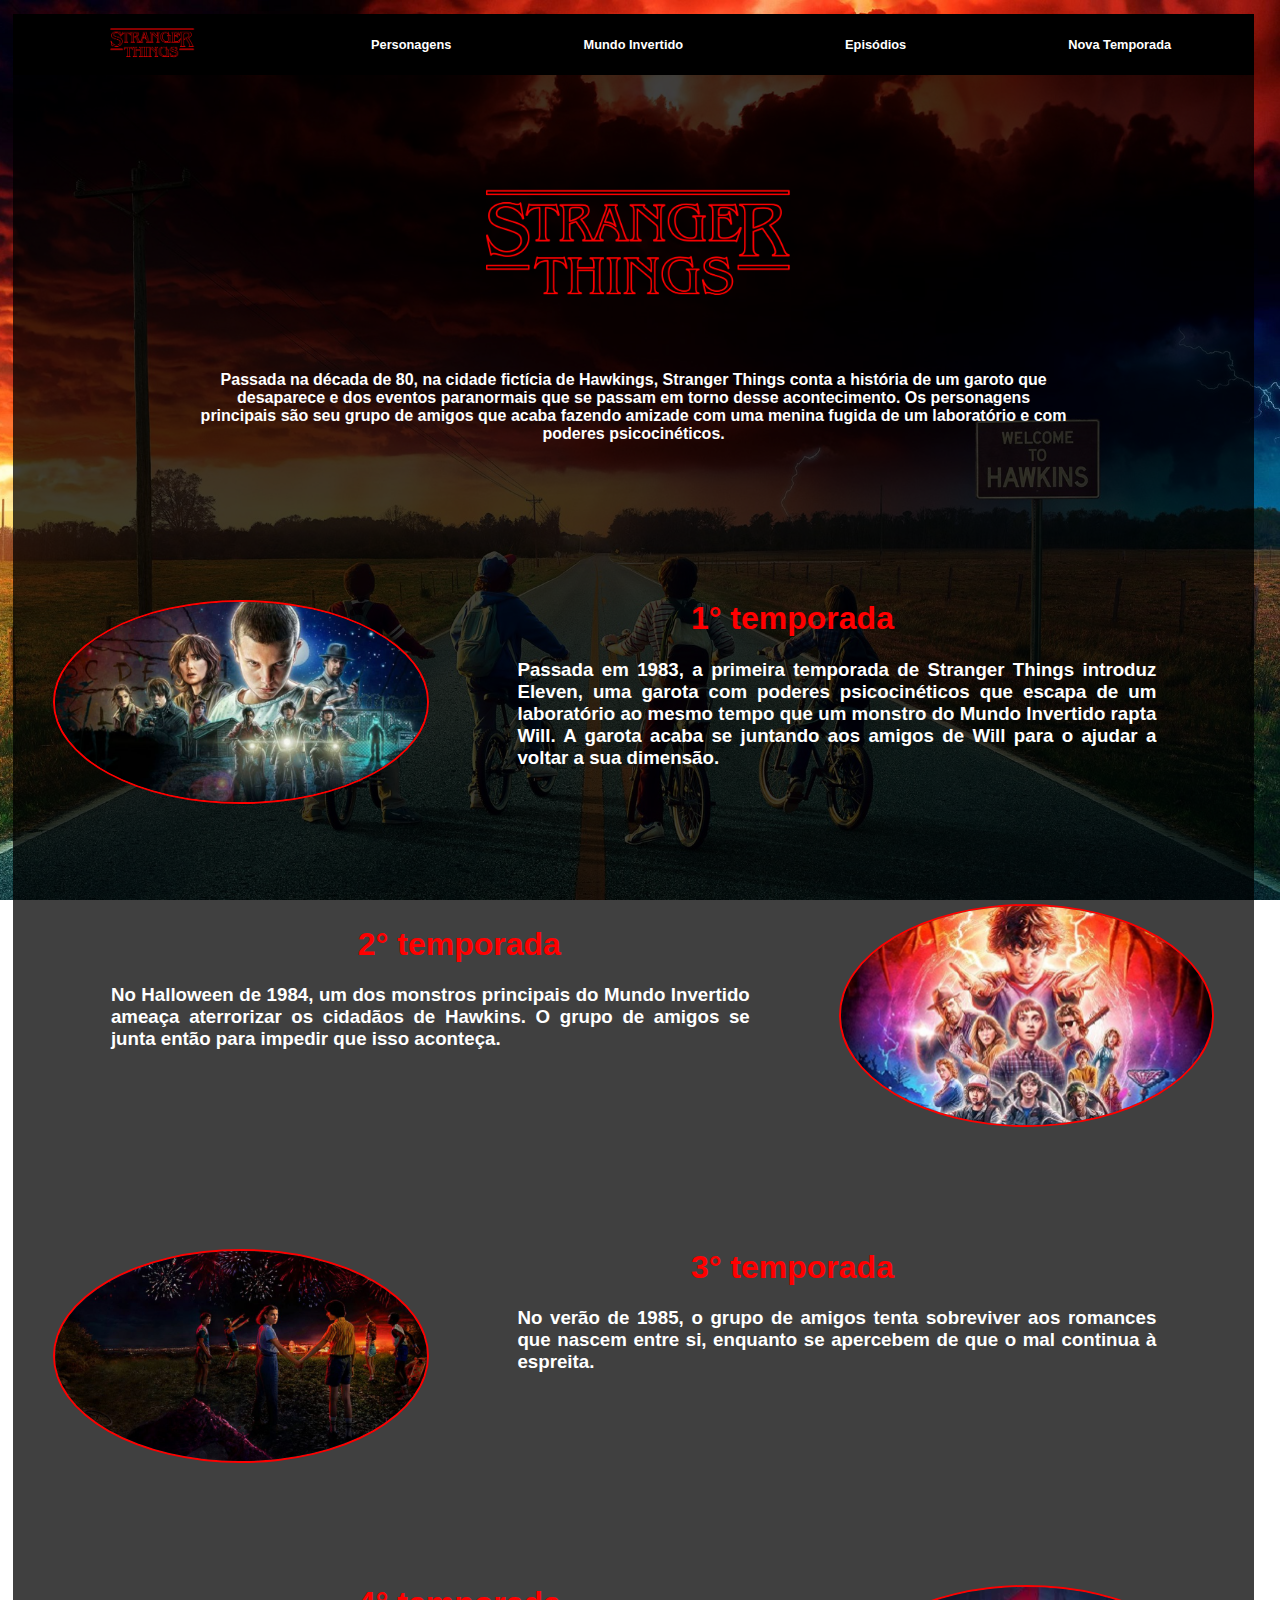
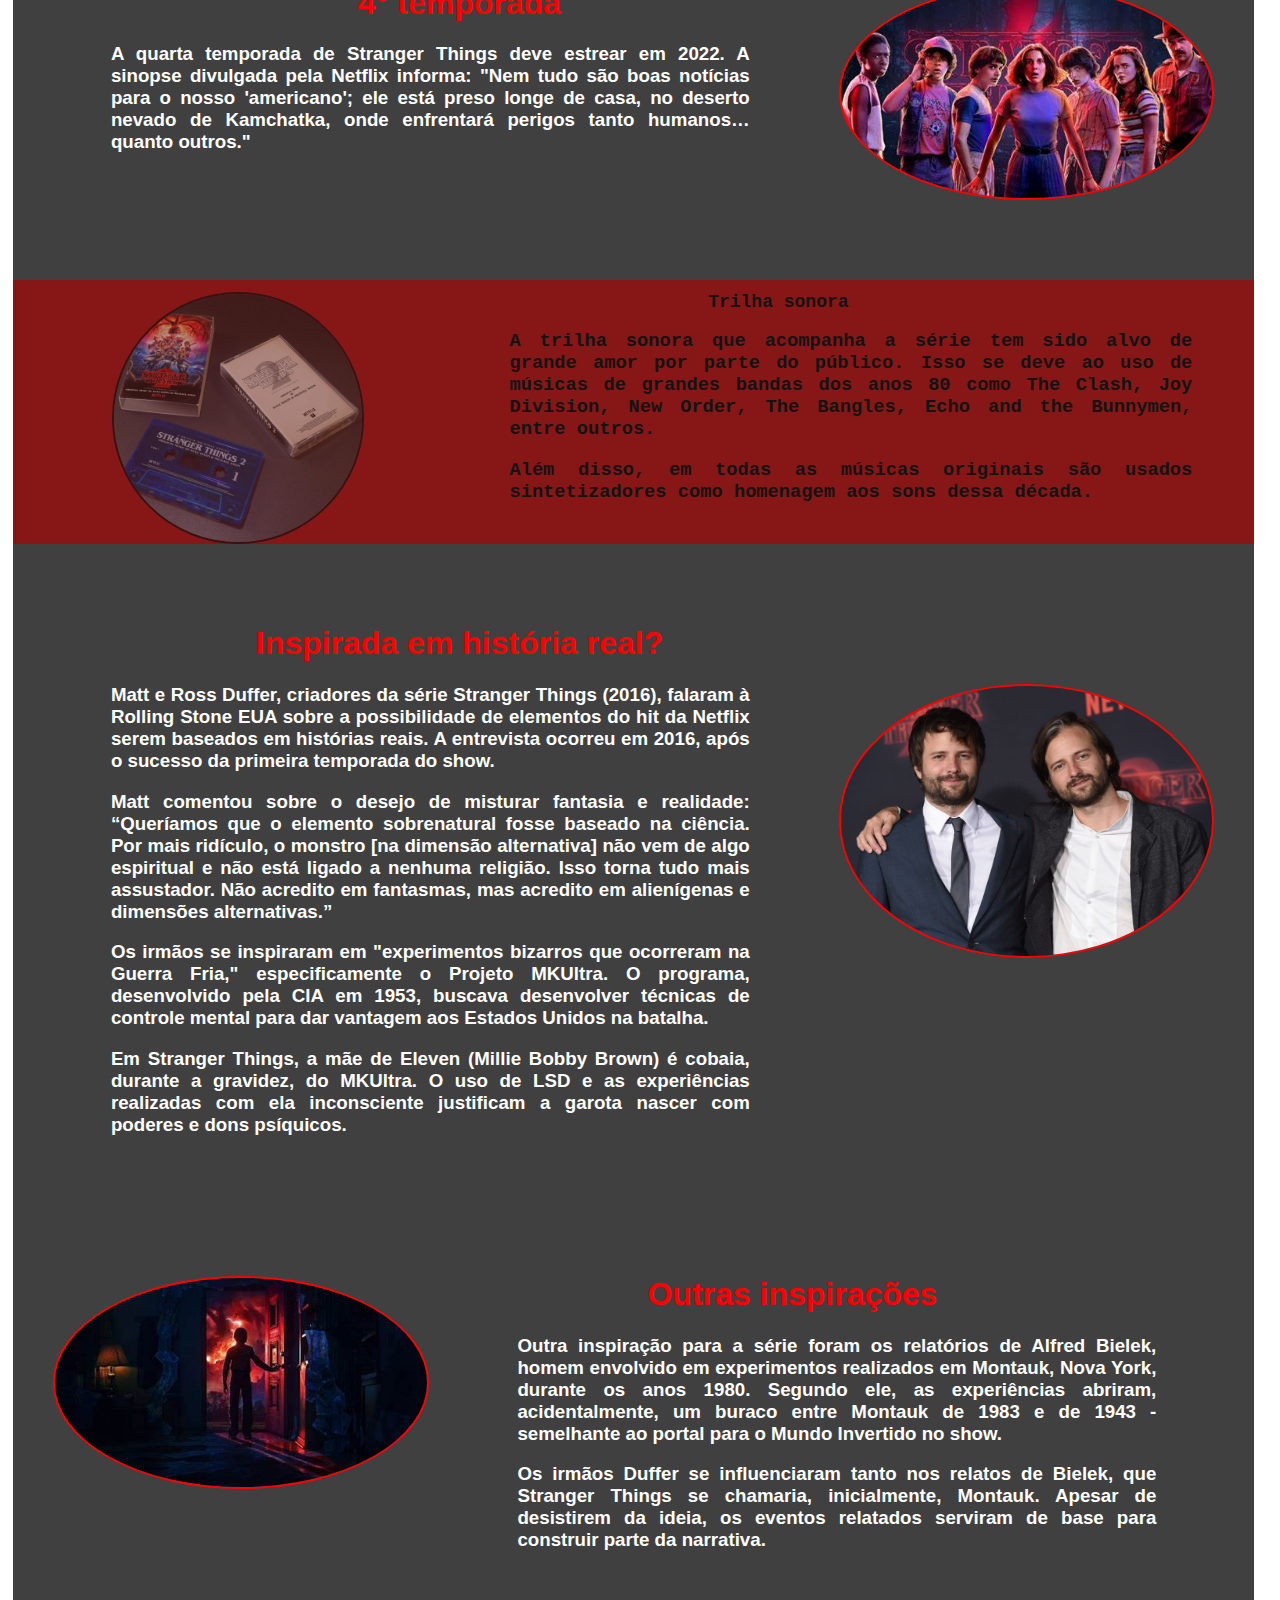
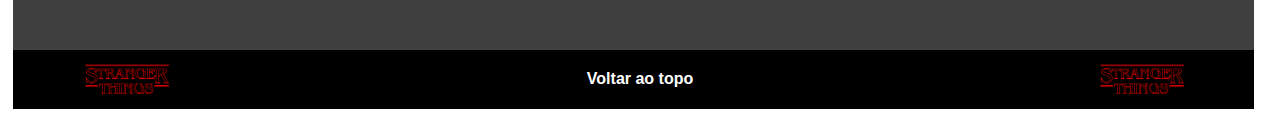
<file: Proj_ST/index.html>
<!DOCTYPE html>
<html lang="en">

<head>
    <meta charset="UTF-8">
    <meta http-equiv="X-UA-Compatible" content="IE=edge">
    <meta name="viewport" content="width=device-width, initial-scale=1.0">
    <link rel="stylesheet" href="css-custom/css-custom.css">
    <link rel="icon" href="./imagens/st.jpeg">
    <title>Stranger Things</title>
</head>

<body>
    <div class="margin">

        <!--NavBar-->
        <nav id="navbar">
            <a class="logolink" href="./index.html"><img class="logo" src="imagens/stranger.png"
                    style="margin-right: 1vw;"></a>
            <a href="personagens.html" style="margin-right: 4vw;">Personagens</a>
            <a href="mundoInvertido.html">Mundo Invertido</a>
            <a href="episodios.html">Episódios</a>
            <a href="novaTemporada.html">Nova Temporada</a>
        </nav>

        <!--Conteudo-->
        <div>
            <div class="divBackground">
                <img class="logoMaior" src="imagens/stranger.png" href="index.html">
                <h4>Passada na década de 80, na cidade fictícia de Hawkings,
                    Stranger Things conta a história de um garoto que
                    desaparece
                    e dos eventos paranormais que se passam em torno desse
                    acontecimento. Os personagens principais são seu grupo
                    de
                    amigos que acaba fazendo amizade com uma menina fugida
                    de um
                    laboratório e com poderes psicocinéticos.</h4><br><br><br>

                <div class="cardConteudo">
                    <div class="container">
                        <div class="txtTamanho">
                            <img class="imgTamanho imgEsquerda" src="imagens/temp1.jpg">
                            <h1 class="txtDireito" style="text-align:
                                    center;
                                    color: red; margin-left: 10%;">1° temporada</h1>
                            <h3 class="txtDireito">Passada em 1983, a
                                primeira
                                temporada de Stranger Things introduz
                                Eleven,
                                uma garota com poderes psicocinéticos que
                                escapa
                                de um laboratório ao mesmo tempo que um
                                monstro
                                do Mundo Invertido rapta Will. A garota
                                acaba se
                                juntando aos amigos de Will para o ajudar a
                                voltar a sua dimensão.</h3>
                        </div>
                    </div>
                </div>

                <div class="cardConteudo">
                    <div class="container">
                        <img class="imgTamanho imgDireita" src="imagens/temp2.jpg">
                        <div class="txtTamanho">
                            <h1 class="txtEsquerdo" style="text-align:
                                    center;
                                    color: red; margin-left: 10%;">2° temporada</h1>
                            <h3 class="txtEsquerdo">No Halloween de 1984, um
                                dos
                                monstros principais do Mundo Invertido
                                ameaça
                                aterrorizar os cidadãos de Hawkins. O grupo
                                de
                                amigos se junta então para impedir que isso
                                aconteça.</h3>
                        </div>
                    </div>
                </div>

                <div class="cardConteudo">
                    <div class="container">
                        <div class="txtTamanho">
                            <img class="imgTamanho imgEsquerda" src="imagens/temp3.jpeg">
                            <h1 class="txtDireito" style="text-align:
                                    center;
                                    color: red; margin-left: 10%;">3° temporada</h1>
                            <h3 class="txtDireito">No verão de 1985, o grupo
                                de
                                amigos tenta sobreviver aos romances que
                                nascem
                                entre si, enquanto se apercebem de que o mal
                                continua à espreita.</h3>
                        </div>
                    </div>
                </div>

                <div class="cardConteudo">
                    <div class="container">
                        <div class="txtTamanho">
                            <img class="imgTamanho imgDireita" src="imagens/temp4.jpeg">
                            <h1 class="txtEsquerdo" style="text-align:
                                    center;
                                    color: red; margin-left: 10%;">4° temporada</h1>
                            <h3 class="txtEsquerdo">A quarta temporada de
                                Stranger Things deve estrear em 2022. A
                                sinopse
                                divulgada pela Netflix informa: "Nem tudo
                                são
                                boas notícias para o nosso 'americano'; ele
                                está
                                preso longe de casa, no deserto nevado de
                                Kamchatka, onde enfrentará perigos tanto
                                humanos… quanto outros."</h3>
                        </div>
                    </div>
                </div>

                <!--Div Trilha Sonora-->
                <div class="divTrilha">
                    <div>
                        <div class="container">
                            <div class="txtTamanho">
                                <img class="imgTamanho imgEsquerda" style="width:
                                        20%; margin-left: 8%; border: 2px solid
                                        black; opacity: 0.7;" src="imagens/trilha.jpg">
                                <h1 class="txtDireito txtTrilha">Trilha
                                    sonora</h1>
                                <h3 class="txtDireito" style="color: black;
                                        font-family: 'Courier New', Courier,
                                        monospace;">A trilha sonora que
                                    acompanha a
                                    série tem sido alvo de grande amor por
                                    parte
                                    do público. Isso se deve ao uso de
                                    músicas
                                    de grandes bandas dos anos 80 como The
                                    Clash, Joy Division, New Order, The
                                    Bangles,
                                    Echo and the Bunnymen, entre outros.</h3>
                                <h3 class="txtDireito" style="color: black;
                                        font-family: 'Courier New', Courier,
                                        monospace;">Além disso, em todas as
                                    músicas
                                    originais são usados sintetizadores como
                                    homenagem aos sons dessa década.</h3>
                            </div>
                        </div>
                    </div>
                </div>

                <!--Continuação conteúdo-->
                <div class="cardConteudo">

                    <div class="container">
                        <div class="txtTamanho">
                            <h1 class="txtEsquerdo" style="text-align:
                                    center;
                                    color: red; margin-left: 10%;">Inspirada em
                                história real?</h1>
                            <img class="imgTamanho imgDireita" src="imagens/criadores.jpg">
                            <h3 class="txtEsquerdo">Matt e Ross Duffer,
                                criadores da série Stranger Things (2016),
                                falaram à Rolling Stone EUA sobre a
                                possibilidade de elementos do hit da Netflix
                                serem baseados em histórias reais. A
                                entrevista
                                ocorreu em 2016, após o sucesso da primeira
                                temporada do show.</h3>
                            <h3 class="txtEsquerdo">Matt comentou sobre o
                                desejo
                                de misturar fantasia e realidade: “Queríamos
                                que
                                o elemento sobrenatural fosse baseado na
                                ciência. Por mais ridículo, o monstro [na
                                dimensão alternativa] não vem de algo
                                espiritual
                                e não está ligado a nenhuma religião. Isso
                                torna
                                tudo mais assustador. Não acredito em
                                fantasmas,
                                mas acredito em alienígenas e dimensões
                                alternativas.”</h3>
                            <h3 class="txtEsquerdo">Os irmãos se inspiraram
                                em
                                "experimentos bizarros que ocorreram na
                                Guerra
                                Fria," especificamente o Projeto MKUltra. O
                                programa, desenvolvido pela CIA em 1953,
                                buscava
                                desenvolver técnicas de controle mental para
                                dar
                                vantagem aos Estados Unidos na batalha.</h3>
                            <h3 class="txtEsquerdo">Em Stranger Things, a
                                mãe de
                                Eleven (Millie Bobby Brown) é cobaia,
                                durante a
                                gravidez, do MKUltra. O uso de LSD e as
                                experiências realizadas com ela inconsciente
                                justificam a garota nascer com poderes e
                                dons
                                psíquicos.</h3>
                        </div>
                    </div>
                </div>

                <div class="cardConteudo">
                    <div class="container">
                        <div class="txtTamanho">
                            <img class="imgTamanho imgEsquerda" src="imagens/st.jpeg">
                            <h1 class="txtDireito" style="text-align:
                                    center;
                                    color: red; margin-left: 20%;">Outras
                                inspirações</h1>
                            <h3 class="txtDireito">Outra inspiração para a
                                série
                                foram os relatórios de Alfred Bielek, homem
                                envolvido em experimentos realizados em
                                Montauk,
                                Nova York, durante os anos 1980. Segundo
                                ele, as
                                experiências abriram, acidentalmente, um
                                buraco
                                entre Montauk de 1983 e de 1943 - semelhante
                                ao
                                portal para o Mundo Invertido no show.</h3>
                            <h3 class="txtDireito">Os irmãos Duffer se
                                influenciaram tanto nos relatos de Bielek,
                                que
                                Stranger Things se chamaria, inicialmente,
                                Montauk. Apesar de desistirem da ideia, os
                                eventos relatados serviram de base para
                                construir parte da narrativa.</h3>
                        </div>

                    </div>
                </div>
                <!--Rodapé-->
                <footer>
                    <img class="logo" src="imagens/stranger.png" href="index.html">
                    <a href="#navbar"> Voltar ao topo</a>
                    <img class="logo" style="float: right; margin-right: 5%;" src="imagens/stranger.png"
                        href="index.html">
                </footer>
            </div>

        </div>
</body>

</html>
</file>
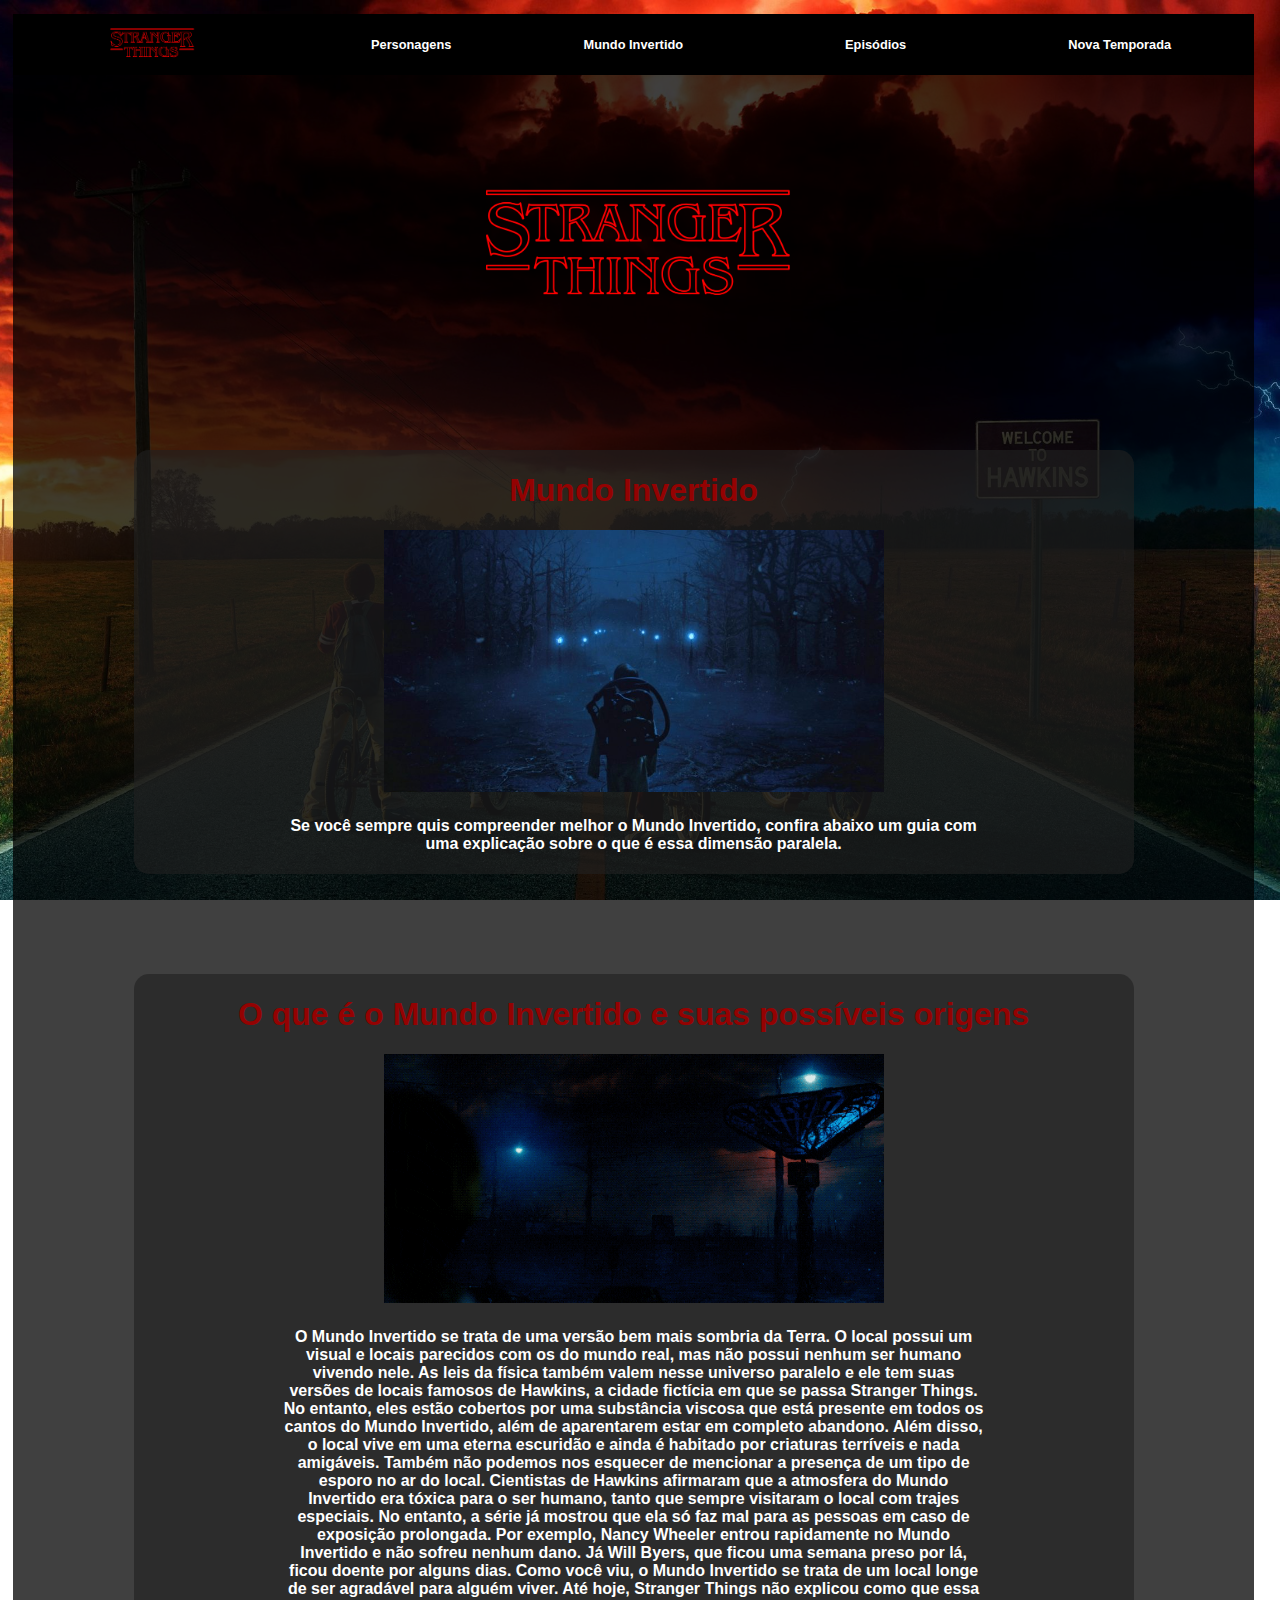
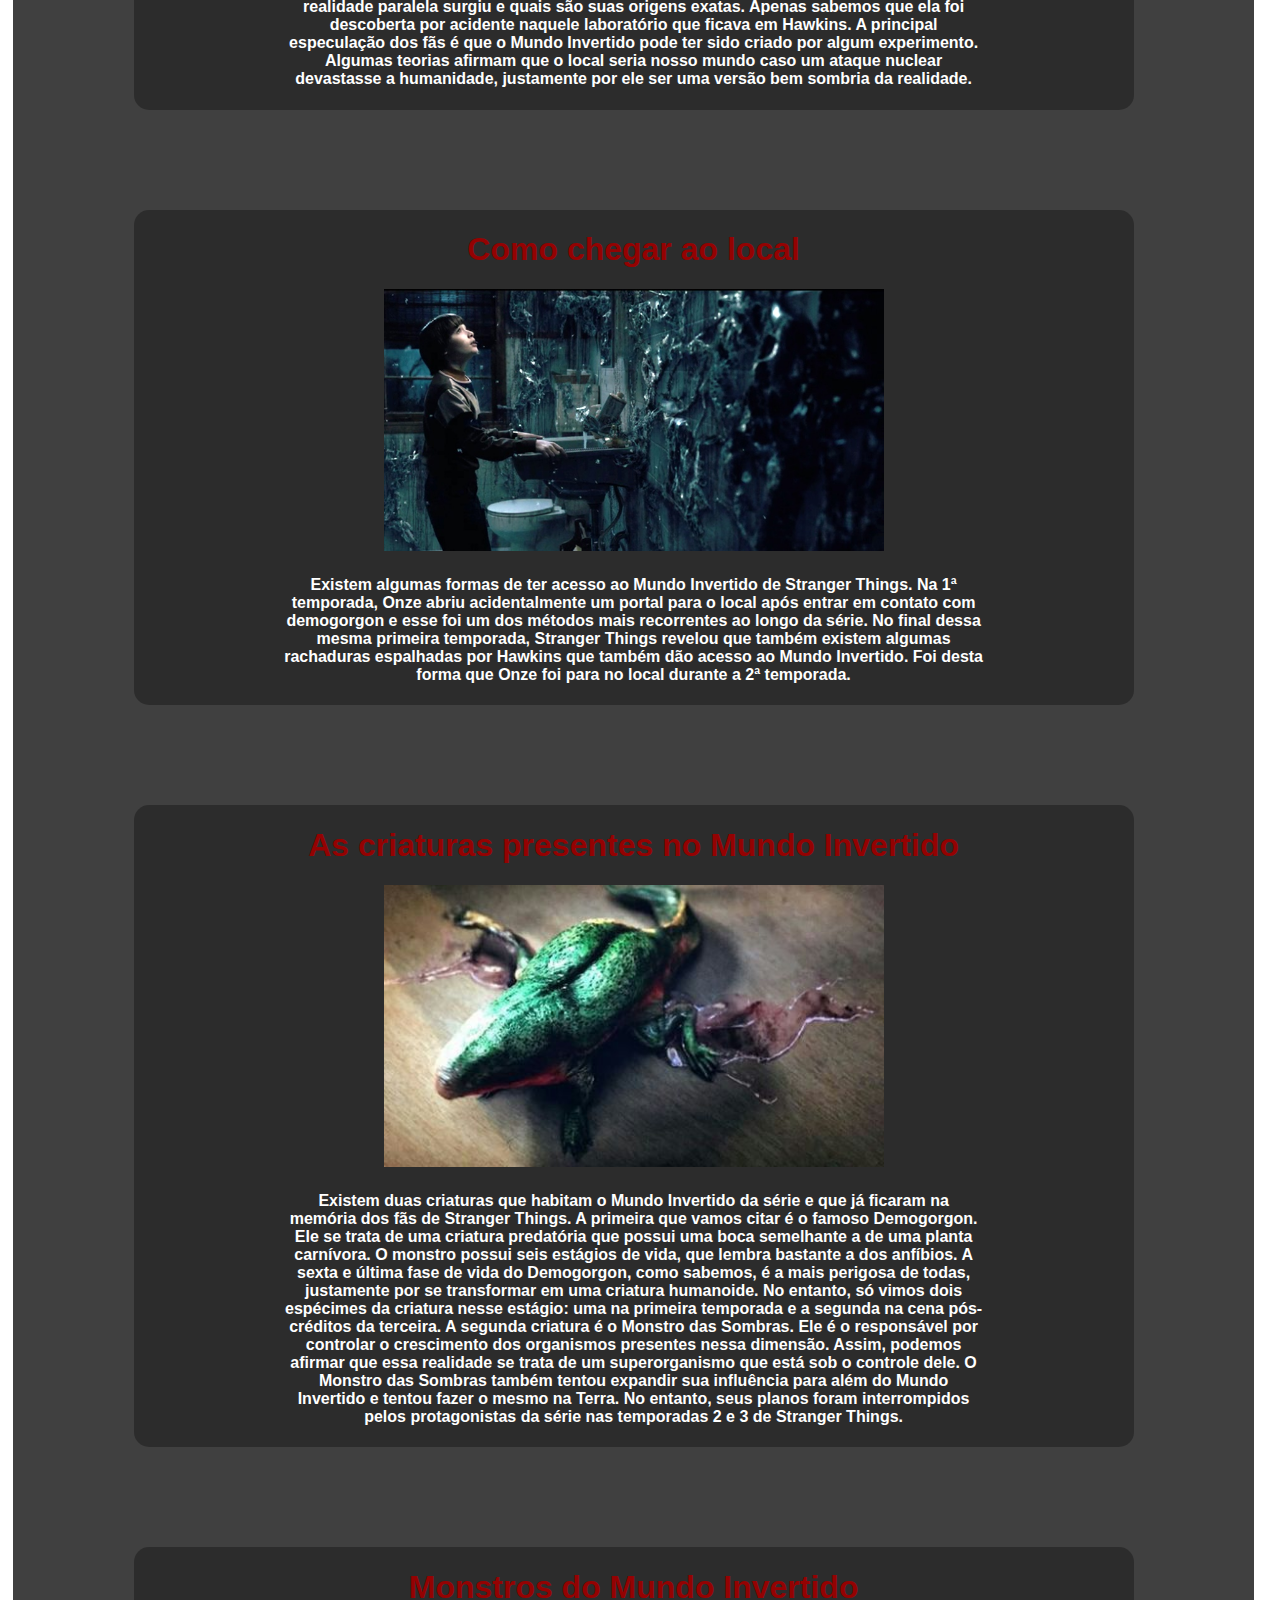
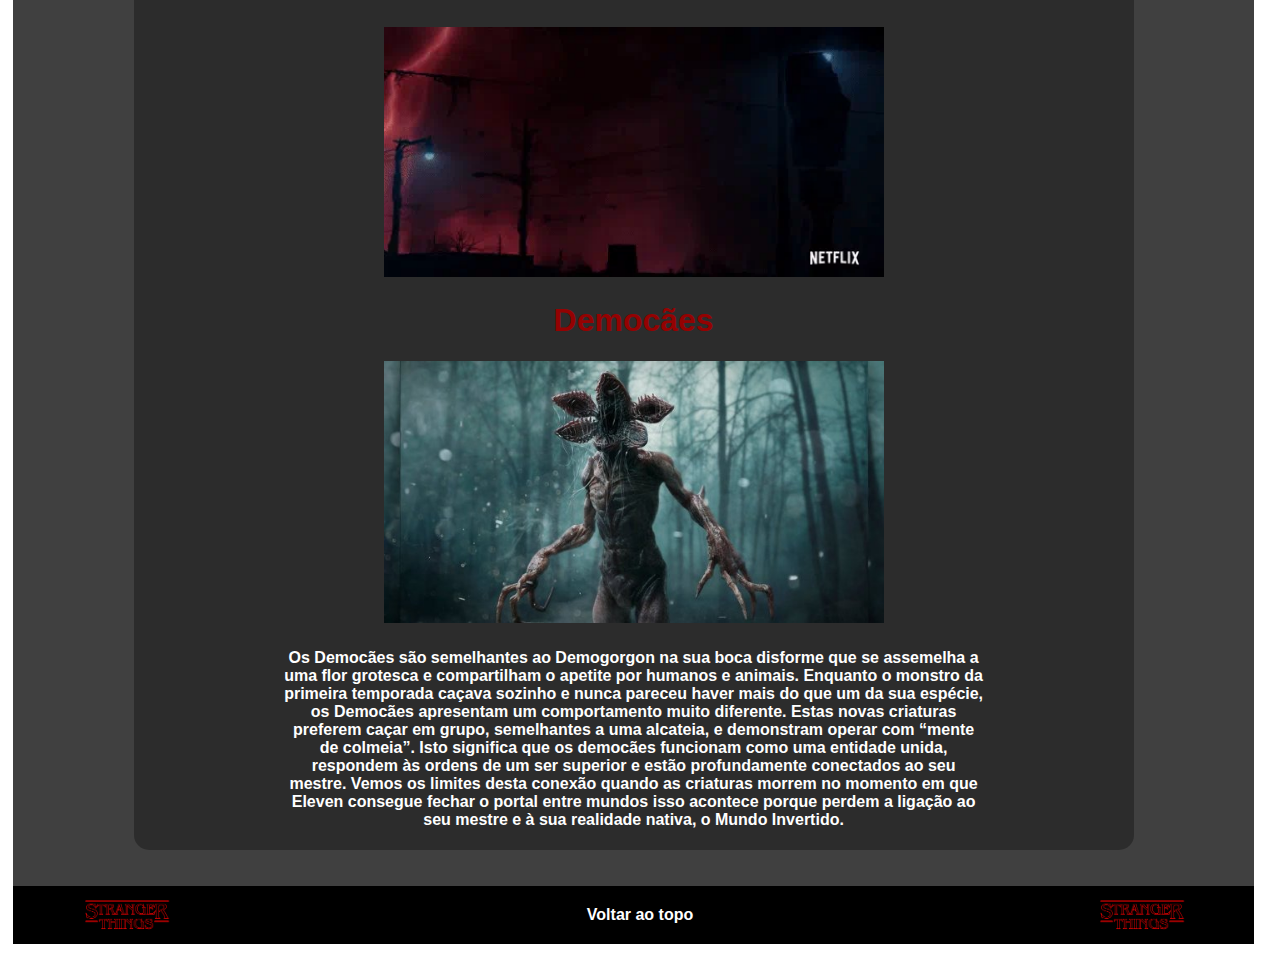
<file: Proj_ST/mundoInvertido.html>
<!DOCTYPE html>
<html lang="en">
<head>
	<meta charset="UTF-8" />
	<meta http-equiv="X-UA-Compatible" content="IE=edge" />
	<meta name="viewport" content="width=device-width, initial-scale=1.0" />
	<link rel="stylesheet" href="css-custom/css-custom.css">
	<link rel="icon" href="./imagens/st.jpeg">
	<title>Stranger Things</title>
</head>

<body>
    <div class="margin">
		<!--NavBar-->
		<nav id="navbar">
			<a class="logolink" href="./index.html"><img class="logo" src="imagens/stranger.png" style="margin-right: 1vw;"></a>
			<a href="personagens.html" style="margin-right: 4vw;">Personagens</a>
			<a href="mundoInvertido.html">Mundo Invertido</a>
			<a href="episodios.html">Episódios</a>
			<a href="novaTemporada.html">Nova Temporada</a>
		</nav>
		<!--Conteudo-->
		<div>
			<div class="divBackground">
				<img class="logoMaior" src="imagens/stranger.png" href="index.html" />
				<div class="container2">
					<div class="card">
						<h1 class="txtMundoInv">Mundo Invertido</h1>
						<img class="mundoInv" src="imagens/Mundo-Invertido1.jpg" />
						<h4>Se você sempre quis compreender melhor o Mundo Invertido, confira abaixo um guia com uma explicação sobre o que é essa dimensão paralela.</h4>
					</div>
				</div>
				<div class="container2">
					<div class="card">
						<h1 class="txtMundoInv">O que é o Mundo Invertido e suas possíveis origens</h1>
						<img class="mundoInv" src="imagens/giphy.gif" />
						<h4>O Mundo Invertido se trata de uma versão bem mais sombria da Terra. O
							local possui um visual e locais parecidos com os do mundo real, mas
							não possui nenhum ser humano vivendo nele. As leis da física também
							valem nesse universo paralelo e ele tem suas versões de locais famosos
							de Hawkins, a cidade fictícia em que se passa Stranger Things. No
							entanto, eles estão cobertos por uma substância viscosa que está
							presente em todos os cantos do Mundo Invertido, além de aparentarem
							estar em completo abandono. Além disso, o local vive em uma eterna
							escuridão e ainda é habitado por criaturas terríveis e nada amigáveis.
							Também não podemos nos esquecer de mencionar a presença de um tipo de
							esporo no ar do local. Cientistas de Hawkins afirmaram que a atmosfera
							do Mundo Invertido era tóxica para o ser humano, tanto que sempre
							visitaram o local com trajes especiais. No entanto, a série já mostrou
							que ela só faz mal para as pessoas em caso de exposição prolongada.
							Por exemplo, Nancy Wheeler entrou rapidamente no Mundo Invertido e não
							sofreu nenhum dano. Já Will Byers, que ficou uma semana preso por lá,
							ficou doente por alguns dias. Como você viu, o Mundo Invertido se
							trata de um local longe de ser agradável para alguém viver. Até hoje,
							Stranger Things não explicou como que essa realidade paralela surgiu e
							quais são suas origens exatas. Apenas sabemos que ela foi descoberta
							por acidente naquele laboratório que ficava em Hawkins. A principal
							especulação dos fãs é que o Mundo Invertido pode ter sido criado por
							algum experimento. Algumas teorias afirmam que o local seria nosso
							mundo caso um ataque nuclear devastasse a humanidade, justamente por
							ele ser uma versão bem sombria da realidade.
						</h4>
					</div>
				</div>
				<div class="container2">
					<div class="card">
						<h1 class="txtMundoInv">Como chegar ao local</h1>
						<img class="mundoInv" src="imagens/stranger-things-mundo-invertido.jpg" />
						<h4>Existem algumas formas de ter acesso ao Mundo Invertido de Stranger
							Things. Na 1ª temporada, Onze abriu acidentalmente um portal para o
							local após entrar em contato com demogorgon e esse foi um dos métodos
							mais recorrentes ao longo da série. No final dessa mesma primeira
							temporada, Stranger Things revelou que também existem algumas
							rachaduras espalhadas por Hawkins que também dão acesso ao Mundo
							Invertido. Foi desta forma que Onze foi para no local durante a 2ª
							temporada.
						</h4>
					</div>
				</div>
				<div class="container2">
					<div class="card">
						<h1 class="txtMundoInv">As criaturas presentes no Mundo Invertido</h1>
						<img class="mundoInv" src="imagens/1d4e3aee8ea3331b050b667a5c5d76c04e9ed071_hq.jpg" />
						<h4>Existem duas criaturas que habitam o Mundo Invertido da série e que já
							ficaram na memória dos fãs de Stranger Things. A primeira que vamos
							citar é o famoso Demogorgon. Ele se trata de uma criatura predatória
							que possui uma boca semelhante a de uma planta carnívora. O monstro
							possui seis estágios de vida, que lembra bastante a dos anfíbios. A
							sexta e última fase de vida do Demogorgon, como sabemos, é a mais
							perigosa de todas, justamente por se transformar em uma criatura
							humanoide. No entanto, só vimos dois espécimes da criatura nesse
							estágio: uma na primeira temporada e a segunda na cena pós-créditos da
							terceira. A segunda criatura é o Monstro das Sombras. Ele é o
							responsável por controlar o crescimento dos organismos presentes nessa
							dimensão. Assim, podemos afirmar que essa realidade se trata de um
							superorganismo que está sob o controle dele. O Monstro das Sombras
							também tentou expandir sua influência para além do Mundo Invertido e
							tentou fazer o mesmo na Terra. No entanto, seus planos foram
							interrompidos pelos protagonistas da série nas temporadas 2 e 3 de
							Stranger Things.
						</h4>
					</div>
				</div>
				<div class="container2">
					<div class="card">
						<h1 class="txtMundoInv">Monstros do Mundo Invertido</h1>
						<img class="mundoInv" src="imagens/stranger-things-2.webp" />
						<h1 class="txtMundoInv">Democães</h1>
						<img class="mundoInv" src="imagens/R.jpg" />
						<h4>Os Democães são semelhantes ao Demogorgon na sua boca disforme que se
							assemelha a uma flor grotesca e compartilham o apetite por humanos e
							animais. Enquanto o monstro da primeira temporada caçava sozinho e
							nunca pareceu haver mais do que um da sua espécie, os Democães
							apresentam um comportamento muito diferente. Estas novas criaturas
							preferem caçar em grupo, semelhantes a uma alcateia, e demonstram
							operar com “mente de colmeia”. Isto significa que os democães
							funcionam como uma entidade unida, respondem às ordens de um ser
							superior e estão profundamente conectados ao seu mestre. Vemos os
							limites desta conexão quando as criaturas morrem no momento em que
							Eleven consegue fechar o portal entre mundos isso acontece porque
							perdem a ligação ao seu mestre e à sua realidade nativa, o Mundo
							Invertido.
						</h4>
					</div>
				</div>
				<br><br>
				<!--Rodapé-->
				<footer>
					<img class="logo" src="imagens/stranger.png" href="index.html">
					<a href="#navbar"> Voltar ao topo</a>
					<img class="logo" style="float: right; margin-right: 5%;" src="imagens/stranger.png" href="index.html">
				</footer>
			</div>
		</div>
    </div>
</body>

</html>
</file>
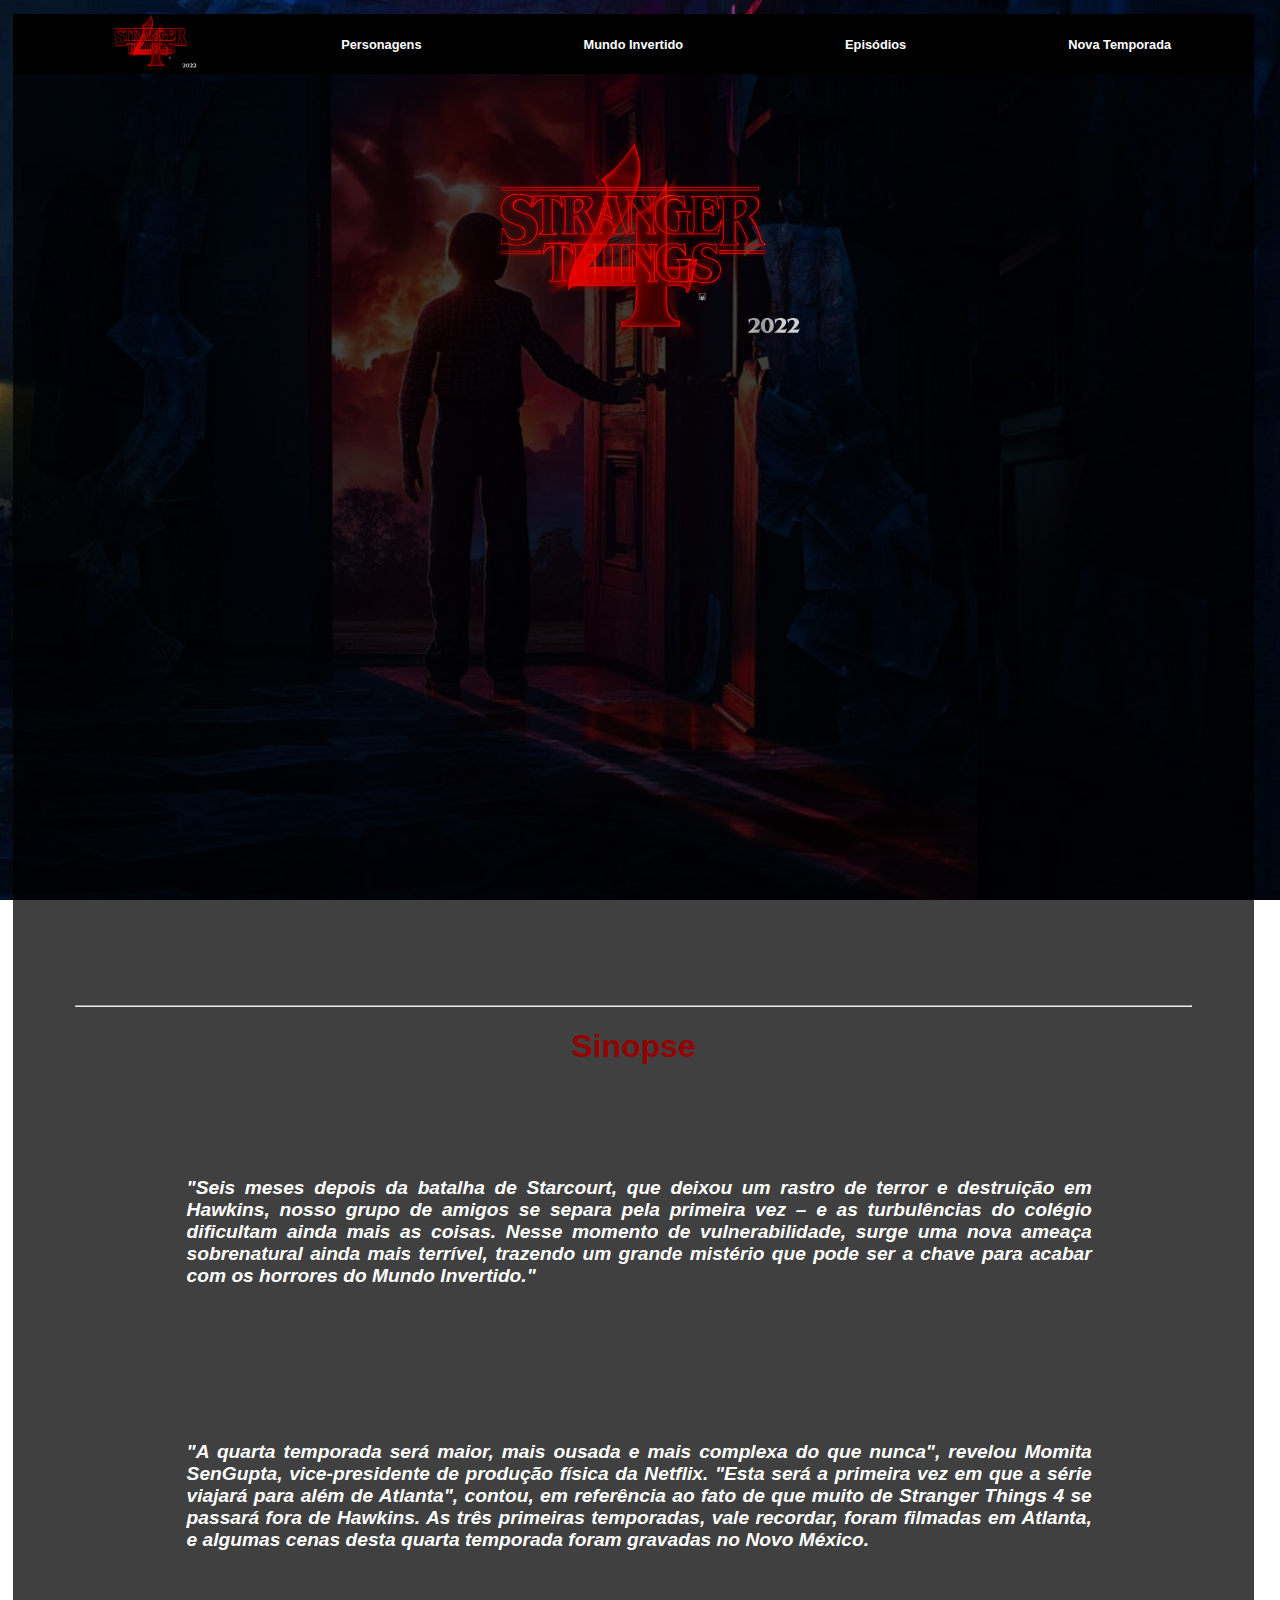
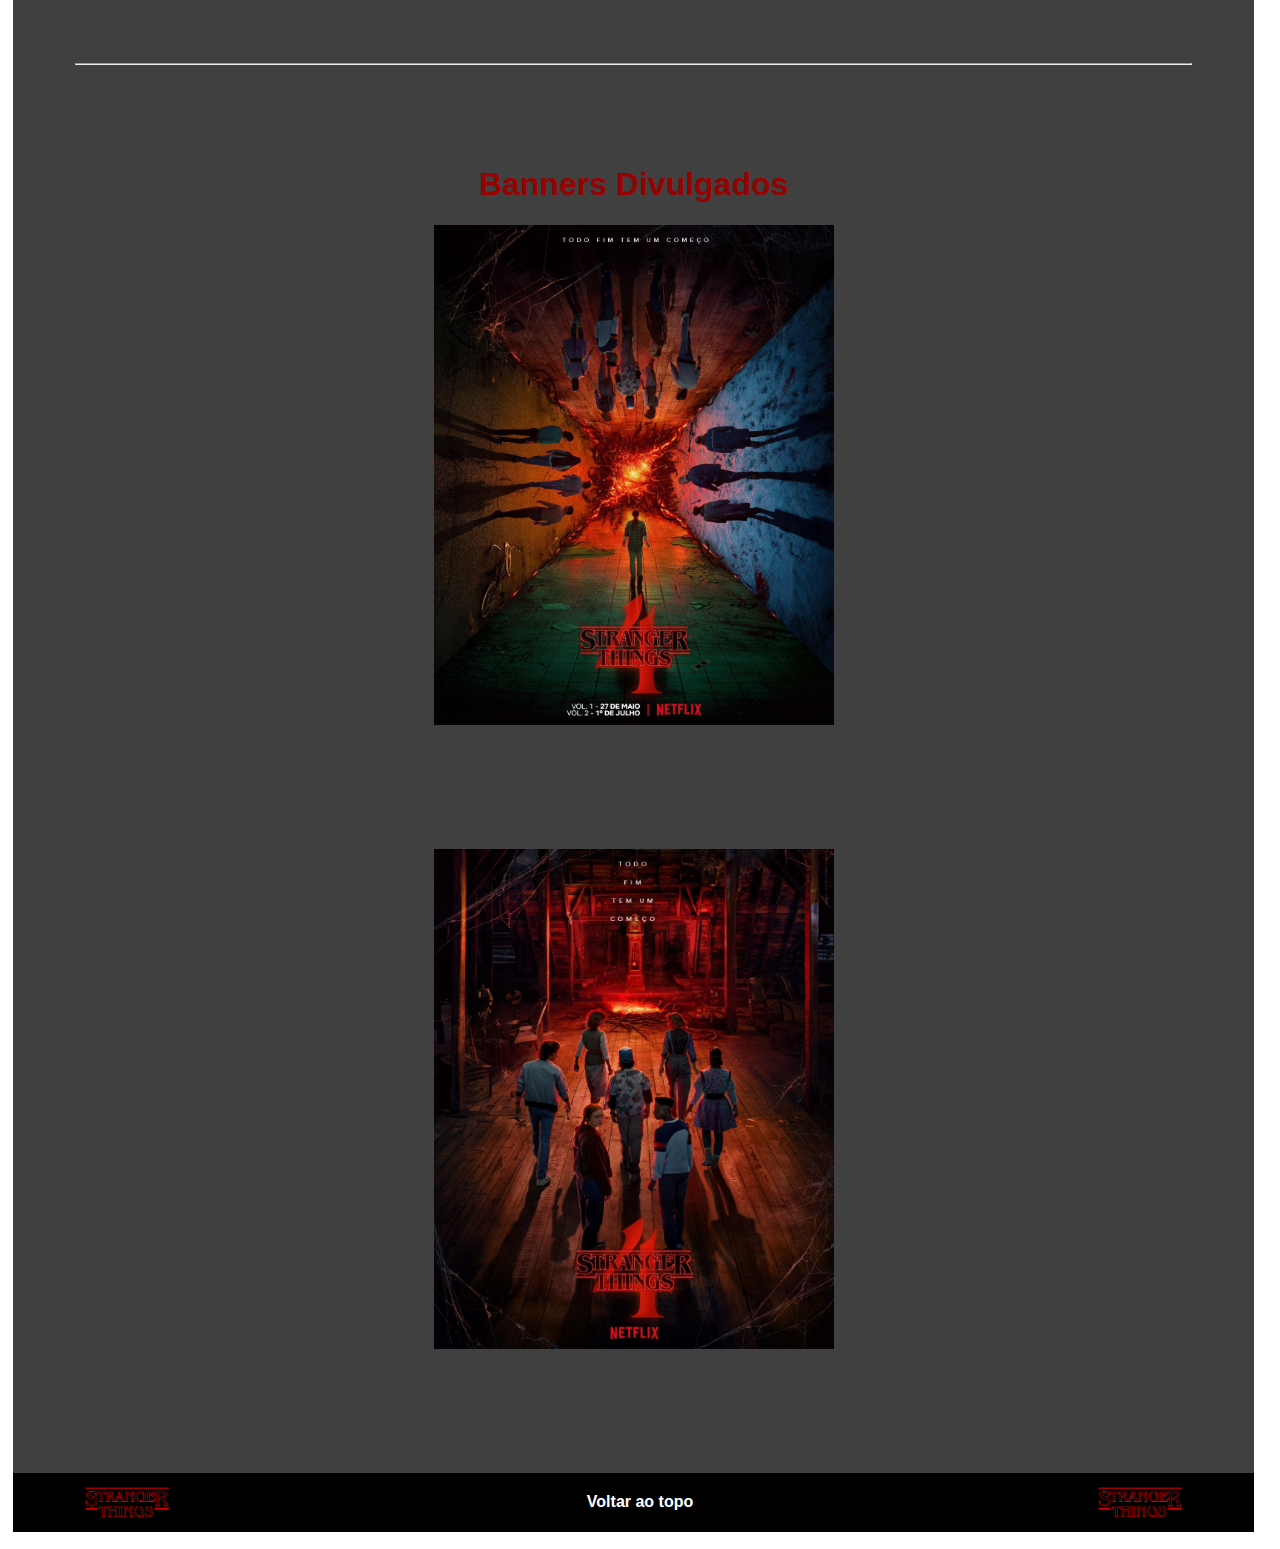
<file: Proj_ST/novaTemporada.html>
<!DOCTYPE html>

<html lang="en">

<head>

    <meta charset="UTF-8">
    <meta http-equiv="X-UA-Compatible" content="IE=edge">
    <meta name="viewport" content="width=device-width, initial-scale=1.0">
    <link rel="stylesheet" href="css-custom/css-custom2.css">
    <title>Stranger Things: 4ª Temporada</title>
    <link rel="icon" href="./imagens/stranger4.png">

</head>

<body>

    <div class="margin">
        <!--NavBar-->
        <nav id="navbar">
            <a class="logolink" href="./index.html"><img class="logo" src="imagens/stranger4.png"
                    style="margin-right: 1vw;"></a>
            <a href="personagens.html" style="margin-left: 4vw;">Personagens</a>
            <a href="mundoInvertido.html">Mundo Invertido</a>
            <a href="episodios.html">Episódios</a>
            <a href="novaTemporada.html">Nova Temporada</a>
        </nav>
        <!--Conteúdo-->
        <div class="divBackground">
            <img class="logoMaior" src="imagens/stranger4.png" href="index.html">
            <!--Vídeo-->
            <div class="bgvideo">
                <iframe class="logoMaior4" src="https://www.youtube.com/embed/yTX0HxTq9wo" title="YouTube video player"
                    frameborder="0" allow="accelerometer; autoplay; clipboard-write;
                    encrypted-media; gyroscope; picture-in-picture" allowfullscreen></iframe>
            </div>

            <div class="textNewtemp">
                <br>
                <br>
                <br>
                <hr>
                <h1>Sinopse</h1>
                <h3 style="font-size:larger; margin-top: 10%;margin-left:
                        10%; margin-right: 9%; margin-bottom: 10%;"><em>"Seis
                        meses depois da batalha de Starcourt, que
                        deixou um rastro de terror e destruição em Hawkins,
                        nosso grupo de amigos se separa pela primeira vez –
                        e as turbulências do colégio dificultam ainda mais
                        as coisas. Nesse momento de vulnerabilidade, surge
                        uma nova ameaça sobrenatural ainda mais terrível,
                        trazendo um grande mistério que pode ser a chave
                        para acabar com os horrores do Mundo Invertido."
                        <br><br><br><br><br><br><br><br>
                        "A quarta temporada será maior, mais ousada e mais
                        complexa do que nunca", revelou Momita SenGupta,
                        vice-presidente de produção física da Netflix. "Esta
                        será a primeira vez em que a série viajará para além
                        de Atlanta", contou, em referência ao fato de que
                        muito de Stranger Things 4 se passará fora de
                        Hawkins. As três primeiras temporadas, vale
                        recordar, foram filmadas em Atlanta, e algumas cenas
                        desta quarta temporada foram gravadas no Novo
                        México.</em></h3>
                <hr>
                <br>
                <br>
                <br>
                <br>
            </div>

            <!--Banners-->
            <h1>Banners Divulgados</h1>
            <div class="banner">
                <img src="./imagens/temp4.jpg" width="400vw" height="500vw" style="margin-bottom: 10%;">
            </div>
            <div class="banner">
                <img src="./imagens/temp4.2.jpg" width="400vw" height="500vw" style="margin-bottom: 10%;">
            </div>
            <!--Rodapé-->
            <footer>
                <img class="logo" src="imagens/stranger.png" href="index.html" style="float: left;">
                <a href="#navbar">
                    <p> Voltar ao topo</p>
                </a>
                <img class="logo" style="float: right; margin-right: 5vw;" src="imagens/stranger.png" href="index.html">
            </footer>
        </div>

    </div>

</body>

</html>
</file>
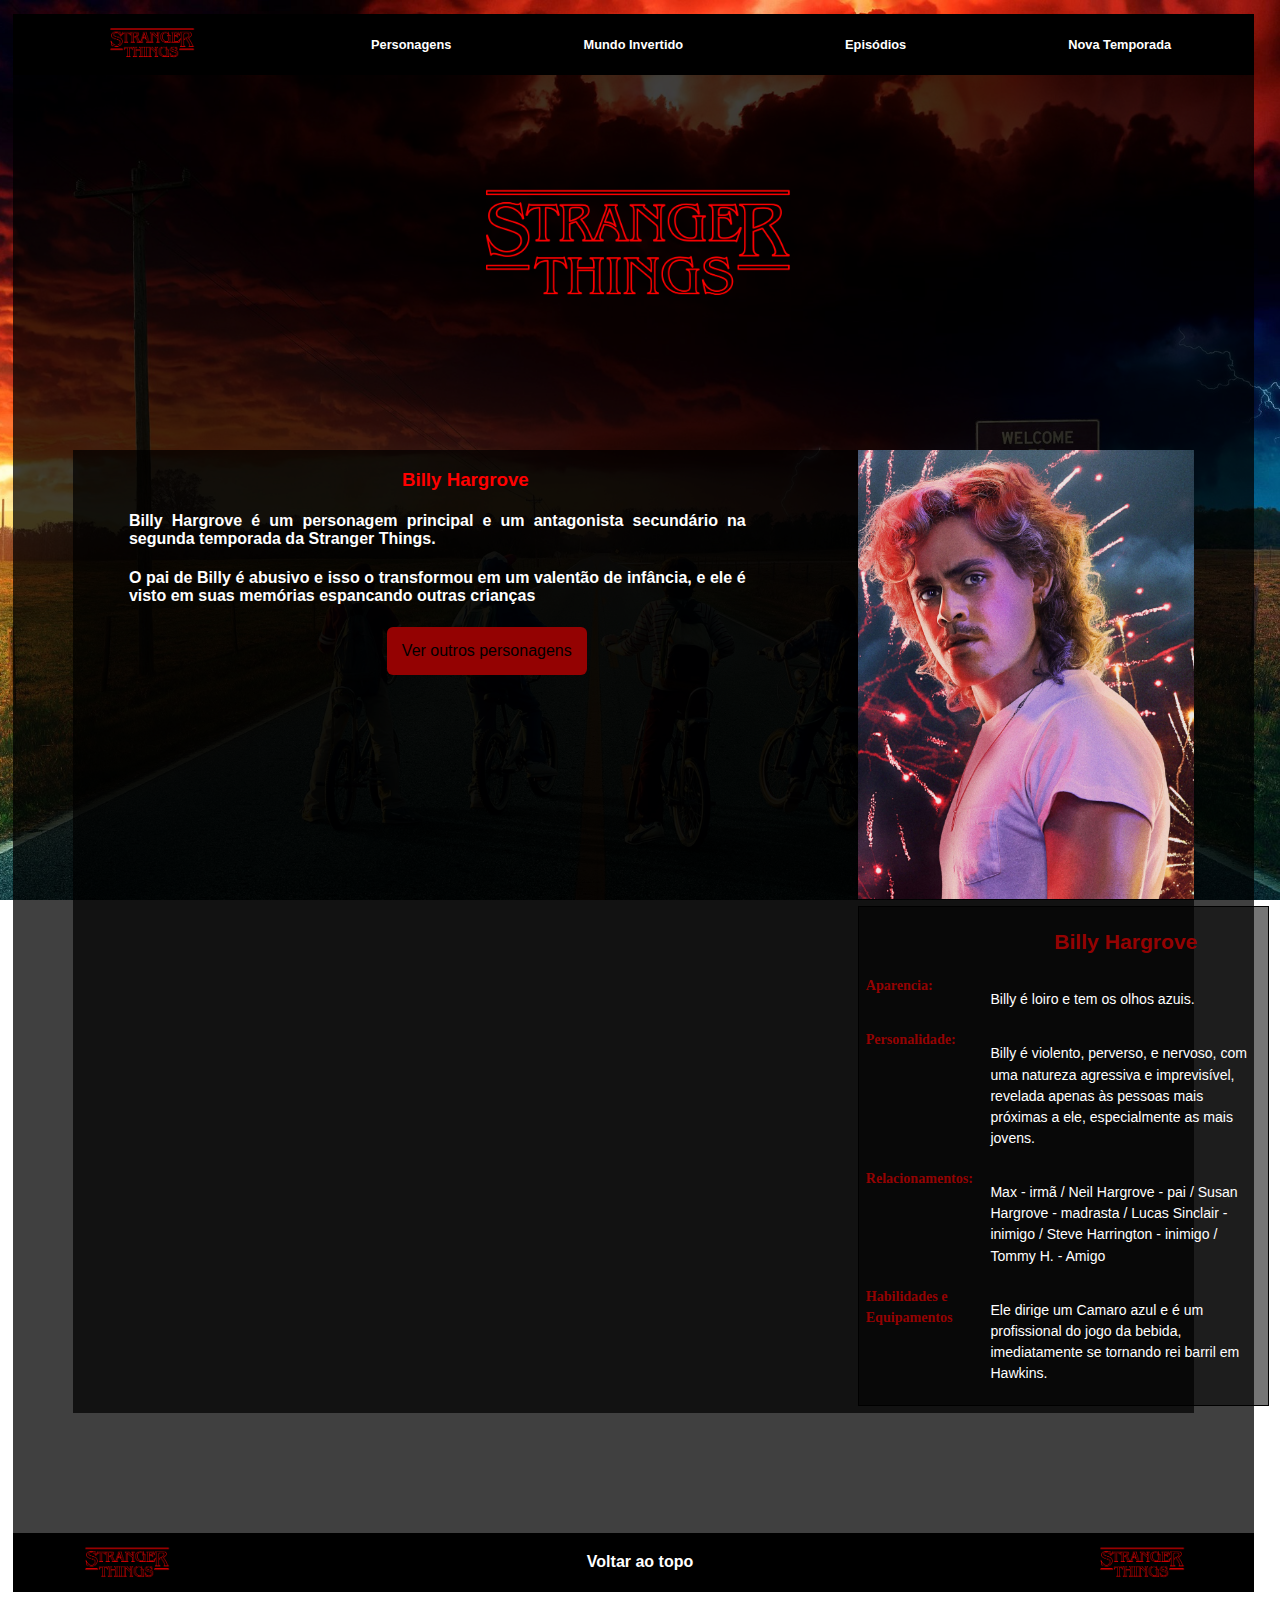
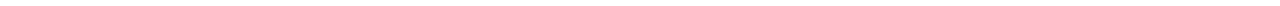
<file: Proj_ST/personagemBill.html>
<!DOCTYPE html>
<html lang="en">

<head>
    <meta charset="UTF-8">
    <meta http-equiv="X-UA-Compatible" content="IE=edge">
    <meta name="viewport" content="width=device-width, initial-scale=1.0">
    <link rel="stylesheet" href="css-custom/css-custom4.css">
    <link rel="icon" href="./imagens/st.jpeg">
    <title>Stranger Things</title>
</head>

<body>
    <div class="margin">

        <!--NavBar-->
        <nav id="navbar">
            <a class="logolink" href="./index.html"><img class="logo" src="imagens/stranger.png"
                    style="margin-right: 1vw;"></a>
            <a href="personagens.html" style="margin-right: 4vw;">Personagens</a>
            <a href="mundoInvertido.html">Mundo Invertido</a>
            <a href="episodios.html">Episódios</a>
            <a href="novaTemporada.html">Nova Temporada</a>
        </nav>

        <!--Conteudo-->
        <div>
            <div class="divBackground">
                <img class="logoMaior" src="imagens/stranger.png" href="index.html">
                <!--Faz a parte da wikipedia do personagem nesse espaço-->
                <div class="cardFundo">
                    <div class="container">
                        <img class="imgPersonagem" src="./imagens/bill.jpg">
                        <h3 class="txtEsquerdo" style="text-align: center; color: red; margin-left: 10%;">Billy Hargrove</h3>
                        <h4 class="txtEsquerdo">Billy Hargrove é um personagem principal e um antagonista secundário na segunda temporada da Stranger Things.</h4>
                        <h4 class="txtEsquerdo">O pai de Billy é abusivo e isso o transformou em um valentão de infância, e ele é visto em suas memórias espancando outras crianças</h4>
                        <a href="personagens.html"><button>Ver outros personagens</button></a>
                        <!--Tabela informações do perssonagem-->                   
                        <table class="infobox">
                            <tbody>
                                <tr>
                                    <th scope="row" class="infobox-label"></th>
                                    <td class="infobox-data"><h2 style="text-align: center; color: #940202;">Billy Hargrove</h2></td>
                                </tr>
                                <tr>
                                    <th scope="row" class="infobox-label">Aparencia:</th>
                                    <td class="infobox-data"><p>Billy é loiro e tem os olhos azuis.</p>
                                    </td>
                                </tr>
                                <tr>
                                    <th scope="row" class="infobox-label">Personalidade:</th>
                                    <td class="infobox-data"><p>Billy é violento, perverso, e nervoso, com uma natureza agressiva e imprevisível, revelada apenas às pessoas mais próximas a ele, especialmente as mais jovens.</p>
                                    </td>
                                </tr>
                                <tr>
                                    <th scope="row" class="infobox-label">Relacionamentos:</th>
                                    <td class="infobox-data"><p>Max - irmã / Neil Hargrove - pai / Susan Hargrove - madrasta / Lucas Sinclair - inimigo / Steve Harrington - inimigo / Tommy H. - Amigo</p>
                                    </td>
                                </tr>
                                <tr>
                                    <th scope="row" class="infobox-label">Habilidades e Equipamentos</th>
                                    <td class="infobox-data"><p>Ele dirige um Camaro azul e é um profissional do jogo da bebida, imediatamente se tornando rei barril em Hawkins.</p>            
                                    </td>
                                </tr>
                            </tbody>
                        </table>
                    </div>
                </div>           
                <!--Rodapé-->
                <footer>
                    <img class="logo" src="imagens/stranger.png" href="index.html">
                    <a href="#navbar"> Voltar ao topo</a>
                    <img class="logo" style="float: right; margin-right: 5%;" src="imagens/stranger.png"
                        href="index.html">
                </footer>
            </div>
        </div>
</body>

</html>
</file>
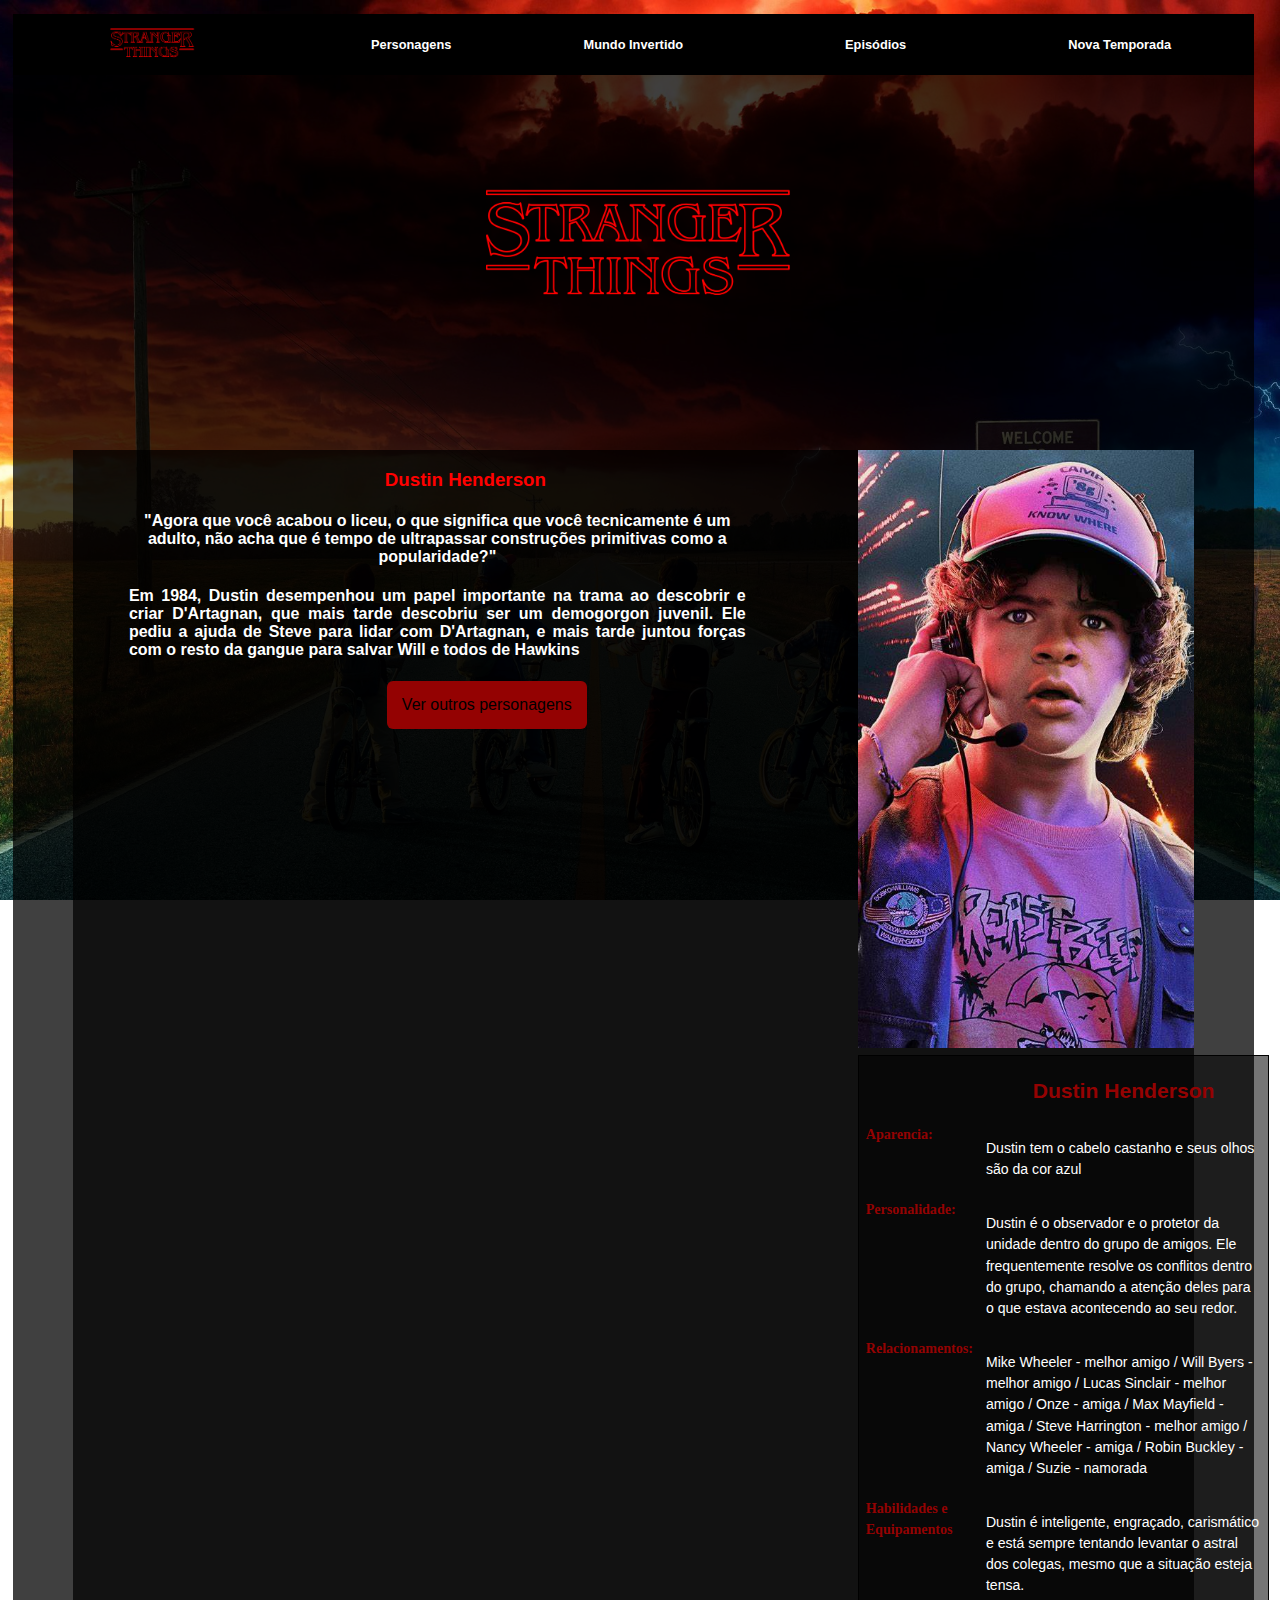
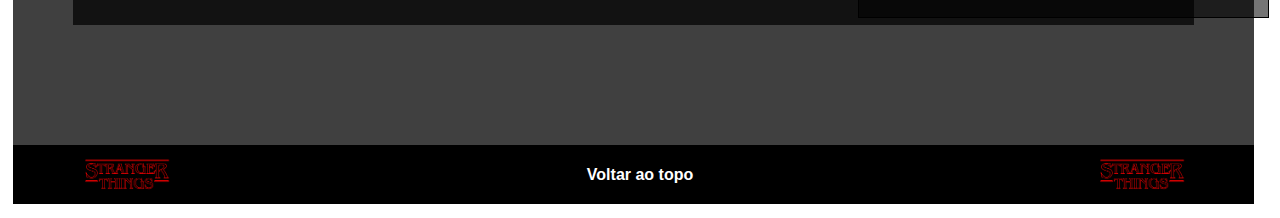
<file: Proj_ST/personagemDustin.html>
<!DOCTYPE html>
<html lang="en">

<head>
    <meta charset="UTF-8">
    <meta http-equiv="X-UA-Compatible" content="IE=edge">
    <meta name="viewport" content="width=device-width, initial-scale=1.0">
    <link rel="stylesheet" href="css-custom/css-custom4.css">
    <link rel="icon" href="./imagens/st.jpeg">
    <title>Stranger Things</title>
</head>

<body>
    <div class="margin">

        <!--NavBar-->
        <nav id="navbar">
            <a class="logolink" href="./index.html"><img class="logo" src="imagens/stranger.png"
                    style="margin-right: 1vw;"></a>
            <a href="personagens.html" style="margin-right: 4vw;">Personagens</a>
            <a href="mundoInvertido.html">Mundo Invertido</a>
            <a href="episodios.html">Episódios</a>
            <a href="novaTemporada.html">Nova Temporada</a>
        </nav>

        <!--Conteudo-->
        <div>
            <div class="divBackground">
                <img class="logoMaior" src="imagens/stranger.png" href="index.html">
                <!--Faz a parte da wikipedia do personagem nesse espaço-->
                <div class="cardFundo">
                    <div class="container">
                        <img class="imgPersonagem" src="./imagens/dustin.jpeg">
                        <h3 class="txtEsquerdo" style="text-align: center; color: red; margin-left: 10%;">Dustin Henderson</h3>
                        <h4 class="txtEsquerdo" style="text-align: center;">"Agora que você acabou o liceu, o que significa que você tecnicamente é um adulto, não acha que é tempo de ultrapassar construções primitivas como a popularidade?"</h4>
                        <h4 class="txtEsquerdo">Em 1984, Dustin desempenhou um papel importante na trama ao descobrir e criar D'Artagnan, que mais tarde descobriu ser um demogorgon juvenil. Ele pediu a ajuda de Steve para lidar com D'Artagnan, e mais tarde juntou forças com o resto da gangue para salvar Will e todos de Hawkins</h4>
                        <a href="personagens.html"><button>Ver outros personagens</button></a>
                        <!--Tabela informações do perssonagem-->                   
                        <table class="infobox">
                            <tbody>
                                <tr>
                                    <th scope="row" class="infobox-label"></th>
                                    <td class="infobox-data"><h2 style="text-align: center; color: #940202;">Dustin Henderson</h2></td>
                                </tr>
                                <tr>
                                    <th scope="row" class="infobox-label">Aparencia:</th>
                                    <td class="infobox-data"><p>Dustin tem o cabelo castanho e seus olhos são da cor azul</p>
                                    </td>
                                </tr>
                                <tr>
                                    <th scope="row" class="infobox-label">Personalidade:</th>
                                    <td class="infobox-data"><p>Dustin é o observador e o protetor da unidade dentro do grupo de amigos. Ele frequentemente resolve os conflitos dentro do grupo, chamando a atenção deles para o que estava acontecendo ao seu redor.</p>
                                    </td>
                                </tr>
                                <tr>
                                    <th scope="row" class="infobox-label">Relacionamentos:</th>
                                    <td class="infobox-data"><p>Mike Wheeler - melhor amigo / Will Byers - melhor amigo / Lucas Sinclair - melhor amigo / Onze - amiga / Max Mayfield - amiga / Steve Harrington - melhor amigo / Nancy Wheeler - amiga / Robin Buckley - amiga / Suzie - namorada</p>
                                    </td>
                                </tr>
                                <tr>
                                    <th scope="row" class="infobox-label">Habilidades e Equipamentos</th>
                                    <td class="infobox-data"><p>Dustin é inteligente, engraçado, carismático e está sempre tentando levantar o astral dos colegas, mesmo que a situação esteja tensa.</p>            
                                    </td>
                                </tr>
                            </tbody>
                        </table>
                    </div>
                </div>
                <!--Rodapé-->
                <footer>
                    <img class="logo" src="imagens/stranger.png" href="index.html">
                    <a href="#navbar"> Voltar ao topo</a>
                    <img class="logo" style="float: right; margin-right: 5%;" src="imagens/stranger.png"
                        href="index.html">
                </footer>
            </div>
        </div>
</body>

</html>
</file>
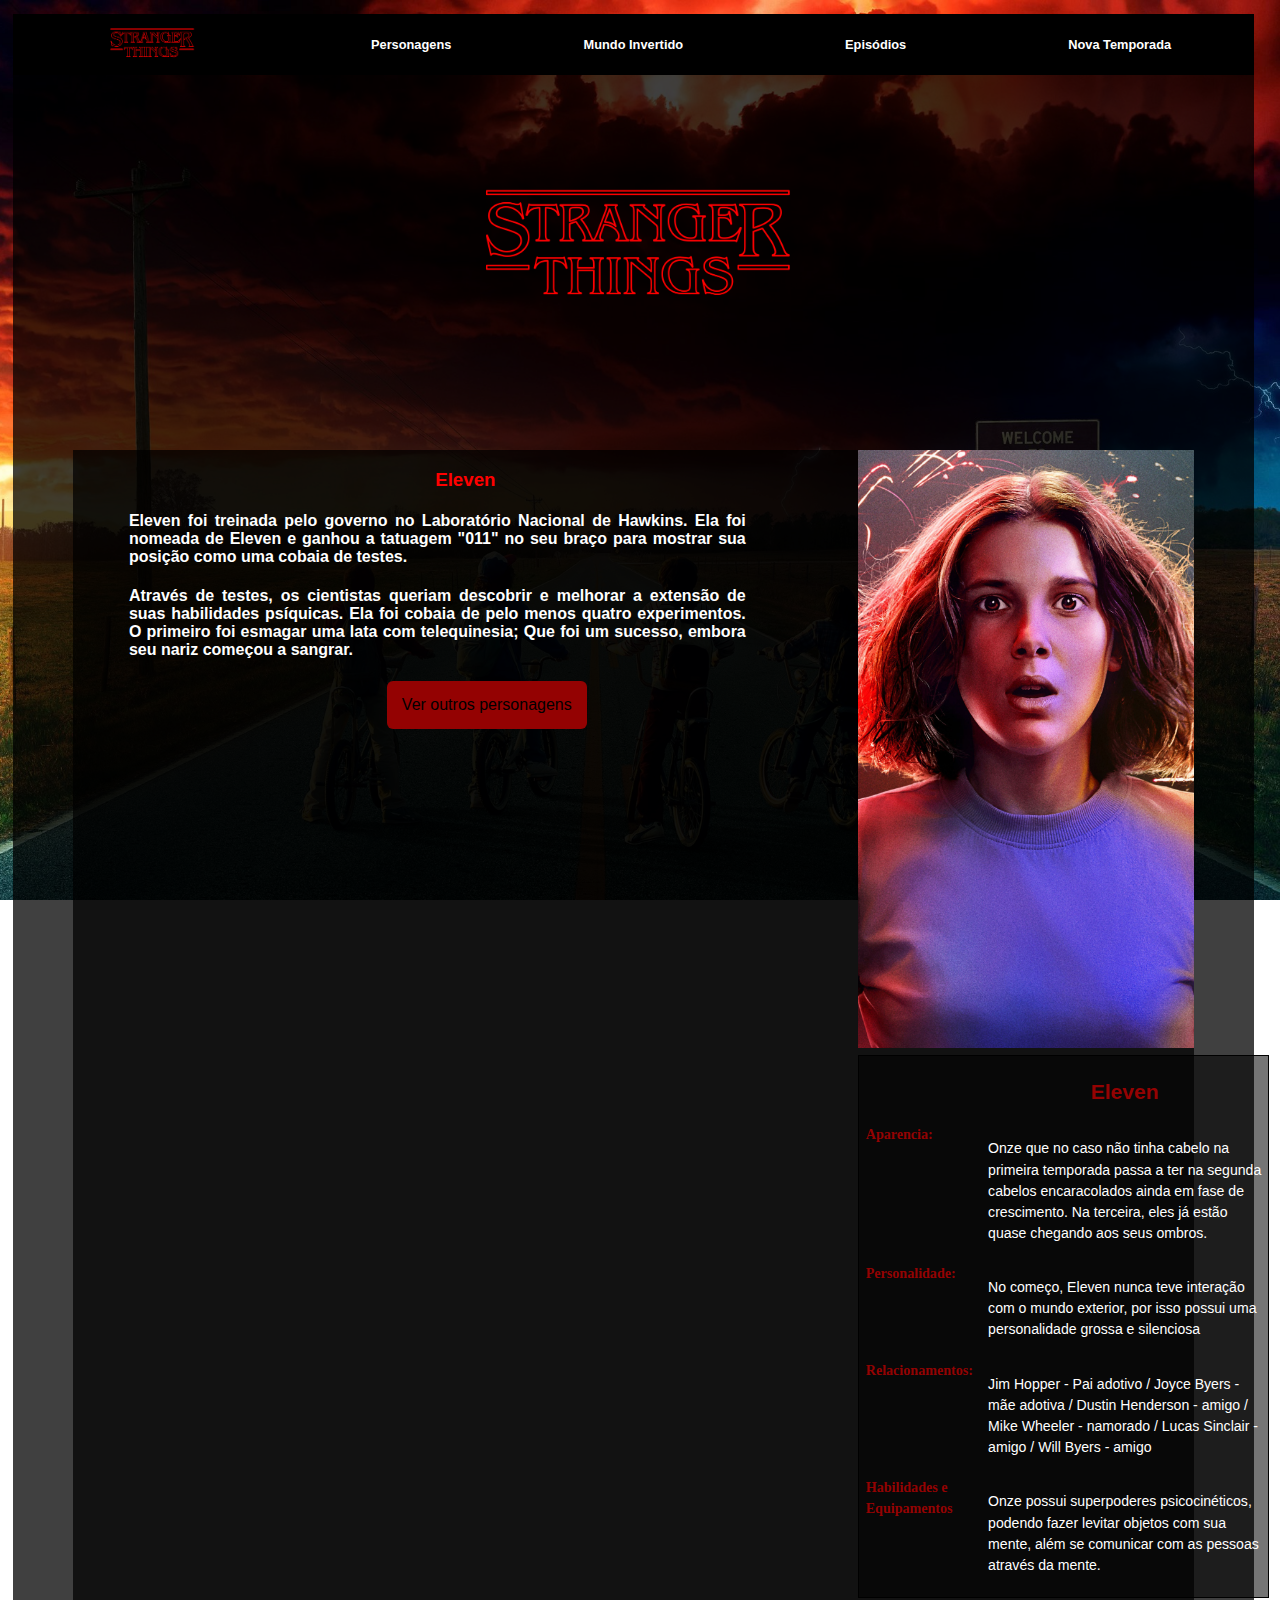
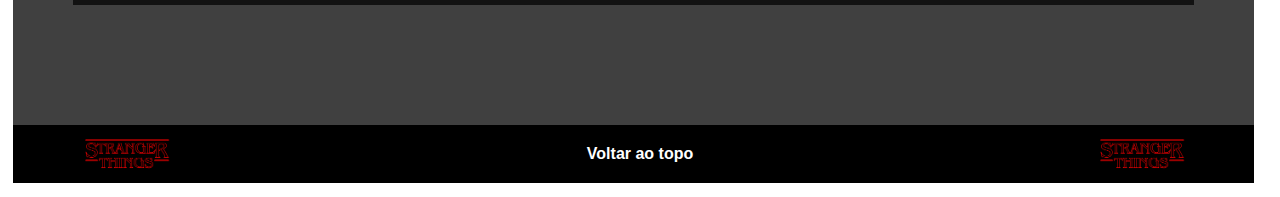
<file: Proj_ST/personagemEleven.html>
<!DOCTYPE html>
<html lang="en">

<head>
    <meta charset="UTF-8">
    <meta http-equiv="X-UA-Compatible" content="IE=edge">
    <meta name="viewport" content="width=device-width, initial-scale=1.0">
    <link rel="stylesheet" href="css-custom/css-custom4.css">
    <link rel="icon" href="./imagens/st.jpeg">
    <title>Stranger Things</title>
</head>

<body>
    <div class="margin">

        <!--NavBar-->
        <nav id="navbar">
            <a class="logolink" href="./index.html"><img class="logo" src="imagens/stranger.png"
                    style="margin-right: 1vw;"></a>
            <a href="personagens.html" style="margin-right: 4vw;">Personagens</a>
            <a href="mundoInvertido.html">Mundo Invertido</a>
            <a href="episodios.html">Episódios</a>
            <a href="novaTemporada.html">Nova Temporada</a>
        </nav>

        <!--Conteudo-->
        <div>
            <div class="divBackground">
                <img class="logoMaior" src="imagens/stranger.png" href="index.html">
                <!--Faz a parte da wikipedia do personagem nesse espaço-->
                <div class="cardFundo">
                    <div class="container">
                        <img class="imgPersonagem" src="./imagens/eleven.jpg">
                        <h3 class="txtEsquerdo" style="text-align: center; color: red; margin-left: 10%;">Eleven</h3>
                        <h4 class="txtEsquerdo">Eleven foi treinada pelo governo no Laboratório Nacional de Hawkins. Ela foi nomeada de Eleven e ganhou a tatuagem "011" no seu braço para mostrar sua posição como uma cobaia de testes.</h4>
                        <h4 class="txtEsquerdo">Através de testes, os cientistas queriam descobrir e melhorar a extensão de suas habilidades psíquicas. Ela foi cobaia de pelo menos quatro experimentos. O primeiro foi esmagar uma lata com telequinesia; Que foi um sucesso, embora seu nariz começou a sangrar.</h4>
                        <a href="personagens.html"><button>Ver outros personagens</button></a>
                        <!--Tabela informações do perssonagem-->                   
                        <table class="infobox">
                            <tbody>
                                <tr>
                                    <th scope="row" class="infobox-label"></th>
                                    <td class="infobox-data"><h2 style="text-align: center; color: #940202;">Eleven</h2></td>
                                </tr>
                                <tr>
                                    <th scope="row" class="infobox-label">Aparencia:</th>
                                    <td class="infobox-data"><p>Onze que no caso não tinha cabelo na primeira temporada passa a ter na segunda cabelos encaracolados ainda em fase de crescimento. Na terceira, eles já estão quase chegando aos seus ombros.</p>
                                    </td>
                                </tr>
                                <tr>
                                    <th scope="row" class="infobox-label">Personalidade:</th>
                                    <td class="infobox-data"><p>No começo, Eleven nunca teve interação com o mundo exterior, por isso possui uma personalidade grossa e silenciosa</p>
                                    </td>
                                </tr>
                                <tr>
                                    <th scope="row" class="infobox-label">Relacionamentos:</th>
                                    <td class="infobox-data"><p>Jim Hopper - Pai adotivo / Joyce Byers - mãe adotiva / Dustin Henderson - amigo / Mike Wheeler - namorado / Lucas Sinclair - amigo / Will Byers - amigo</p>
                                    </td>
                                </tr>
                                <tr>
                                    <th scope="row" class="infobox-label">Habilidades e Equipamentos</th>
                                    <td class="infobox-data"><p>Onze possui superpoderes psicocinéticos, podendo fazer levitar objetos com sua mente, além se comunicar com as pessoas através da mente.</p>            
                                    </td>
                                </tr>
                            </tbody>
                        </table>
                    </div>
                </div>
                <!--Rodapé-->
                <footer>
                    <img class="logo" src="imagens/stranger.png" href="index.html">
                    <a href="#navbar"> Voltar ao topo</a>
                    <img class="logo" style="float: right; margin-right: 5%;" src="imagens/stranger.png"
                        href="index.html">
                </footer>
            </div>
        </div>
</body>

</html>
</file>
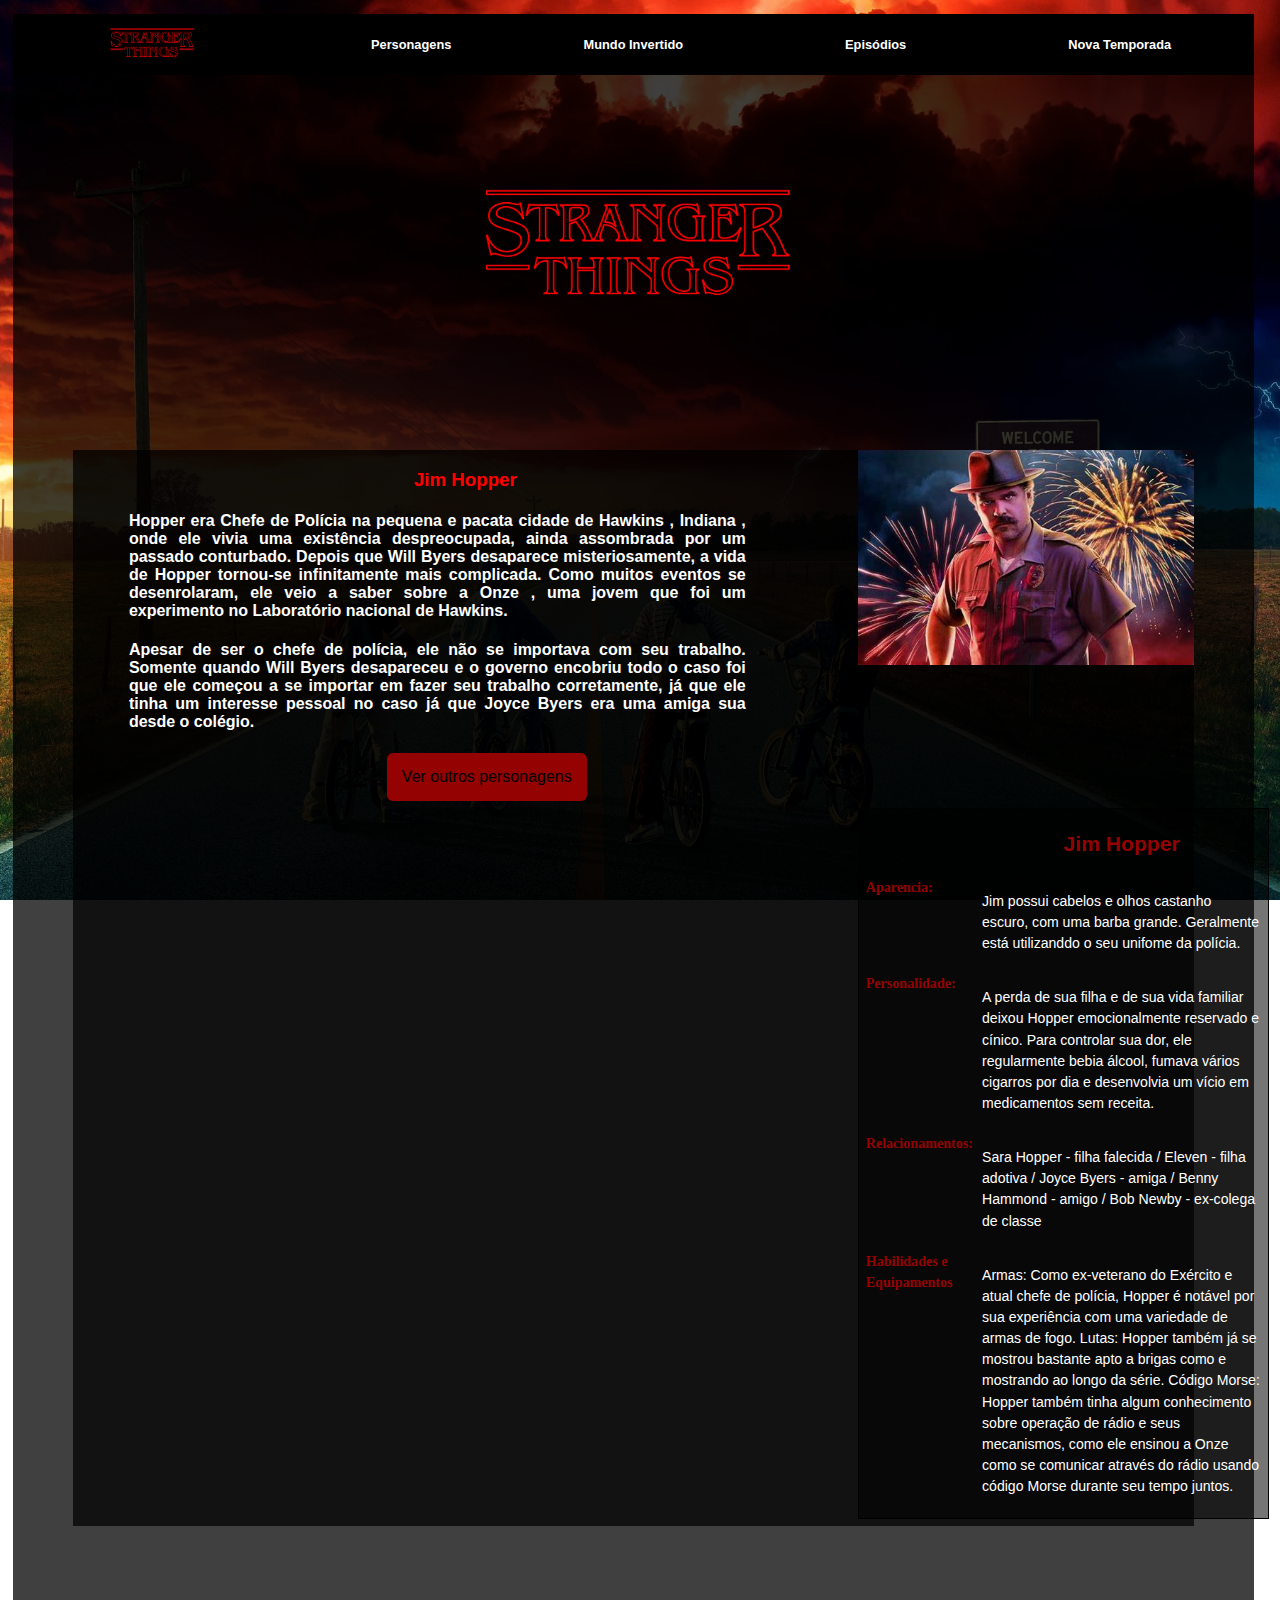
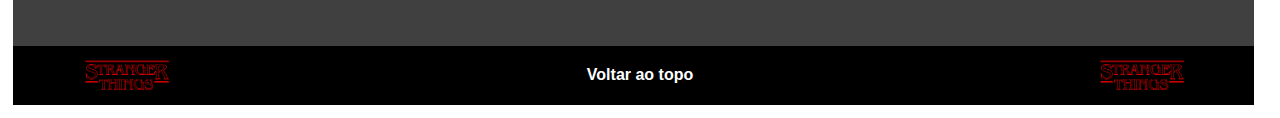
<file: Proj_ST/personagemJim.html>
<!DOCTYPE html>
<html lang="en">

<head>
    <meta charset="UTF-8">
    <meta http-equiv="X-UA-Compatible" content="IE=edge">
    <meta name="viewport" content="width=device-width, initial-scale=1.0">
    <link rel="stylesheet" href="css-custom/css-custom4.css">
    <link rel="icon" href="./imagens/st.jpeg">
    <title>Stranger Things</title>
</head>

<body>
    <div class="margin">

        <!--NavBar-->
        <nav id="navbar">
            <a class="logolink" href="./index.html"><img class="logo" src="imagens/stranger.png"
                    style="margin-right: 1vw;"></a>
            <a href="personagens.html" style="margin-right: 4vw;">Personagens</a>
            <a href="mundoInvertido.html">Mundo Invertido</a>
            <a href="episodios.html">Episódios</a>
            <a href="novaTemporada.html">Nova Temporada</a>
        </nav>

        <!--Conteudo-->
        <div>
            <div class="divBackground">
                <img class="logoMaior" src="imagens/stranger.png" href="index.html">
                <!--Faz a parte da wikipedia do personagem nesse espaço-->
                <div class="cardFundo">
                    <div class="container">
                        <img class="imgPersonagem" src="./imagens/jim.jpeg">
                        <h3 class="txtEsquerdo" style="text-align: center; color: red; margin-left: 10%;">Jim Hopper</h3>
                        <h4 class="txtEsquerdo">Hopper era Chefe de Polícia na pequena e pacata cidade de Hawkins , Indiana , onde ele vivia uma existência despreocupada, ainda assombrada por um passado conturbado. Depois que Will Byers desaparece misteriosamente, a vida de Hopper tornou-se infinitamente mais complicada. Como muitos eventos se desenrolaram, ele veio a saber sobre a Onze , uma jovem que foi um experimento no Laboratório nacional de Hawkins.</h4>
                        <h4 class="txtEsquerdo">Apesar de ser o chefe de polícia, ele não se importava com seu trabalho. Somente quando Will Byers desapareceu e o governo encobriu todo o caso foi que ele começou a se importar em fazer seu trabalho corretamente, já que ele tinha um interesse pessoal no caso já que Joyce Byers era uma amiga sua desde o colégio.</h4>
                        <a href="personagens.html"><button>Ver outros personagens</button></a>
                        <!--Tabela informações do perssonagem-->                   
                        <table class="infobox">
                            <tbody>
                                <tr>
                                    <th scope="row" class="infobox-label"></th>
                                    <td class="infobox-data"><h2 style="text-align: center; color: #940202;">Jim Hopper</h2></td>
                                </tr>
                                <tr>
                                    <th scope="row" class="infobox-label">Aparencia:</th>
                                    <td class="infobox-data"><p>Jim possui cabelos e olhos castanho escuro, com uma barba grande. Geralmente está utilizanddo o seu unifome da polícia.</p>
                                    </td>
                                </tr>
                                <tr>
                                    <th scope="row" class="infobox-label">Personalidade:</th>
                                    <td class="infobox-data"><p>A perda de sua filha e de sua vida familiar deixou Hopper emocionalmente reservado e cínico. Para controlar sua dor, ele regularmente bebia álcool, fumava vários cigarros por dia e desenvolvia um vício em medicamentos sem receita.</p>
                                    </td>
                                </tr>
                                <tr>
                                    <th scope="row" class="infobox-label">Relacionamentos:</th>
                                    <td class="infobox-data"><p>Sara Hopper - filha falecida / Eleven - filha adotiva / Joyce Byers - amiga / Benny Hammond - amigo / Bob Newby - ex-colega de classe</p>
                                    </td>
                                </tr>
                                <tr>
                                    <th scope="row" class="infobox-label">Habilidades e Equipamentos</th>
                                    <td class="infobox-data"><p>Armas: Como ex-veterano do Exército e atual chefe de polícia, Hopper é notável por sua experiência com uma variedade de armas de fogo. Lutas: Hopper também já se mostrou bastante apto a brigas como e mostrando ao longo da série. Código Morse: Hopper também tinha algum conhecimento sobre operação de rádio e seus mecanismos, como ele ensinou a Onze como se comunicar através do rádio usando código Morse durante seu tempo juntos.</p>            
                                    </td>
                                </tr>
                            </tbody>
                        </table>
                    </div>
                </div>
                <!--Rodapé-->
                <footer>
                    <img class="logo" src="imagens/stranger.png" href="index.html">
                    <a href="#navbar"> Voltar ao topo</a>
                    <img class="logo" style="float: right; margin-right: 5%;" src="imagens/stranger.png"
                        href="index.html">
                </footer>
            </div>
        </div>
</body>

</html>
</file>
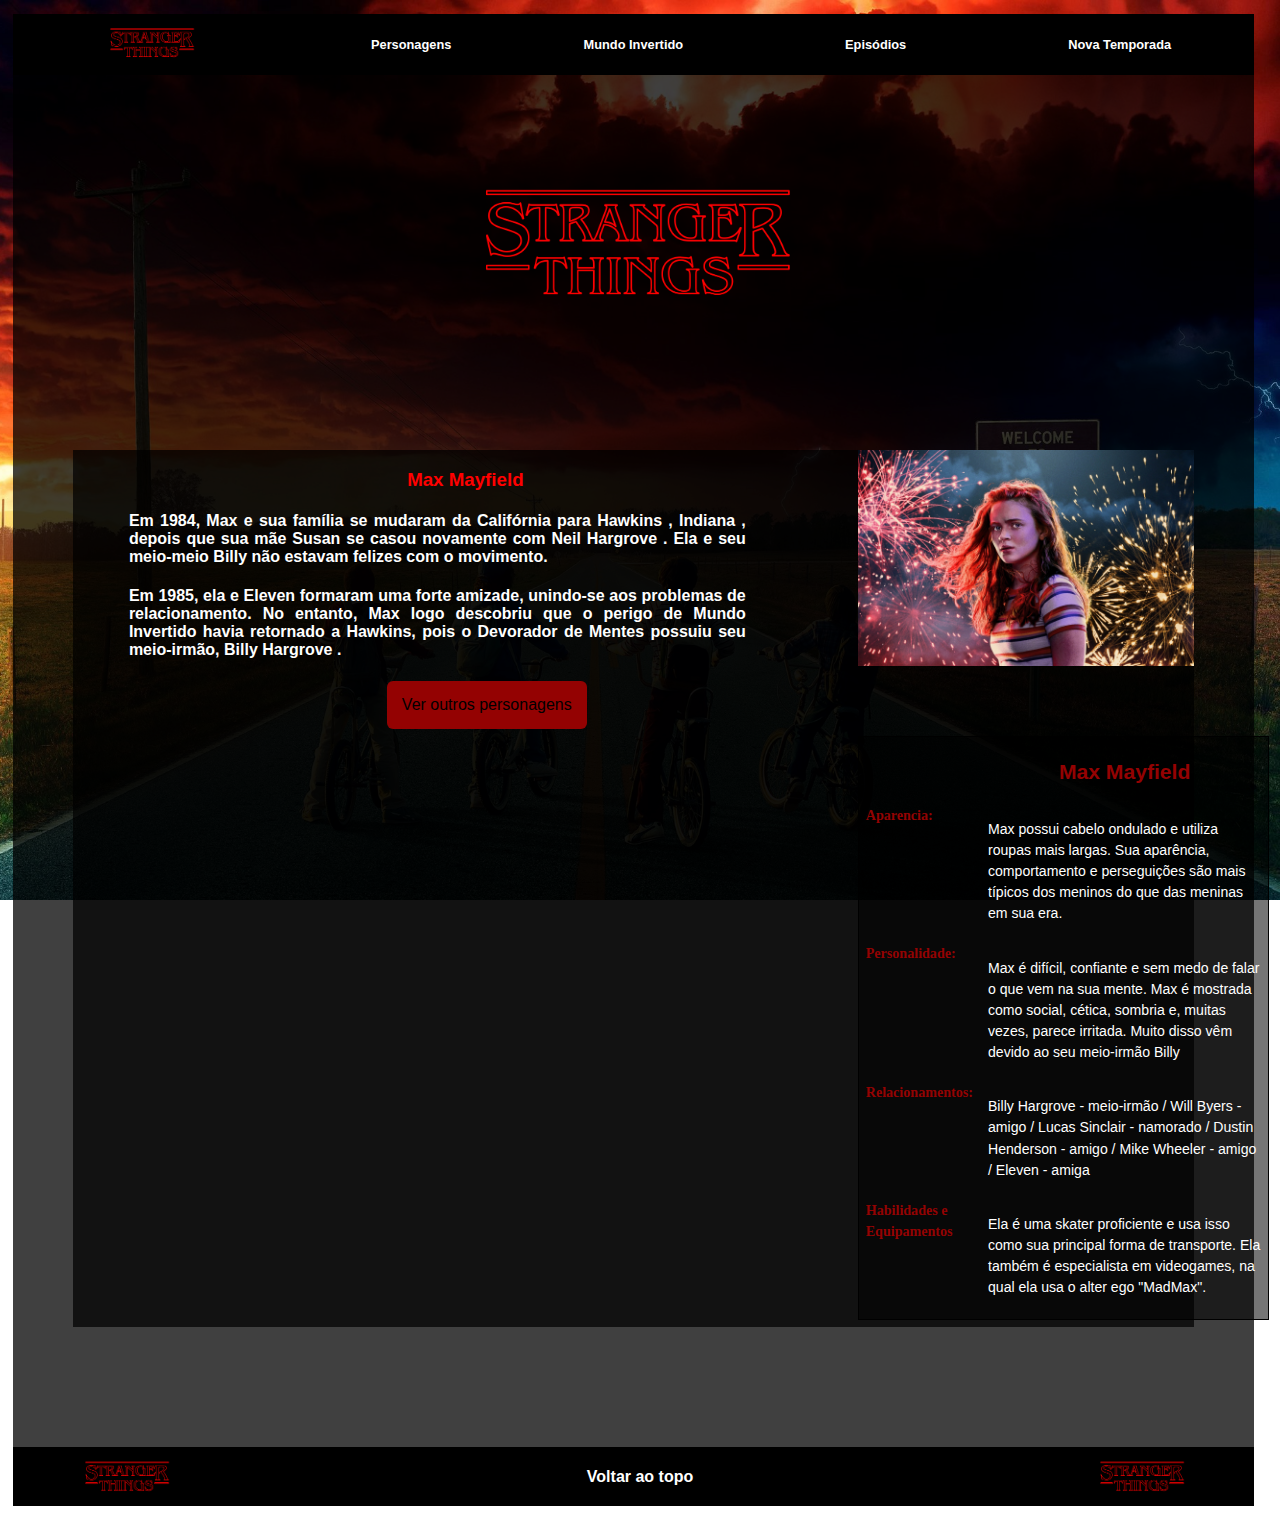
<file: Proj_ST/personagemMax.html>
<!DOCTYPE html>
<html lang="en">

<head>
    <meta charset="UTF-8">
    <meta http-equiv="X-UA-Compatible" content="IE=edge">
    <meta name="viewport" content="width=device-width, initial-scale=1.0">
    <link rel="stylesheet" href="css-custom/css-custom4.css">
    <link rel="icon" href="./imagens/st.jpeg">
    <title>Stranger Things</title>
</head>

<body>
    <div class="margin">

        <!--NavBar-->
        <nav id="navbar">
            <a class="logolink" href="./index.html"><img class="logo" src="imagens/stranger.png"
                    style="margin-right: 1vw;"></a>
            <a href="personagens.html" style="margin-right: 4vw;">Personagens</a>
            <a href="mundoInvertido.html">Mundo Invertido</a>
            <a href="episodios.html">Episódios</a>
            <a href="novaTemporada.html">Nova Temporada</a>
        </nav>

        <!--Conteudo-->
        <div>
            <div class="divBackground">
                <img class="logoMaior" src="imagens/stranger.png" href="index.html">
                <!--Faz a parte da wikipedia do personagem nesse espaço-->
                <div class="cardFundo">
                    <div class="container">
                        <img class="imgPersonagem" src="./imagens/max.jpg">
                        <h3 class="txtEsquerdo" style="text-align: center; color: red; margin-left: 10%;">Max Mayfield</h3>
                        <h4 class="txtEsquerdo">Em 1984, Max e sua família se mudaram da Califórnia para Hawkins , Indiana , depois que sua mãe Susan se casou novamente com Neil Hargrove . Ela e seu meio-meio Billy não estavam felizes com o movimento.</h4>
                        <h4 class="txtEsquerdo">Em 1985, ela e Eleven formaram uma forte amizade, unindo-se aos problemas de relacionamento. No entanto, Max logo descobriu que o perigo de Mundo Invertido havia retornado a Hawkins, pois o Devorador de Mentes possuiu seu meio-irmão, Billy Hargrove . </h4>
                        <a href="personagens.html"><button>Ver outros personagens</button></a>
                        <!--Tabela informações do perssonagem-->                   
                        <table class="infobox">
                            <tbody>
                                <tr>
                                    <th scope="row" class="infobox-label"></th>
                                    <td class="infobox-data"><h2 style="text-align: center; color: #940202;">Max Mayfield</h2></td>
                                </tr>
                                <tr>
                                    <th scope="row" class="infobox-label">Aparencia:</th>
                                    <td class="infobox-data"><p>Max possui cabelo ondulado e utiliza roupas mais largas. Sua aparência, comportamento e perseguições são mais típicos dos meninos do que das meninas em sua era.</p>
                                    </td>
                                </tr>
                                <tr>
                                    <th scope="row" class="infobox-label">Personalidade:</th>
                                    <td class="infobox-data"><p>Max é difícil, confiante e sem medo de falar o que vem na sua mente. Max é mostrada como social, cética, sombria e, muitas vezes, parece irritada. Muito disso vêm devido ao seu meio-irmão Billy</p>
                                    </td>
                                </tr>
                                <tr>
                                    <th scope="row" class="infobox-label">Relacionamentos:</th>
                                    <td class="infobox-data"><p>Billy Hargrove - meio-irmão / Will Byers - amigo / Lucas Sinclair - namorado / Dustin Henderson - amigo / Mike Wheeler - amigo / Eleven - amiga</p>
                                    </td>
                                </tr>
                                <tr>
                                    <th scope="row" class="infobox-label">Habilidades e Equipamentos</th>
                                    <td class="infobox-data"><p>Ela é uma skater proficiente e usa isso como sua principal forma de transporte. Ela também é especialista em videogames, na qual ela usa o alter ego "MadMax".</p>            
                                    </td>
                                </tr>
                            </tbody>
                        </table>
                    </div>
                </div>
                <!--Rodapé-->
                <footer>
                    <img class="logo" src="imagens/stranger.png" href="index.html">
                    <a href="#navbar"> Voltar ao topo</a>
                    <img class="logo" style="float: right; margin-right: 5%;" src="imagens/stranger.png"
                        href="index.html">
                </footer>
            </div>
        </div>
</body>

</html>
</file>
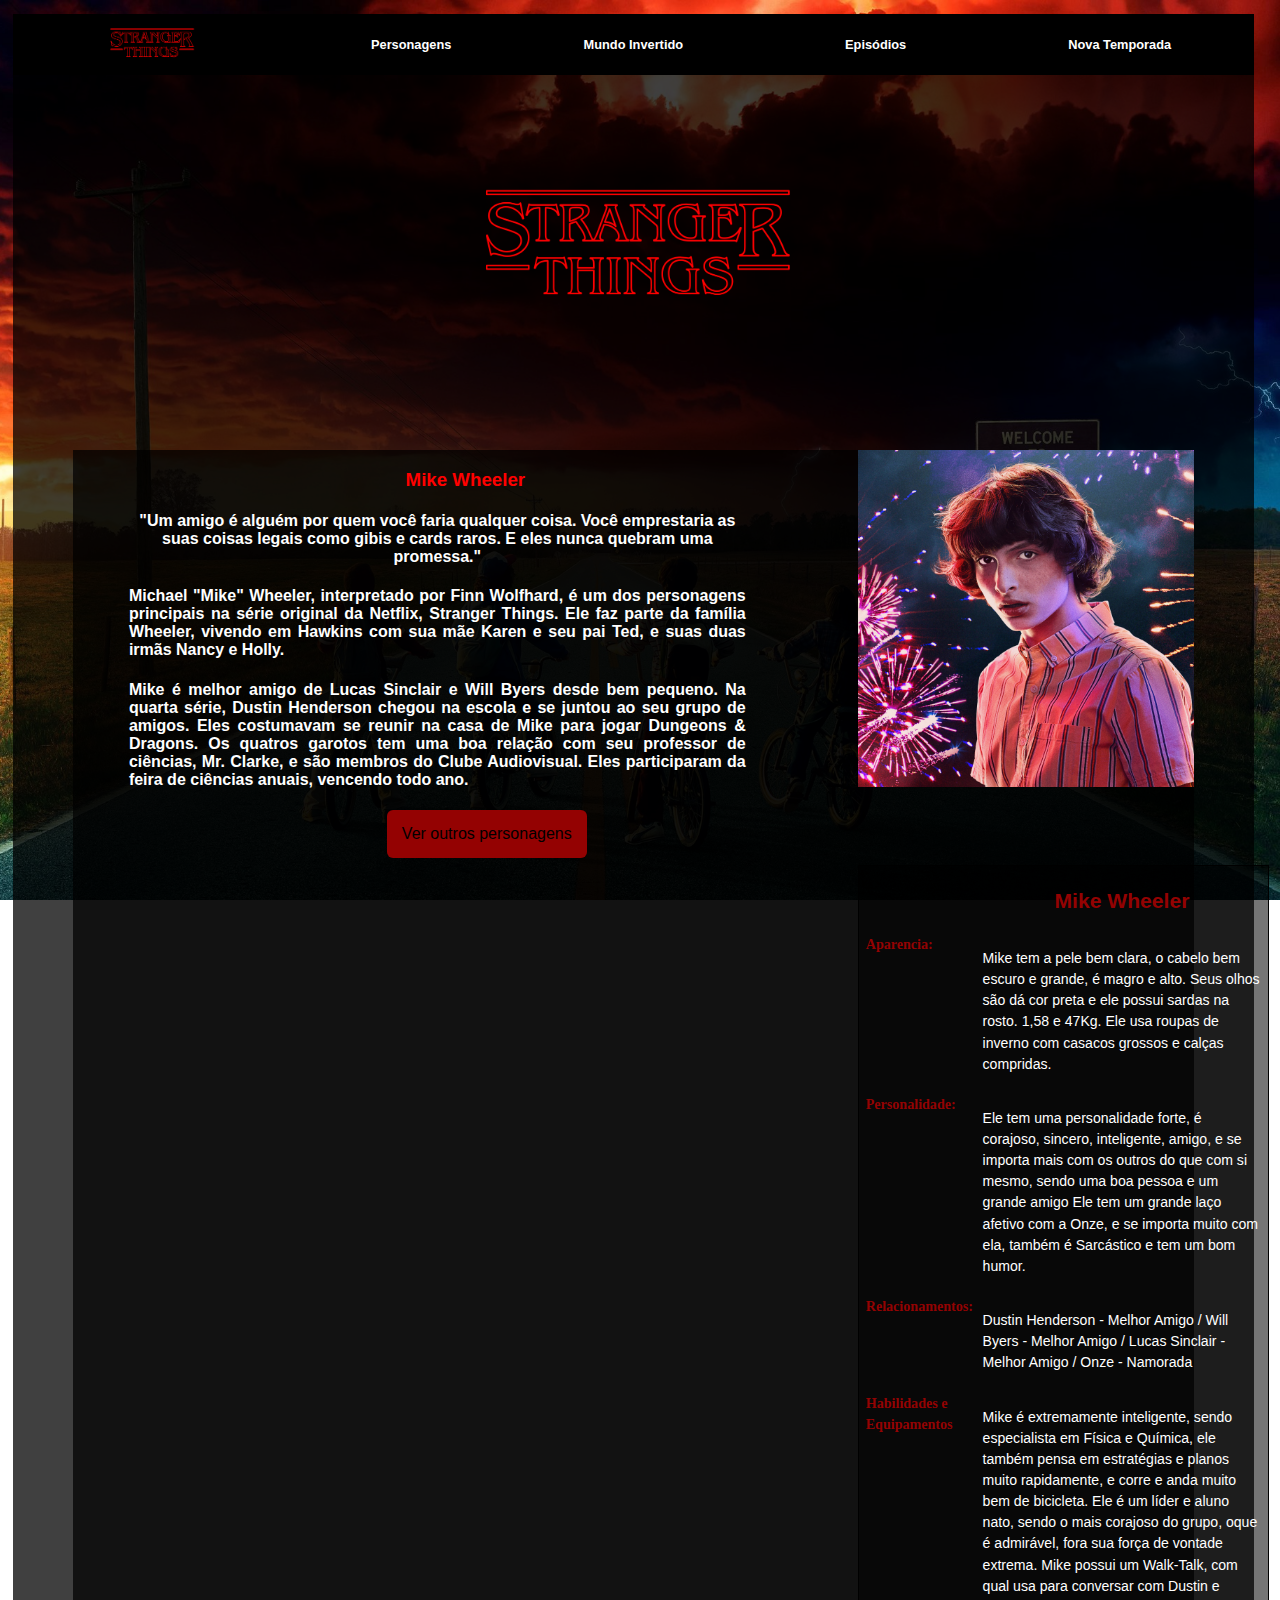
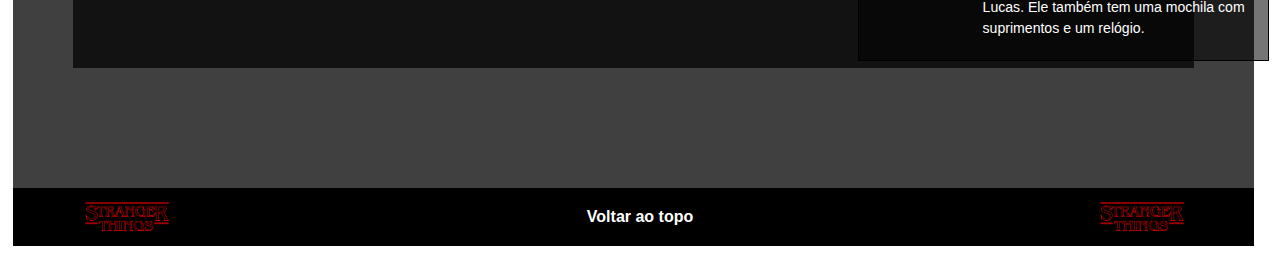
<file: Proj_ST/personagemMike.html>
<!DOCTYPE html>
<html lang="en">

<head>
    <meta charset="UTF-8">
    <meta http-equiv="X-UA-Compatible" content="IE=edge">
    <meta name="viewport" content="width=device-width, initial-scale=1.0">
    <link rel="stylesheet" href="css-custom/css-custom4.css">
    <link rel="icon" href="./imagens/st.jpeg">
    <title>Stranger Things</title>
</head>

<body>
    <div class="margin">
        <!--NavBar-->
        <nav id="navbar">
            <a class="logolink" href="./index.html"><img class="logo" src="imagens/stranger.png"
                    style="margin-right: 1vw;"></a>
            <a href="personagens.html" style="margin-right: 4vw;">Personagens</a>
            <a href="mundoInvertido.html">Mundo Invertido</a>
            <a href="episodios.html">Episódios</a>
            <a href="novaTemporada.html">Nova Temporada</a>
        </nav>

        <!--Conteudo-->
        <div>
            <div class="divBackground">
                <img class="logoMaior" src="imagens/stranger.png" href="index.html">
                <!--Wikipedia do personagem-->
                <div class="cardFundo">
                    <div class="container">
                        <img class="imgPersonagem" src="./imagens/mike.jpg">
                        <h3 class="txtEsquerdo" style="text-align: center; color: red; margin-left: 10%;">Mike Wheeler</h3>
                        <h4 class="txtEsquerdo" style="text-align: center;">"Um amigo é alguém por quem você faria qualquer coisa. Você emprestaria as suas coisas legais como gibis e cards raros. E eles nunca quebram uma promessa."</h4>
                        <h4 class="txtEsquerdo">Michael "Mike" Wheeler, interpretado por Finn Wolfhard, é um dos personagens principais na série original da Netflix, Stranger Things. Ele faz parte da família Wheeler, vivendo em Hawkins com sua mãe Karen e seu pai Ted, e suas duas irmãs Nancy e Holly.</h4>
                        <h4 class="txtEsquerdo">Mike é melhor amigo de Lucas Sinclair e Will Byers desde bem pequeno. Na quarta série, Dustin Henderson chegou na escola e se juntou ao seu grupo de amigos. Eles costumavam se reunir na casa de Mike para jogar Dungeons & Dragons. Os quatros garotos tem uma boa relação com seu professor de ciências,  Mr. Clarke, e são membros do Clube Audiovisual. Eles participaram da feira de ciências anuais, vencendo todo ano.</h4>
                        <a href="personagens.html"><button>Ver outros personagens</button></a>
                        <!--Tabela informações do perssonagem-->                   
                        <table class="infobox">
                            <tbody>
                                <tr>
                                    <th scope="row" class="infobox-label"></th>
                                    <td class="infobox-data"><h2 style="text-align: center; color: #940202;">Mike  Wheeler</h2></td>
                                </tr>
                                <tr>
                                    <th scope="row" class="infobox-label">Aparencia:</th>
                                    <td class="infobox-data"><p>Mike tem a pele bem clara, o cabelo bem escuro e grande, é magro e alto. Seus olhos são dá cor preta e ele possui sardas na rosto.
                                        1,58 e 47Kg. Ele usa roupas de inverno com casacos grossos e calças compridas.</p>
                                    </td>
                                </tr>
                                <tr>
                                    <th scope="row" class="infobox-label">Personalidade:</th>
                                    <td class="infobox-data"><p>Ele tem uma personalidade forte, é corajoso, sincero, inteligente, amigo, e se importa mais com os outros do que com si mesmo, sendo uma boa pessoa e um grande amigo
                                        Ele tem um grande laço afetivo com a Onze, e se importa muito com ela, também é Sarcástico e tem um bom humor.</p>
                                    </td>
                                </tr>
                                <tr>
                                    <th scope="row" class="infobox-label">Relacionamentos:</th>
                                    <td class="infobox-data"><p>Dustin Henderson - Melhor Amigo / Will Byers - Melhor Amigo / Lucas Sinclair - Melhor Amigo / Onze - Namorada</p>
                                    </td>
                                </tr>
                                <tr>
                                    <th scope="row" class="infobox-label">Habilidades e Equipamentos</th>
                                    <td class="infobox-data"><p>Mike é extremamente inteligente, sendo especialista em Física e Química, ele também pensa em estratégias e planos muito rapidamente, e corre e anda muito bem de bicicleta. Ele é um líder e aluno nato, sendo o mais corajoso do grupo, oque é admirável, fora sua força de vontade extrema.
                                        Mike possui um Walk-Talk, com qual usa para conversar com Dustin e Lucas. Ele também tem uma mochila com suprimentos e um relógio.</p>            
                                    </td>
                                </tr>
                            </tbody>
                        </table>
                    </div>
                </div>
                <!--Rodapé-->
                <footer>
                    <img class="logo" src="imagens/stranger.png" href="index.html">
                    <a href="#navbar"> Voltar ao topo</a>
                    <img class="logo" style="float: right; margin-right: 5%;" src="imagens/stranger.png"
                        href="index.html">
                </footer>
            </div>
        </div>
</body>

</html>
</file>
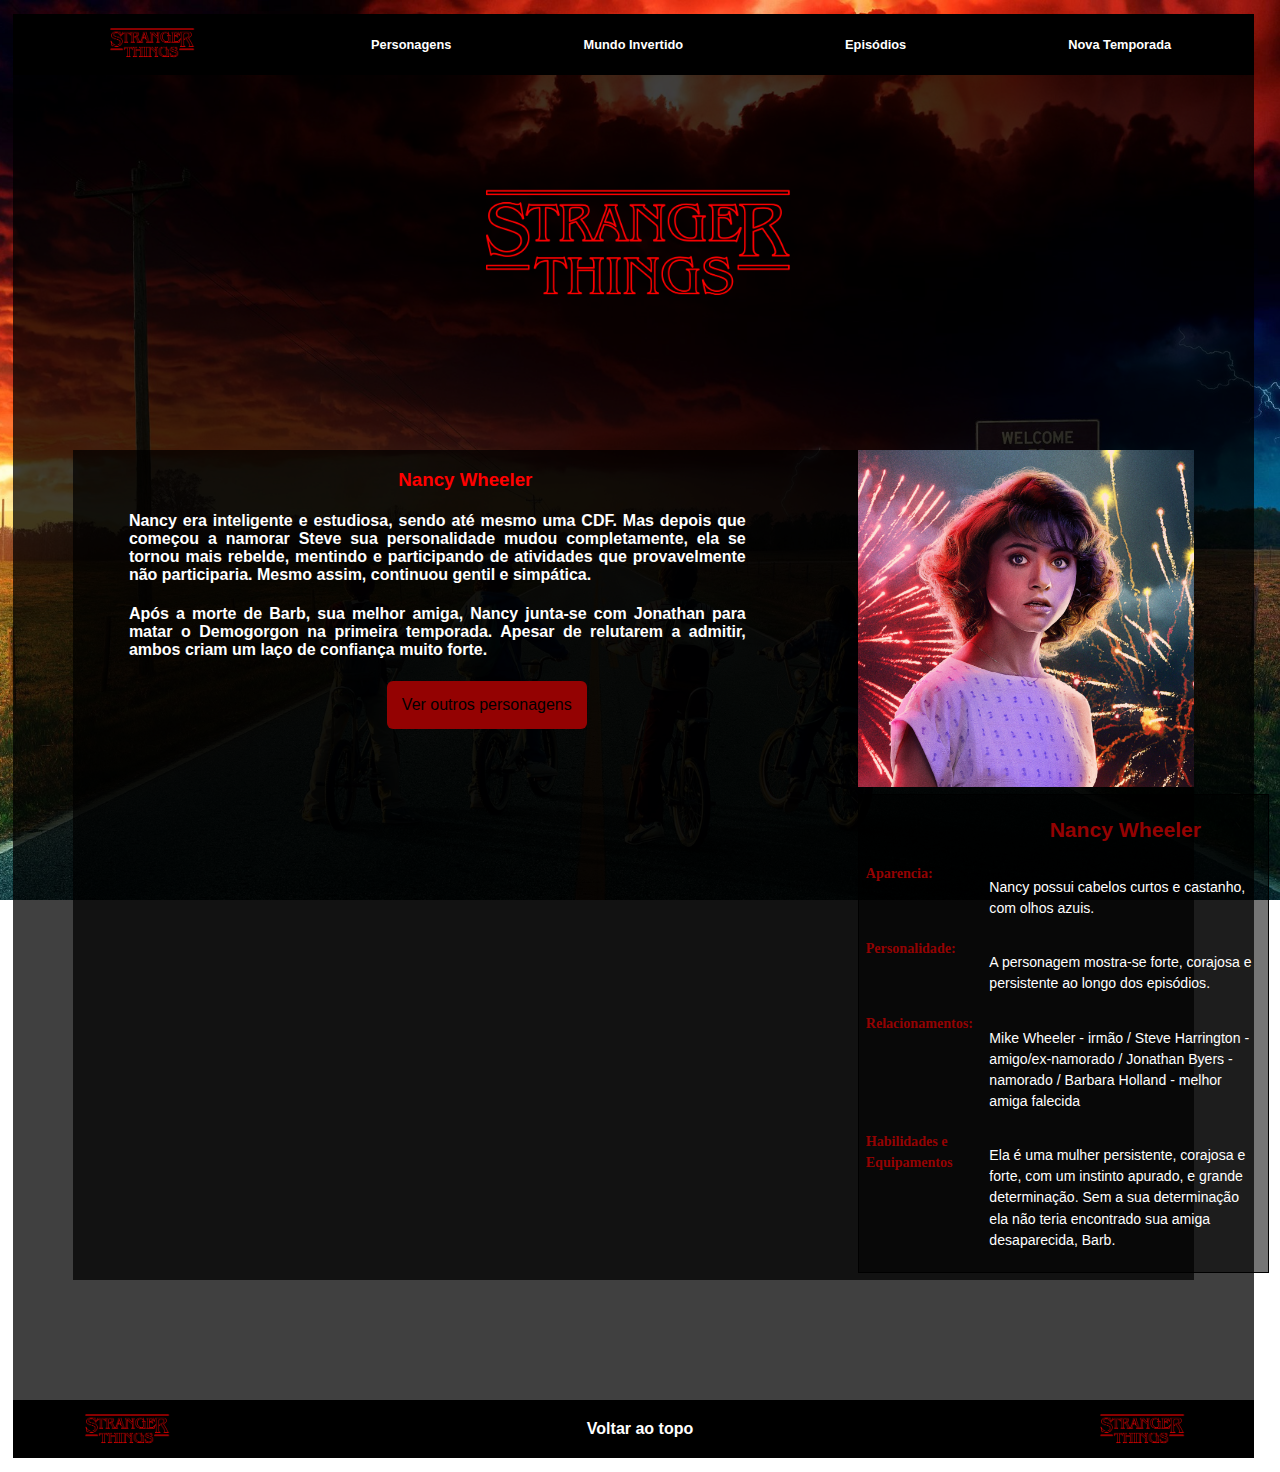
<file: Proj_ST/personagemNancy.html>
<!DOCTYPE html>
<html lang="en">

<head>
    <meta charset="UTF-8">
    <meta http-equiv="X-UA-Compatible" content="IE=edge">
    <meta name="viewport" content="width=device-width, initial-scale=1.0">
    <link rel="stylesheet" href="css-custom/css-custom4.css">
    <link rel="icon" href="./imagens/st.jpeg">
    <title>Stranger Things</title>
</head>

<body>
    <div class="margin">

        <!--NavBar-->
        <nav id="navbar">
            <a class="logolink" href="./index.html"><img class="logo" src="imagens/stranger.png"
                    style="margin-right: 1vw;"></a>
            <a href="personagens.html" style="margin-right: 4vw;">Personagens</a>
            <a href="mundoInvertido.html">Mundo Invertido</a>
            <a href="episodios.html">Episódios</a>
            <a href="novaTemporada.html">Nova Temporada</a>
        </nav>

        <!--Conteudo-->
        <div>
            <div class="divBackground">
                <img class="logoMaior" src="imagens/stranger.png" href="index.html">
                <!--Faz a parte da wikipedia do personagem nesse espaço-->
                <div class="cardFundo">
                    <div class="container">
                        <img class="imgPersonagem" src="./imagens/nancy.jpg">
                        <h3 class="txtEsquerdo" style="text-align: center; color: red; margin-left: 10%;">Nancy Wheeler</h3>
                        <h4 class="txtEsquerdo">Nancy era inteligente e estudiosa, sendo até mesmo uma CDF. Mas depois que começou a namorar Steve sua personalidade mudou completamente, ela se tornou mais rebelde, mentindo e participando de atividades que provavelmente não participaria. Mesmo assim, continuou gentil e simpática.</h4>
                        <h4 class="txtEsquerdo">Após a morte de Barb, sua melhor amiga, Nancy junta-se com Jonathan para matar o Demogorgon na primeira temporada. Apesar de relutarem a admitir, ambos criam um laço de confiança muito forte.</h4>
                        <a href="personagens.html"><button>Ver outros personagens</button></a>
                        <!--Tabela informações do perssonagem-->                   
                        <table class="infobox">
                            <tbody>
                                <tr>
                                    <th scope="row" class="infobox-label"></th>
                                    <td class="infobox-data"><h2 style="text-align: center; color: #940202;">Nancy Wheeler</h2></td>
                                </tr>
                                <tr>
                                    <th scope="row" class="infobox-label">Aparencia:</th>
                                    <td class="infobox-data"><p>Nancy possui cabelos curtos e castanho, com olhos azuis.</p>
                                    </td>
                                </tr>
                                <tr>
                                    <th scope="row" class="infobox-label">Personalidade:</th>
                                    <td class="infobox-data"><p>A personagem mostra-se forte, corajosa e persistente ao longo dos episódios.</p>
                                    </td>
                                </tr>
                                <tr>
                                    <th scope="row" class="infobox-label">Relacionamentos:</th>
                                    <td class="infobox-data"><p>Mike Wheeler - irmão / Steve Harrington - amigo/ex-namorado / Jonathan Byers - namorado / Barbara Holland - melhor amiga falecida</p>
                                    </td>
                                </tr>
                                <tr>
                                    <th scope="row" class="infobox-label">Habilidades e Equipamentos</th>
                                    <td class="infobox-data"><p>Ela é uma mulher persistente, corajosa e forte, com um instinto apurado, e grande determinação. Sem a sua determinação ela não teria encontrado sua amiga desaparecida, Barb.</p>            
                                    </td>
                                </tr>
                            </tbody>
                        </table>
                    </div>
                </div>
                <!--Rodapé-->
                <footer>
                    <img class="logo" src="imagens/stranger.png" href="index.html">
                    <a href="#navbar"> Voltar ao topo</a>
                    <img class="logo" style="float: right; margin-right: 5%;" src="imagens/stranger.png"
                        href="index.html">
                </footer>
            </div>
        </div>
</body>

</html>
</file>
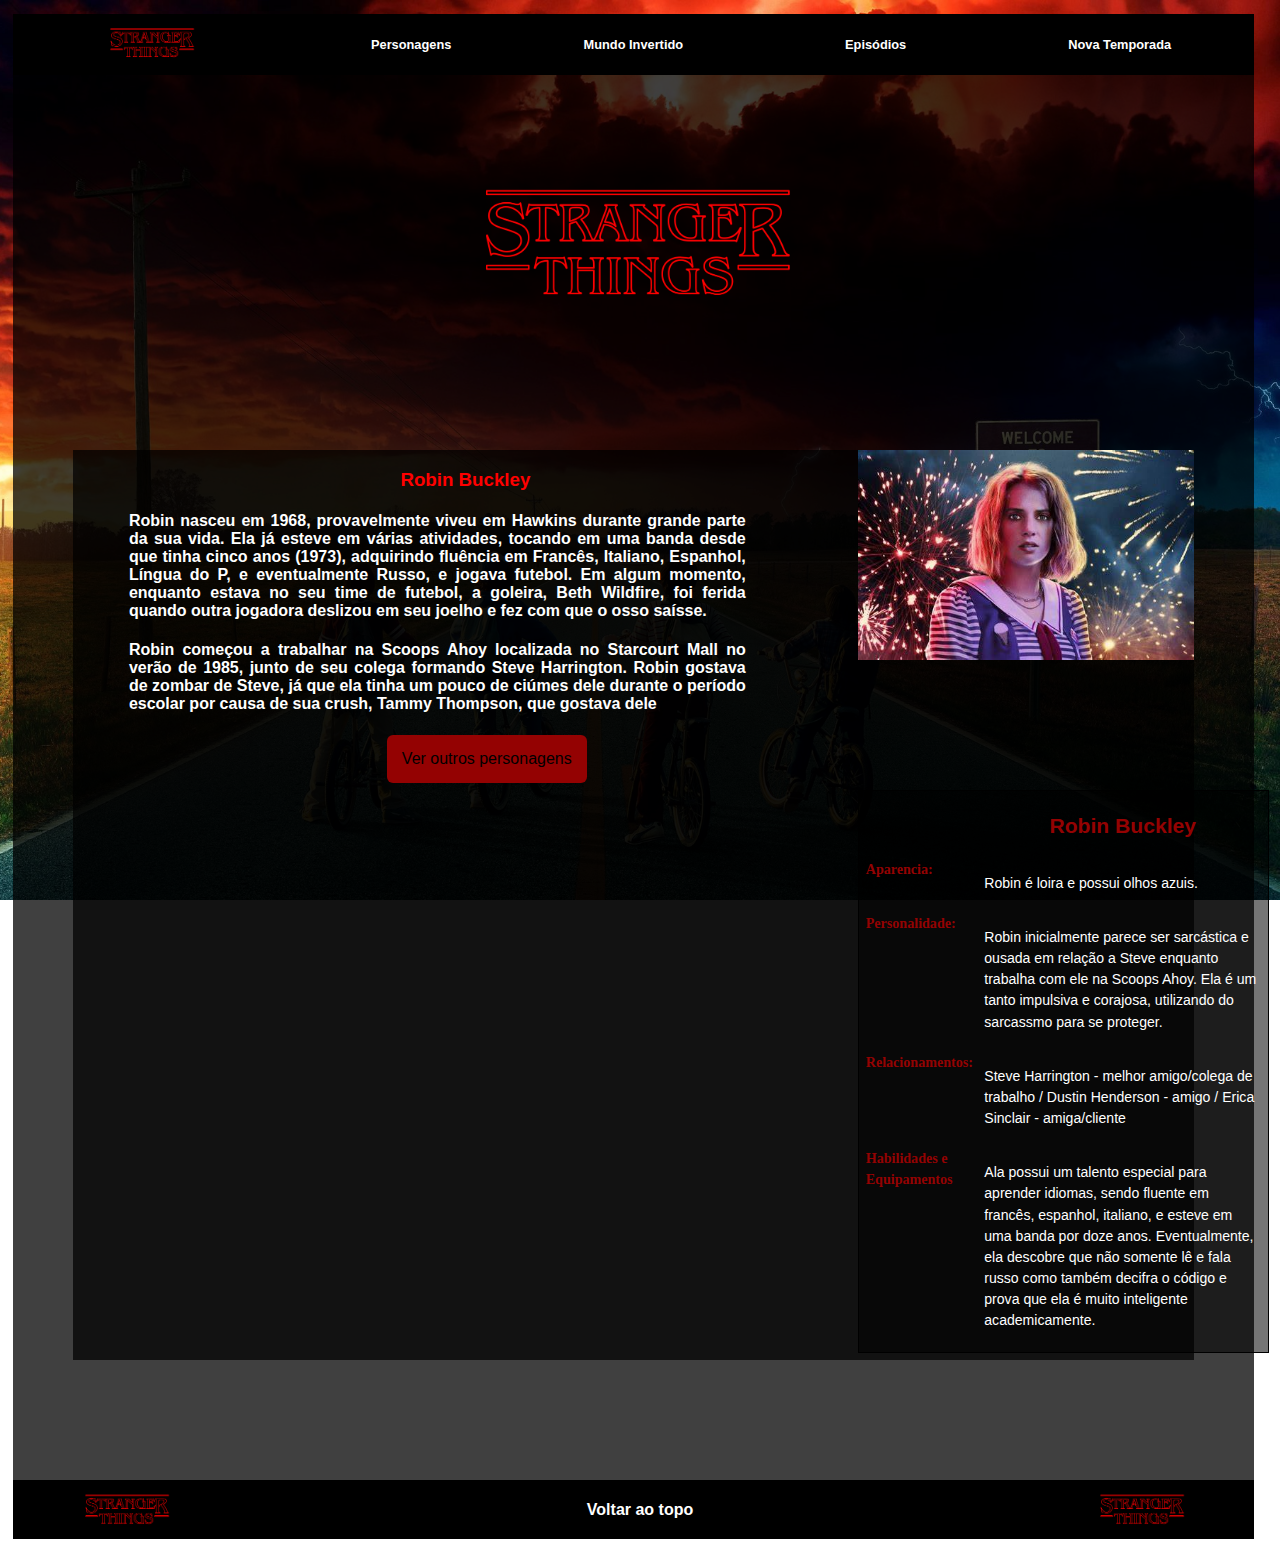
<file: Proj_ST/personagemRobin.html>
<!DOCTYPE html>
<html lang="en">

<head>
    <meta charset="UTF-8">
    <meta http-equiv="X-UA-Compatible" content="IE=edge">
    <meta name="viewport" content="width=device-width, initial-scale=1.0">
    <link rel="stylesheet" href="css-custom/css-custom4.css">
    <link rel="icon" href="./imagens/st.jpeg">
    <title>Stranger Things</title>
</head>

<body>
    <div class="margin">

        <!--NavBar-->
        <nav id="navbar">
            <a class="logolink" href="./index.html"><img class="logo" src="imagens/stranger.png"
                    style="margin-right: 1vw;"></a>
            <a href="personagens.html" style="margin-right: 4vw;">Personagens</a>
            <a href="mundoInvertido.html">Mundo Invertido</a>
            <a href="episodios.html">Episódios</a>
            <a href="novaTemporada.html">Nova Temporada</a>
        </nav>

        <!--Conteudo-->
        <div>
            <div class="divBackground">
                <img class="logoMaior" src="imagens/stranger.png" href="index.html">
                <!--Faz a parte da wikipedia do personagem nesse espaço-->
                <div class="cardFundo">
                    <div class="container">
                        <img class="imgPersonagem" src="./imagens/robin.jpeg">
                        <h3 class="txtEsquerdo" style="text-align: center; color: red; margin-left: 10%;">Robin Buckley</h3>
                        <h4 class="txtEsquerdo">Robin nasceu em 1968, provavelmente viveu em Hawkins durante grande parte da sua vida. Ela já esteve em várias atividades, tocando em uma banda desde que tinha cinco anos (1973), adquirindo fluência em Francês, Italiano, Espanhol, Língua do P, e eventualmente Russo, e jogava futebol. Em algum momento, enquanto estava no seu time de futebol, a goleira, Beth Wildfire, foi ferida quando outra jogadora deslizou em seu joelho e fez com que o osso saísse.</h4>
                        <h4 class="txtEsquerdo">Robin começou a trabalhar na Scoops Ahoy localizada no Starcourt Mall no verão de 1985, junto de seu colega formando Steve Harrington. Robin gostava de zombar de Steve, já que ela tinha um pouco de ciúmes dele durante o período escolar por causa de sua crush, Tammy Thompson, que gostava dele</h4>
                        <a href="personagens.html"><button>Ver outros personagens</button></a>
                        <!--Tabela informações do perssonagem-->                   
                        <table class="infobox">
                            <tbody>
                                <tr>
                                    <th scope="row" class="infobox-label"></th>
                                    <td class="infobox-data"><h2 style="text-align: center; color: #940202;">Robin Buckley</h2></td>
                                </tr>
                                <tr>
                                    <th scope="row" class="infobox-label">Aparencia:</th>
                                    <td class="infobox-data"><p>Robin é loira e possui olhos azuis.</p>
                                    </td>
                                </tr>
                                <tr>
                                    <th scope="row" class="infobox-label">Personalidade:</th>
                                    <td class="infobox-data"><p>Robin inicialmente parece ser sarcástica e ousada em relação a Steve enquanto trabalha com ele na Scoops Ahoy. Ela é um tanto impulsiva e corajosa, utilizando do sarcassmo para se proteger.</p>
                                    </td>
                                </tr>
                                <tr>
                                    <th scope="row" class="infobox-label">Relacionamentos:</th>
                                    <td class="infobox-data"><p>Steve Harrington - melhor amigo/colega de trabalho / Dustin Henderson - amigo / Erica Sinclair - amiga/cliente</p>
                                    </td>
                                </tr>
                                <tr>
                                    <th scope="row" class="infobox-label">Habilidades e Equipamentos</th>
                                    <td class="infobox-data"><p>Ala possui um talento especial para aprender idiomas, sendo fluente em francês, espanhol, italiano, e esteve em uma banda por doze anos. Eventualmente, ela descobre que não somente lê e fala russo como também decifra o código e prova que ela é muito inteligente academicamente.</p>            
                                    </td>
                                </tr>
                            </tbody>
                        </table>
                    </div>
                </div>
                <!--Rodapé-->
                <footer>
                    <img class="logo" src="imagens/stranger.png" href="index.html">
                    <a href="#navbar"> Voltar ao topo</a>
                    <img class="logo" style="float: right; margin-right: 5%;" src="imagens/stranger.png"
                        href="index.html">
                </footer>
            </div>
        </div>
</body>

</html>
</file>
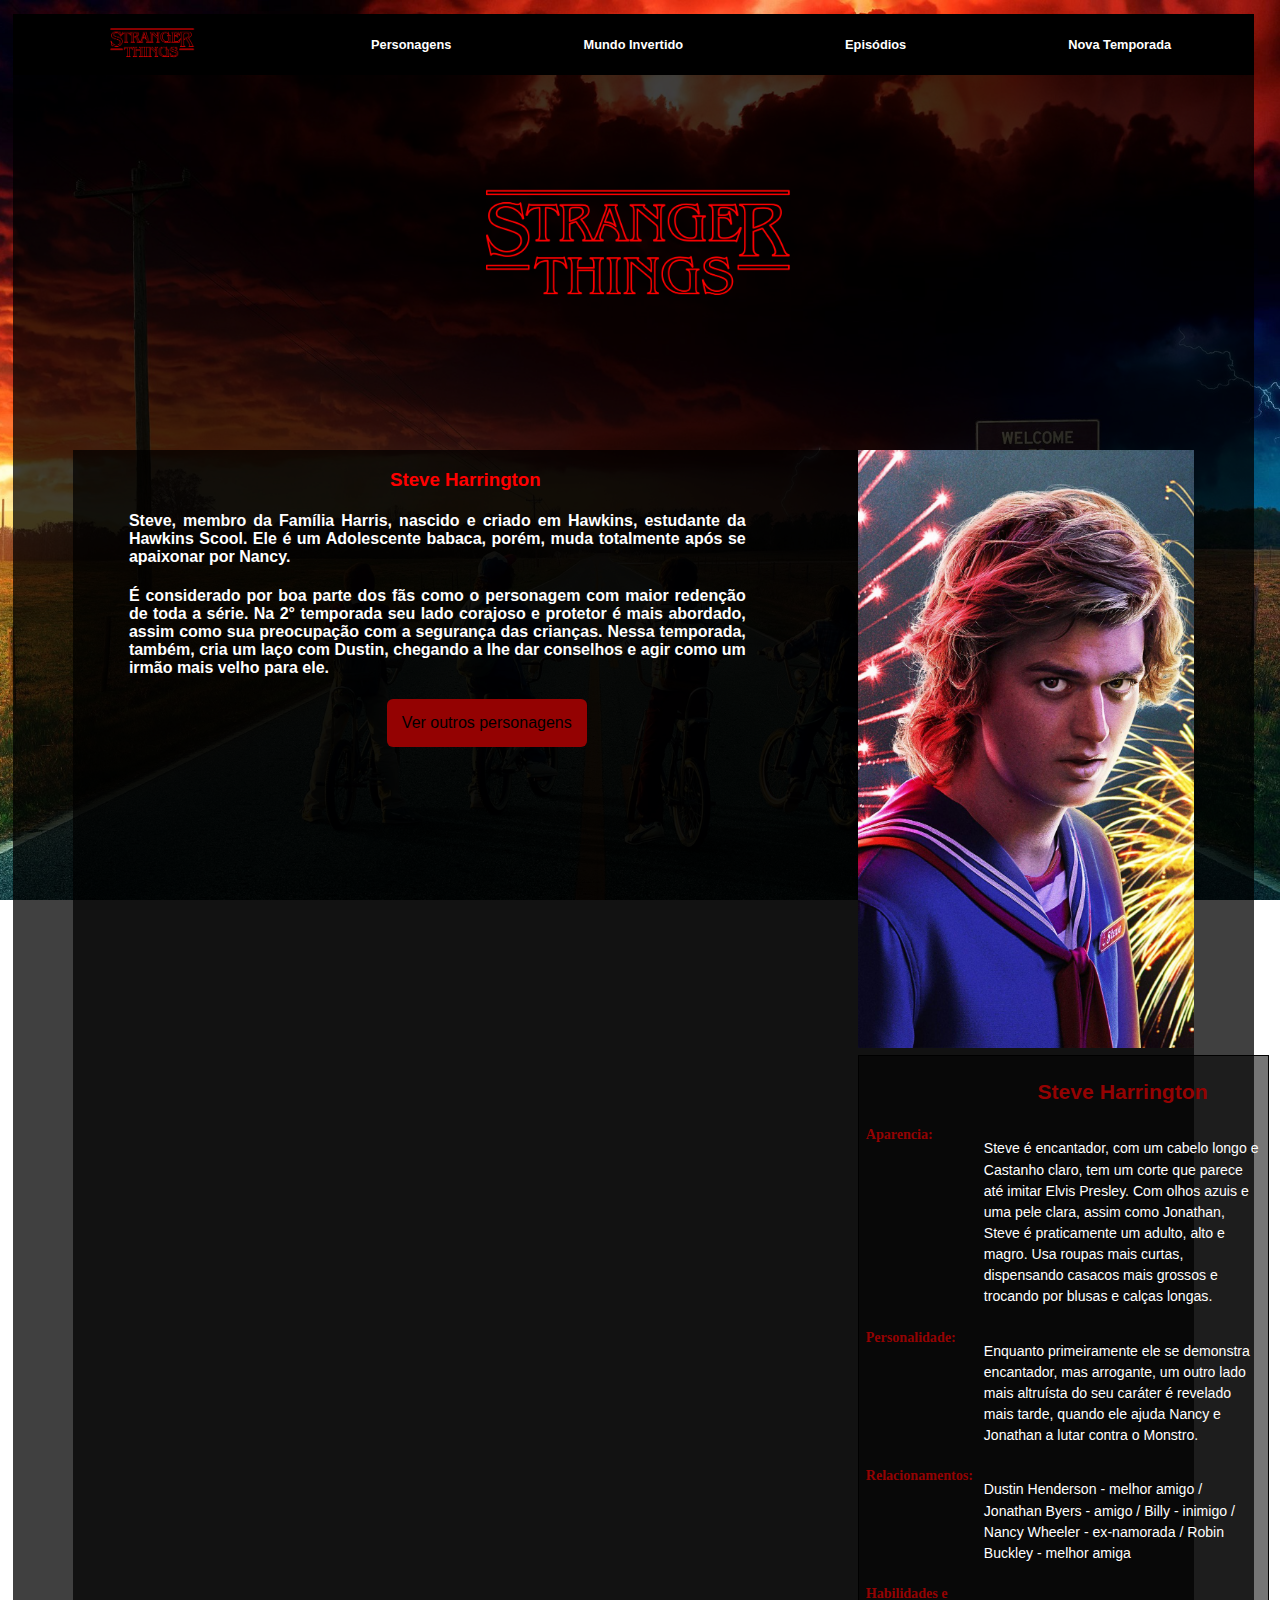
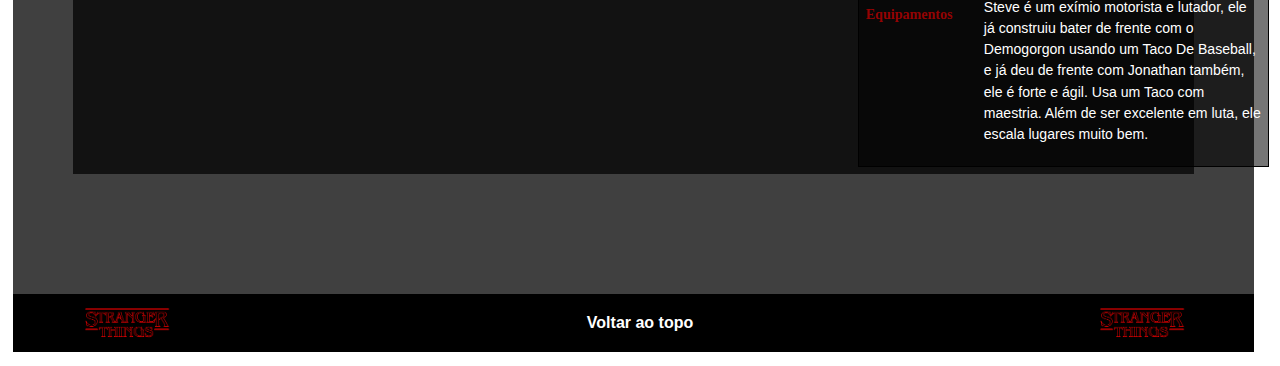
<file: Proj_ST/personagemSteve.html>
<!DOCTYPE html>
<html lang="en">

<head>
    <meta charset="UTF-8">
    <meta http-equiv="X-UA-Compatible" content="IE=edge">
    <meta name="viewport" content="width=device-width, initial-scale=1.0">
    <link rel="stylesheet" href="css-custom/css-custom4.css">
    <link rel="icon" href="./imagens/st.jpeg">
    <title>Stranger Things</title>
</head>

<body>
    <div class="margin">

        <!--NavBar-->
        <nav id="navbar">
            <a class="logolink" href="./index.html"><img class="logo" src="imagens/stranger.png"
                    style="margin-right: 1vw;"></a>
            <a href="personagens.html" style="margin-right: 4vw;">Personagens</a>
            <a href="mundoInvertido.html">Mundo Invertido</a>
            <a href="episodios.html">Episódios</a>
            <a href="novaTemporada.html">Nova Temporada</a>
        </nav>

        <!--Conteudo-->
        <div>
            <div class="divBackground">
                <img class="logoMaior" src="imagens/stranger.png" href="index.html">
                <!--Faz a parte da wikipedia do personagem nesse espaço-->
                <div class="cardFundo">
                    <div class="container">
                        <img class="imgPersonagem" src="./imagens/steve.jpg">
                        <h3 class="txtEsquerdo" style="text-align: center; color: red; margin-left: 10%;">Steve Harrington</h3>
                        <h4 class="txtEsquerdo">Steve, membro da Família Harris, nascido e criado em Hawkins, estudante da Hawkins Scool. Ele é um Adolescente babaca, porém, muda totalmente após se apaixonar por Nancy.</h4>
                        <h4 class="txtEsquerdo">É considerado por boa parte dos fãs como o personagem com maior redenção de toda a série. Na 2° temporada seu lado corajoso e protetor é mais abordado, assim como sua preocupação com a segurança das crianças. Nessa temporada, também, cria um laço com Dustin, chegando a lhe dar conselhos e agir como um irmão mais velho para ele.</h4>
                        <a href="personagens.html"><button>Ver outros personagens</button></a>
                        <!--Tabela informações do perssonagem-->                   
                        <table class="infobox">
                            <tbody>
                                <tr>
                                    <th scope="row" class="infobox-label"></th>
                                    <td class="infobox-data"><h2 style="text-align: center; color: #940202;">Steve Harrington</h2></td>
                                </tr>
                                <tr>
                                    <th scope="row" class="infobox-label">Aparencia:</th>
                                    <td class="infobox-data"><p>Steve é encantador, com um cabelo longo e Castanho claro, tem um corte que parece até imitar Elvis Presley. Com olhos azuis e uma pele clara, assim como Jonathan, Steve é praticamente um adulto, alto e magro. Usa roupas mais curtas, dispensando casacos mais grossos e trocando por blusas e calças longas.</p>
                                    </td>
                                </tr>
                                <tr>
                                    <th scope="row" class="infobox-label">Personalidade:</th>
                                    <td class="infobox-data"><p> Enquanto primeiramente ele se demonstra encantador, mas arrogante, um outro lado mais altruísta do seu caráter é revelado mais tarde, quando ele ajuda Nancy e Jonathan a lutar contra o Monstro.</p>
                                    </td>
                                </tr>
                                <tr>
                                    <th scope="row" class="infobox-label">Relacionamentos:</th>
                                    <td class="infobox-data"><p>Dustin Henderson - melhor amigo / Jonathan Byers - amigo / Billy - inimigo / Nancy Wheeler - ex-namorada / Robin Buckley - melhor amiga</p>
                                    </td>
                                </tr>
                                <tr>
                                    <th scope="row" class="infobox-label">Habilidades e Equipamentos</th>
                                    <td class="infobox-data"><p>Steve é um exímio motorista e lutador, ele já construiu bater de frente com o Demogorgon usando um Taco De Baseball, e já deu de frente com Jonathan também, ele é forte e ágil. Usa um Taco com maestria. Além de ser excelente em luta, ele escala lugares muito bem.</p>            
                                    </td>
                                </tr>
                            </tbody>
                        </table>
                    </div>
                </div>
                <!--Rodapé-->
                <footer>
                    <img class="logo" src="imagens/stranger.png" href="index.html">
                    <a href="#navbar"> Voltar ao topo</a>
                    <img class="logo" style="float: right; margin-right: 5%;" src="imagens/stranger.png"
                        href="index.html">
                </footer>
            </div>
        </div>
</body>

</html>
</file>
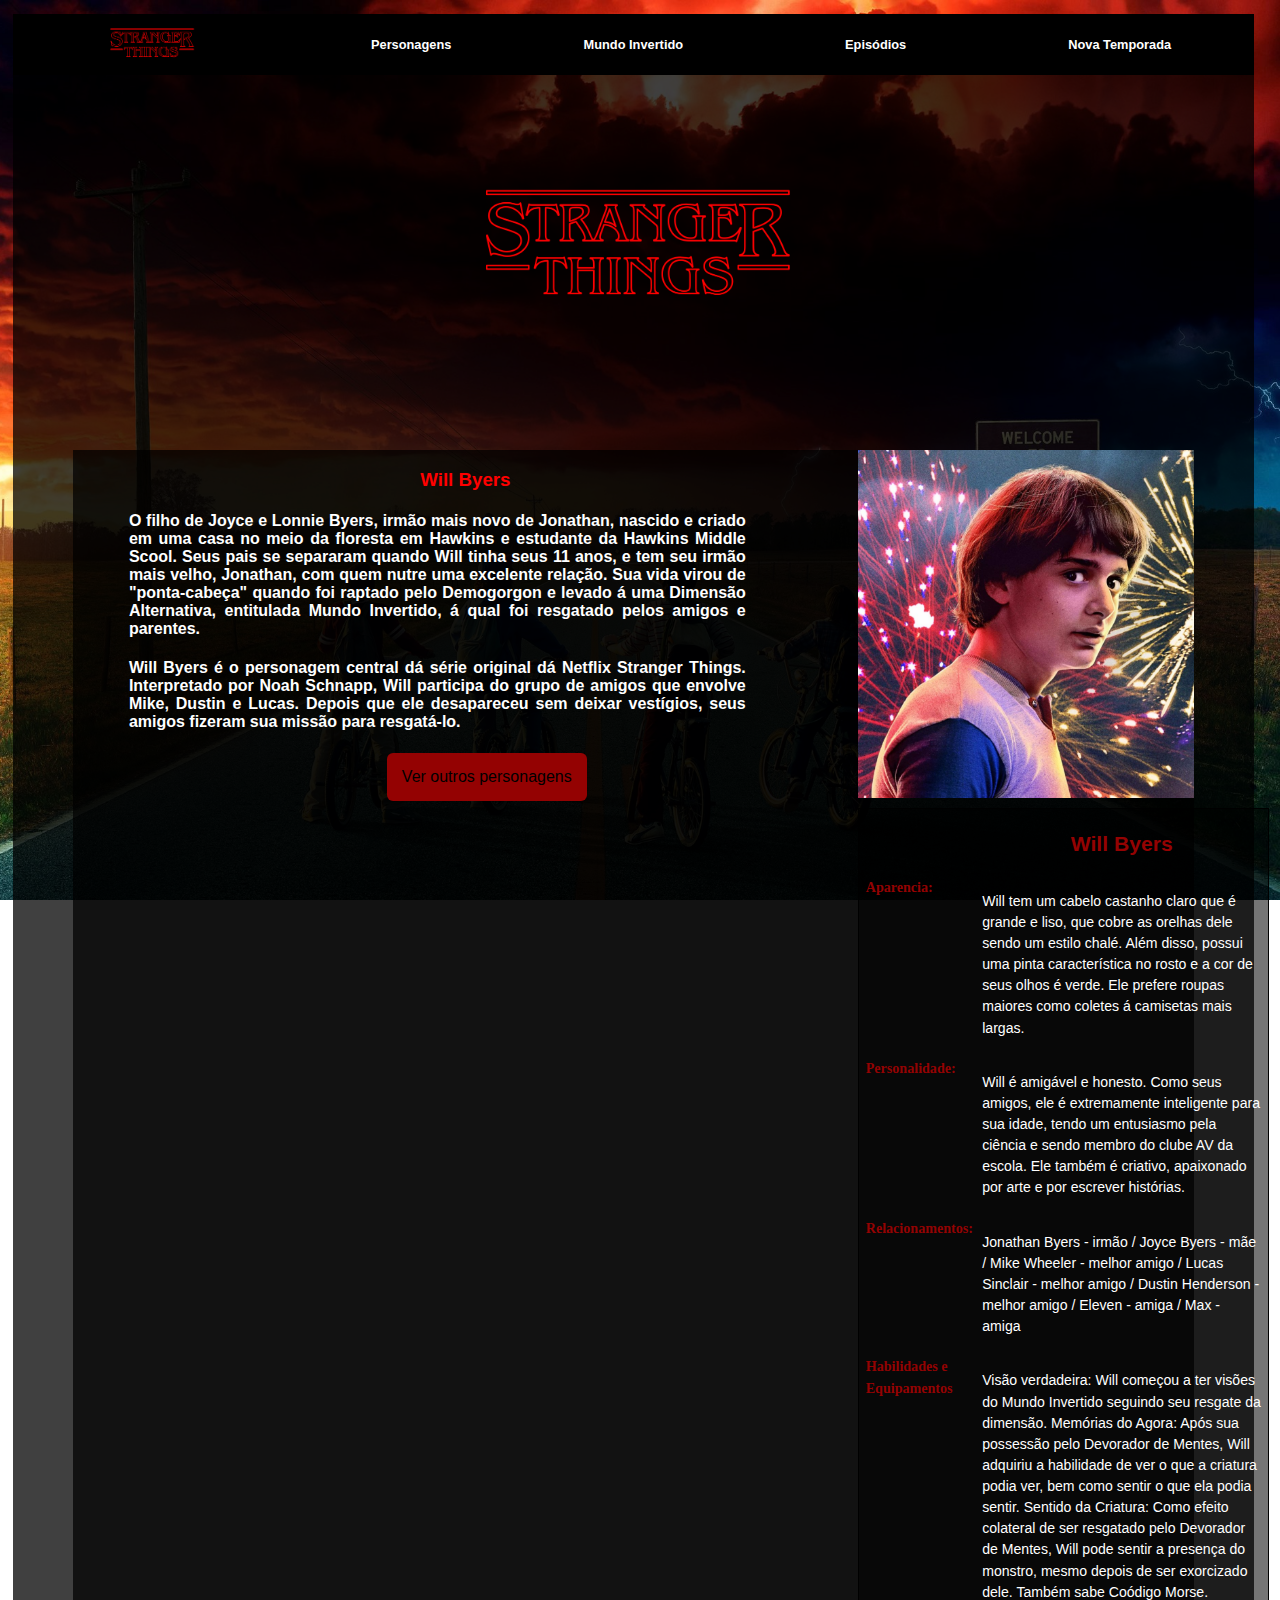
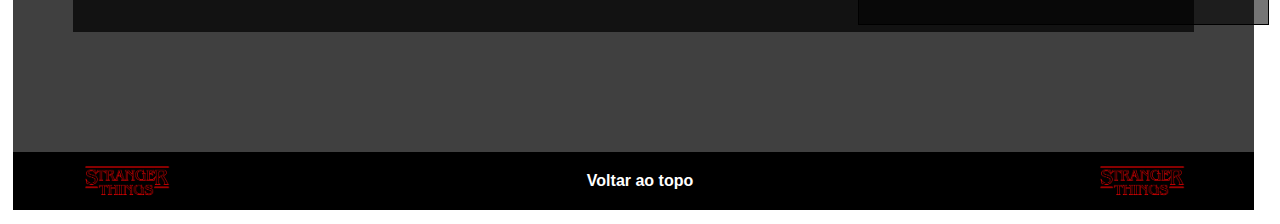
<file: Proj_ST/personagemWill.html>
<!DOCTYPE html>
<html lang="en">

<head>
    <meta charset="UTF-8">
    <meta http-equiv="X-UA-Compatible" content="IE=edge">
    <meta name="viewport" content="width=device-width, initial-scale=1.0">
    <link rel="stylesheet" href="css-custom/css-custom4.css">
    <link rel="icon" href="./imagens/st.jpeg">
    <title>Stranger Things</title>
</head>

<body>
    <div class="margin">

        <!--NavBar-->
        <nav id="navbar">
            <a class="logolink" href="./index.html"><img class="logo" src="imagens/stranger.png"
                    style="margin-right: 1vw;"></a>
            <a href="personagens.html" style="margin-right: 4vw;">Personagens</a>
            <a href="mundoInvertido.html">Mundo Invertido</a>
            <a href="episodios.html">Episódios</a>
            <a href="novaTemporada.html">Nova Temporada</a>
        </nav>

        <!--Conteudo-->
        <div>
            <div class="divBackground">
                <img class="logoMaior" src="imagens/stranger.png" href="index.html">
                <!--Faz a parte da wikipedia do personagem nesse espaço-->
                <div class="cardFundo">
                    <div class="container">
                        <img class="imgPersonagem" src="./imagens/will.jpeg">
                        <h3 class="txtEsquerdo" style="text-align: center; color: red; margin-left: 10%;">Will Byers</h3>
                        <h4 class="txtEsquerdo">O filho de Joyce e Lonnie Byers, irmão mais novo de Jonathan, nascido e criado em uma casa no meio da floresta em Hawkins e estudante da Hawkins Middle Scool. Seus pais se separaram quando Will tinha seus 11 anos, e tem seu irmão mais velho, Jonathan, com quem nutre uma excelente relação. Sua vida virou de "ponta-cabeça" quando foi raptado pelo Demogorgon e levado á uma Dimensão Alternativa, entitulada Mundo Invertido, á qual foi resgatado pelos amigos e parentes.</h4>
                        <h4 class="txtEsquerdo">Will Byers é o personagem central dá série original dá Netflix Stranger Things. Interpretado por Noah Schnapp, Will participa do grupo de amigos que envolve Mike, Dustin e Lucas. Depois que ele desapareceu sem deixar vestígios, seus amigos fizeram sua missão para resgatá-lo.</h4>
                        <a href="personagens.html"><button>Ver outros personagens</button></a>
                        <!--Tabela informações do perssonagem-->                   
                        <table class="infobox">
                            <tbody>
                                <tr>
                                    <th scope="row" class="infobox-label"></th>
                                    <td class="infobox-data"><h2 style="text-align: center; color: #940202;">Will Byers</h2></td>
                                </tr>
                                <tr>
                                    <th scope="row" class="infobox-label">Aparencia:</th>
                                    <td class="infobox-data"><p>Will tem um cabelo castanho claro que é grande e liso, que cobre as orelhas dele sendo um estilo chalé. Além disso, possui uma pinta característica no rosto e a cor de seus olhos é verde. Ele prefere roupas maiores como coletes á camisetas mais largas.</p>
                                    </td>
                                </tr>
                                <tr>
                                    <th scope="row" class="infobox-label">Personalidade:</th>
                                    <td class="infobox-data"><p>Will é amigável e honesto. Como seus amigos, ele é extremamente inteligente para sua idade, tendo um entusiasmo pela ciência e sendo membro do clube AV da escola. Ele também é criativo, apaixonado por arte e por escrever histórias.</p>
                                    </td>
                                </tr>
                                <tr>
                                    <th scope="row" class="infobox-label">Relacionamentos:</th>
                                    <td class="infobox-data"><p>Jonathan Byers - irmão / Joyce Byers - mãe / Mike Wheeler - melhor amigo / Lucas Sinclair - melhor amigo / Dustin Henderson - melhor amigo / Eleven - amiga / Max - amiga</p>
                                    </td>
                                </tr>
                                <tr>
                                    <th scope="row" class="infobox-label">Habilidades e Equipamentos</th>
                                    <td class="infobox-data"><p>Visão verdadeira: Will começou a ter visões do Mundo Invertido seguindo seu resgate da dimensão. Memórias do Agora: Após sua possessão pelo Devorador de Mentes, Will adquiriu a habilidade de ver o que a criatura podia ver, bem como sentir o que ela podia sentir. Sentido da Criatura: Como efeito colateral de ser resgatado pelo Devorador de Mentes, Will pode sentir a presença do monstro, mesmo depois de ser exorcizado dele. Também sabe Coódigo Morse.</p>            
                                    </td>
                                </tr>
                            </tbody>
                        </table>
                    </div>
                </div>
                <!--Rodapé-->
                <footer>
                    <img class="logo" src="imagens/stranger.png" href="index.html">
                    <a href="#navbar"> Voltar ao topo</a>
                    <img class="logo" style="float: right; margin-right: 5%;" src="imagens/stranger.png"
                        href="index.html">
                </footer>
            </div>
        </div>
</body>

</html>
</file>
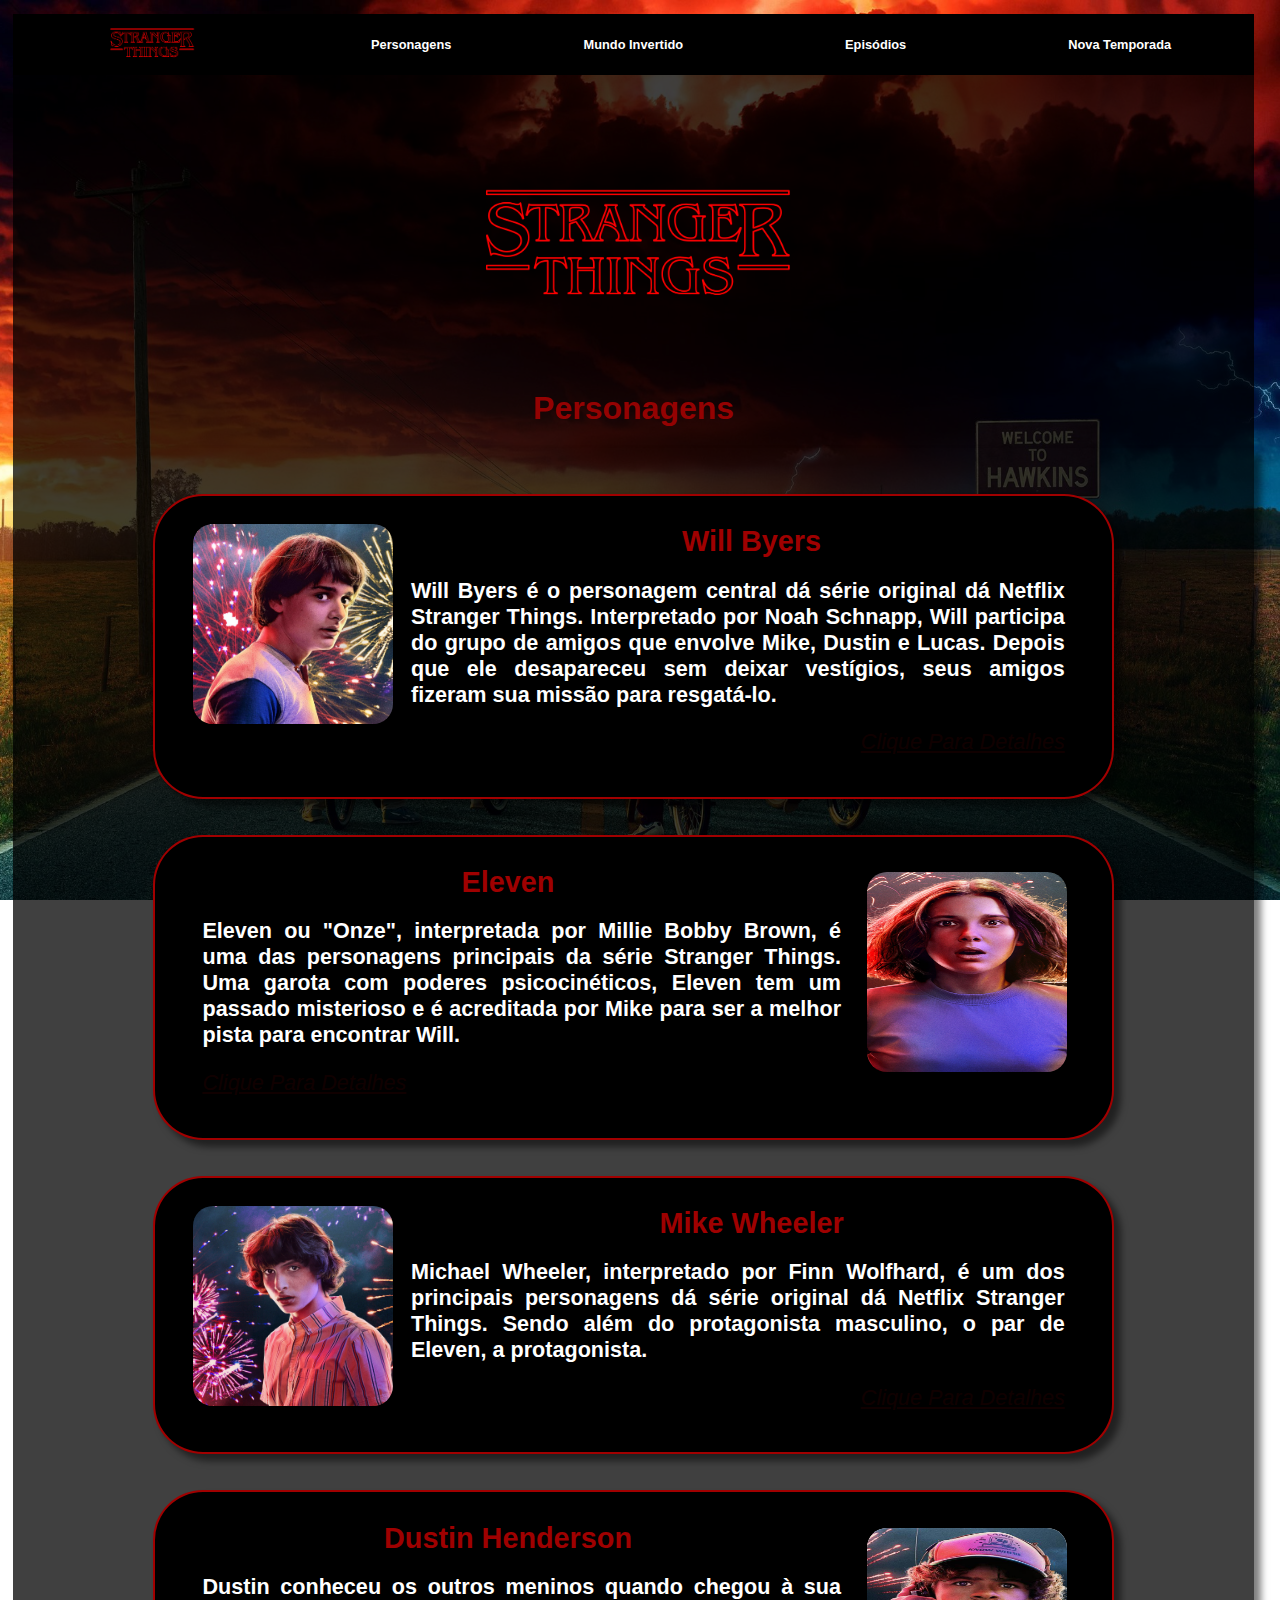
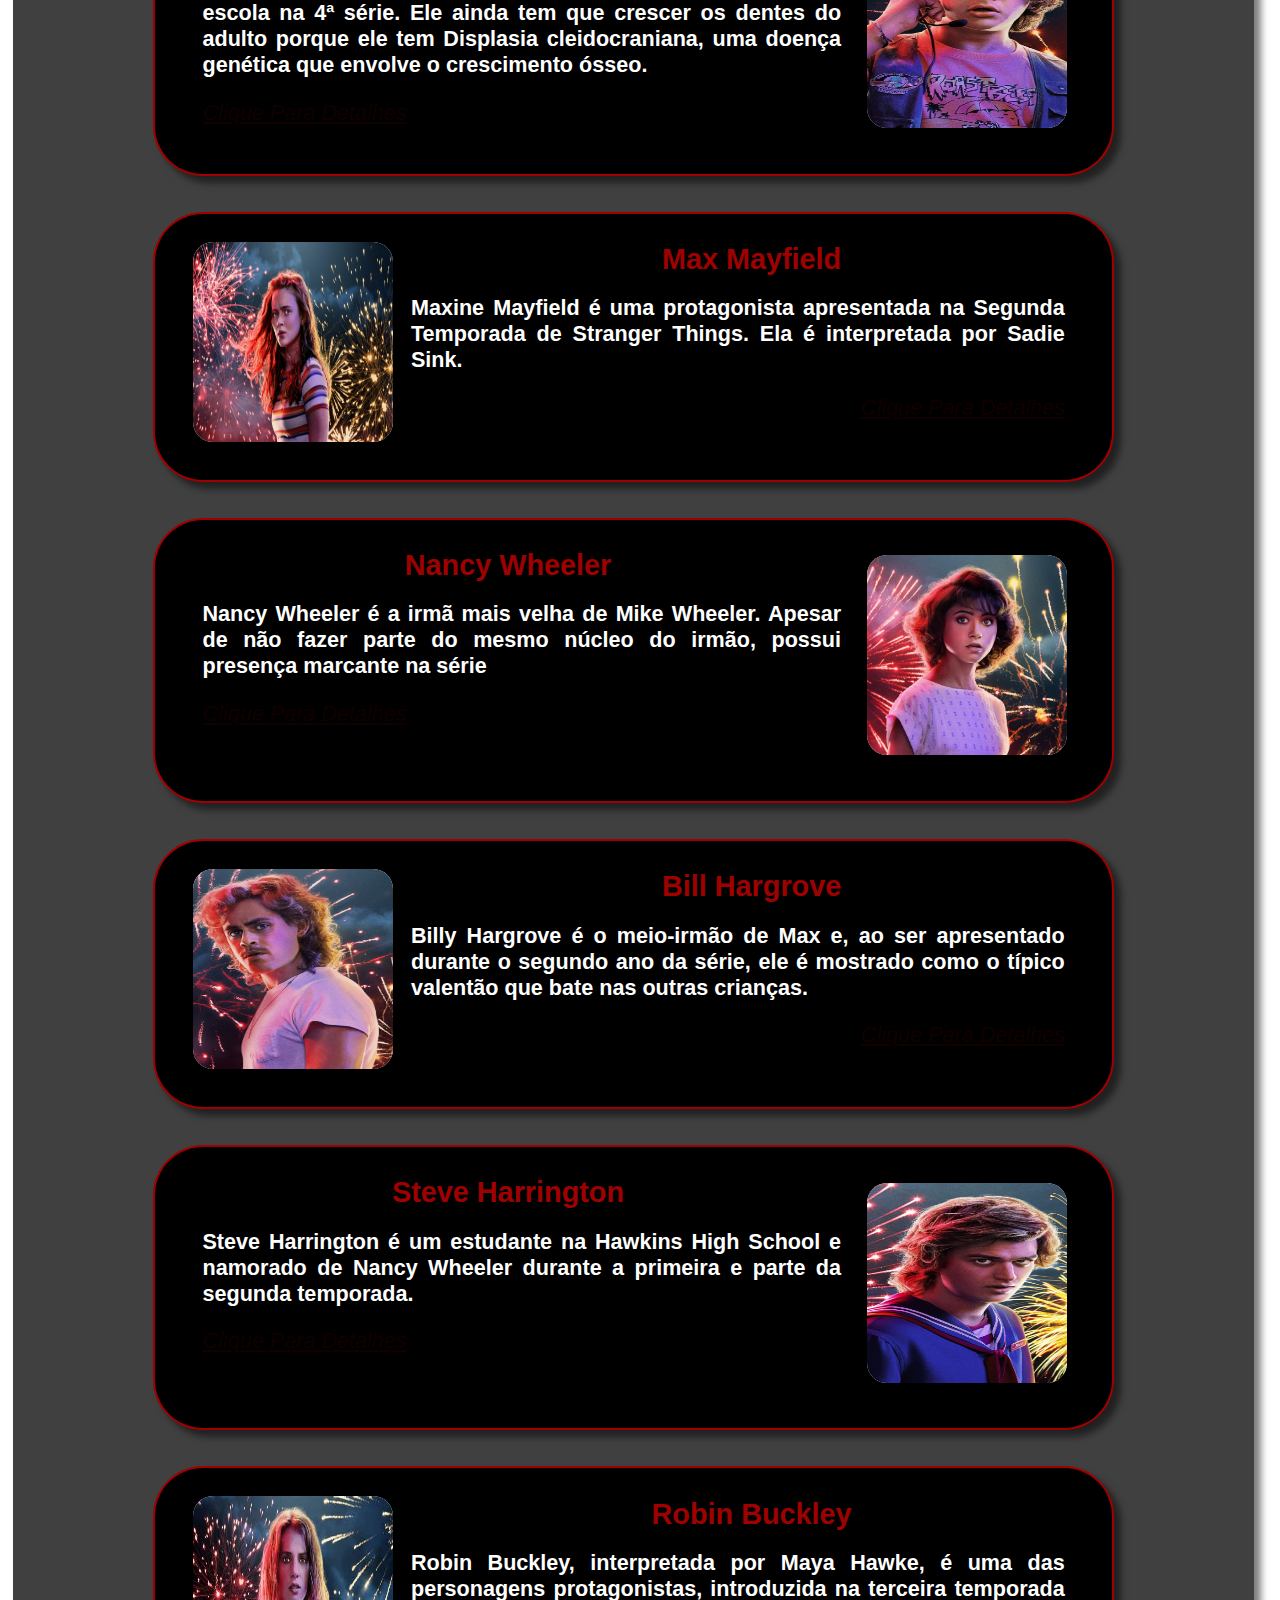
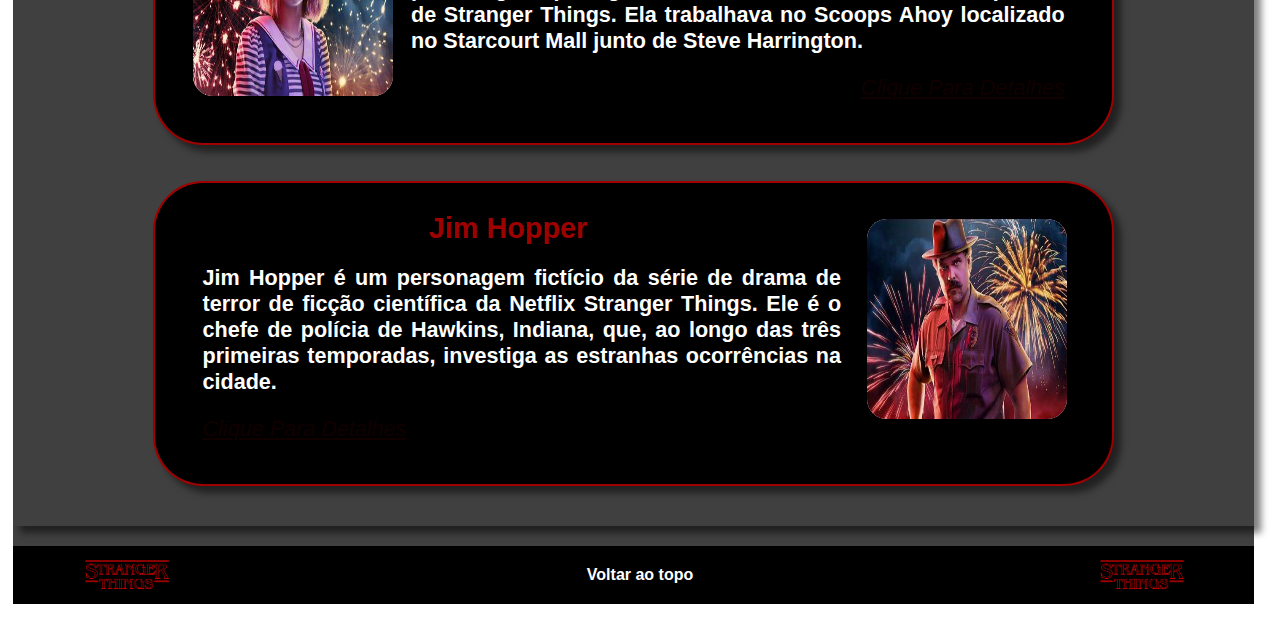
<file: Proj_ST/personagens.html>
<!DOCTYPE html>
<html lang="en">

<head>
    <meta charset="UTF-8">
    <meta http-equiv="X-UA-Compatible" content="IE=edge">
    <meta name="viewport" content="width=device-width, initial-scale=1.0">
    <link rel="stylesheet" href="css-custom/css-custom3.css">
    <link rel="icon" href="./imagens/st.jpeg">
    <title>Stranger Things</title>
</head>

<body>
    <div class="margin">
        <!--NavBar-->
        <nav id="navbar">
            <a class="logolink" href="./index.html"><img class="logo" src="imagens/stranger.png"
                    style="margin-right: 1vw;"></a>
            <a href="personagens.html" style="margin-right: 4vw;">Personagens</a>
            <a href="mundoInvertido.html">Mundo Invertido</a>
            <a href="episodios.html">Episódios</a>
            <a href="novaTemporada.html">Nova Temporada</a>
        </nav>

        <!--Conteudo-->
        <div>
            <div class="divBackground">
                <img class="logoMaior" src="imagens/stranger.png" href="index.html">
                <br>
                <h1 style="color: #940202; text-align: center;">Personagens</h1>
                <div class="card">
                    <!--Personagem image float:left-->
                    <a href="personagemWill.html">
                        <div class="card" id="bg-conteudo">
                            <img src="imagens/will.jpeg" width="180vh" class="imgesquerda imgTamanhoPersonagem">
                            <h1 style="text-align:center; color: rgba(255, 0, 0, 0.63)">Will Byers</h1>
                            <div class="direita">
                                <h2 style="text-align: justify; color: white;">Will Byers é o personagem central dá série original dá Netflix Stranger Things. Interpretado por Noah Schnapp, Will participa do grupo de amigos que envolve Mike, Dustin e Lucas. Depois que ele desapareceu sem deixar vestígios, seus amigos fizeram sua missão para resgatá-lo.</h2>
                            </div>
                            <span class="desc">
                                <p style="margin-right: 3%;"><em>Clique Para Detalhes</em></p>
                            </span>
                        </div>
                    </a>
                    <!--Personagem image float:right-->
                    <a href="personagemEleven.html">
                        <div class="card" id="bg-conteudo">
                            <img src="imagens/eleven.jpg" width="180vh" class="imgdireita imgTamanhoPersonagem">
                            <h1 style="text-align:center; color: rgba(255, 0, 0, 0.63)">Eleven</h1>
                            <div class="esquerda">
                                <h2 style="text-align: justify; color: white;">Eleven ou "Onze", interpretada por Millie Bobby Brown, é uma das personagens principais da série Stranger Things. Uma garota com poderes psicocinéticos, Eleven tem um passado misterioso e é acreditada por Mike para ser a melhor pista para encontrar Will.</h2>
                            </div>
                            <span class="desc2">
                                <p style="margin-left: 3%;"><em>Clique Para Detalhes</em></p>
                            </span>
                        </div>
                    </a>
                    <!--Personagem image float:left-->
                    <a href="personagemMike.html">
                        <div class="card" id="bg-conteudo">
                            <img src="imagens/mike.jpg" width="180vh" class="imgesquerda imgTamanhoPersonagem">
                            <h1 style="text-align:center; color: rgba(255, 0, 0, 0.63)">Mike Wheeler</h1>
                            <div class="direita">
                                <h2 style="text-align: justify; color: white;">Michael Wheeler, interpretado por Finn Wolfhard, é um dos principais personagens dá série original dá Netflix Stranger Things. Sendo além do protagonista masculino, o par de Eleven, a protagonista.</h2>
                            </div>
                            <span class="desc">
                                <p style="margin-right: 3%;"><em>Clique Para Detalhes</em></p>
                            </span>
                        </div>
                    </a>
                    <!--Personagem image float:right-->
                    <a href="personagemDustin.html">
                        <div class="card" id="bg-conteudo">
                            <img src="imagens/dustin.jpeg" width="180vh" class="imgdireita imgTamanhoPersonagem">
                            <h1 style="text-align:center; color: rgba(255, 0, 0, 0.63)">Dustin Henderson</h1>
                            <div class="esquerda">
                                <h2 style="text-align: justify; color: white;">Dustin conheceu os outros meninos quando chegou à sua escola na 4ª série. Ele ainda tem que crescer os dentes do adulto porque ele tem Displasia cleidocraniana, uma doença genética que envolve o crescimento ósseo.</h2>
                            </div>
                            <span class="desc2">
                                <p style="margin-left: 3%;"><em>Clique Para Detalhes</em></p>
                            </span>
                        </div>
                    </a>
                    <!--Personagem image float:left-->
                    <a href="personagemMax.html">
                        <div class="card" id="bg-conteudo">
                            <img src="imagens/max.jpg" width="180vh" class="imgesquerda imgTamanhoPersonagem">
                            <h1 style="text-align:center; color: rgba(255, 0, 0, 0.63)">Max Mayfield</h1>
                            <div class="direita">
                                <h2 style="text-align: justify; color: white;">Maxine Mayfield é uma protagonista apresentada na Segunda Temporada de Stranger Things. Ela é interpretada por Sadie Sink.</h2>
                            </div>
                            <span class="desc">
                                <p style="margin-right: 3%;"><em>Clique Para Detalhes</em></p>
                            </span>
                        </div>
                    </a>
                    <!--Personagem image float:right-->
                    <a href="personagemNancy.html">
                        <div class="card" id="bg-conteudo">
                            <img src="imagens/nancy.jpg" width="180vh" class="imgdireita imgTamanhoPersonagem">
                            <h1 style="text-align:center; color: rgba(255, 0, 0, 0.63)">Nancy Wheeler</h1>
                            <div class="esquerda">
                                <h2 style="text-align: justify; color: white;">Nancy Wheeler é a irmã mais velha de Mike Wheeler. Apesar de não fazer parte do mesmo núcleo do irmão, possui presença marcante na série</h2>
                            </div>
                            <span class="desc2">
                                <p style="margin-left: 3%;"><em>Clique Para Detalhes</em></p>
                            </span>
                        </div>
                    </a>
                    <!--Personagem image float:left-->
                    <a href="personagemBill.html">
                        <div class="card" id="bg-conteudo">
                            <img src="imagens/bill.jpg" width="180vh" class="imgesquerda imgTamanhoPersonagem">
                            <h1 style="text-align:center; color: rgba(255, 0, 0, 0.63)">Bill Hargrove</h1>
                            <div class="direita">
                                <h2 style="text-align: justify; color: white;">Billy Hargrove é o meio-irmão de Max e, ao ser apresentado durante o segundo ano da série, ele é mostrado como o típico valentão que bate nas outras crianças.</h2>
                            </div>
                            <span class="desc">
                                <p style="margin-right: 3%;"><em>Clique Para Detalhes</em></p>
                            </span>
                        </div>
                    </a>
                    <!--Personagem image float:right-->
                    <a href="personagemSteve.html">
                        <div class="card" id="bg-conteudo">
                            <img src="imagens/steve.jpg" width="180vh" class="imgdireita imgTamanhoPersonagem">
                            <h1 style="text-align:center; color: rgba(255, 0, 0, 0.63)">Steve Harrington</h1>
                            <div class="esquerda">
                                <h2 style="text-align: justify; color: white;">Steve Harrington é um estudante na Hawkins High School e namorado de Nancy Wheeler durante a primeira e parte da segunda temporada.</h2>
                            </div>
                            <span class="desc2">
                                <p style="margin-left: 3%;"><em>Clique Para Detalhes</em></p>
                            </span>
                        </div>
                    </a>
                    <!--Personagem image float:left-->
                    <a href="personagemRobin.html">
                        <div class="card" id="bg-conteudo">
                            <img src="imagens/robin.jpeg" width="180vh" class="imgesquerda imgTamanhoPersonagem">
                            <h1 style="text-align:center; color: rgba(255, 0, 0, 0.63)">Robin Buckley</h1>
                            <div class="direita">
                                <h2 style="text-align: justify; color: white;">Robin Buckley, interpretada por Maya Hawke, é uma das personagens protagonistas, introduzida na terceira temporada de Stranger Things. Ela trabalhava no Scoops Ahoy localizado no Starcourt Mall junto de Steve Harrington.</h2>
                            </div>
                            <span class="desc">
                                <p style="margin-right: 3%;"><em>Clique Para Detalhes</em></p>
                            </span>
                        </div>
                    </a>
                    <!--Personagem image float:right-->
                    <a href="personagemJim.html">
                        <div class="card" id="bg-conteudo">
                            <img src="imagens/jim.jpeg" width="180vh" class="imgdireita imgTamanhoPersonagem">
                            <h1 style="text-align:center; color: rgba(255, 0, 0, 0.63)">Jim Hopper</h1>
                            <div class="esquerda">
                                <h2 style="text-align: justify; color: white;">Jim Hopper é um personagem fictício da série de drama de terror de ficção científica da Netflix Stranger Things. Ele é o chefe de polícia de Hawkins, Indiana, que, ao longo das três primeiras temporadas, investiga as estranhas ocorrências na cidade.</h2>
                            </div>
                            <span class="desc2">
                                <p style="margin-left: 3%;"><em>Clique Para Detalhes</em></p>
                            </span>
                        </div>
                    </a>
                </div>
                <!--Rodapé-->
                <footer>
                    <img class="logo" src="imagens/stranger.png" href="index.html">
                    <a href="#navbar"> Voltar ao topo</a>
                    <img class="logo" style="float: right; margin-right: 5%;" src="imagens/stranger.png"
                        href="index.html">
                </footer>
            </div>
        </div>
    </div>

</body>

</html>
</file>
<file: Proj_ST/css-custom/css-custom.css>
::-webkit-scrollbar {
    width: 12px;
    background: transparent;
}

::-webkit-scrollbar-thumb {
    background-color: #940202;
    border-radius: 10px;
    border: 1px transparent #000000;
    -webkit-border-radius: 10px;
    -moz-border-radius: 10px;
    -ms-border-radius: 10px;
    -o-border-radius: 10px;
}

::-webkit-scrollbar-track {
    filter: blur(100px);
    overflow: hidden;
    opacity: initial;
    -webkit-filter: blur(100px);
}

body {
    background-image: url("../imagens/background.jpg");
    background-attachment: fixed;
    background-position: 100%;
    background-size: cover;
    overflow: overlay;
    margin: 0%;
    padding-top: 1px;
    padding-bottom: 1px;
}

.margin {
    margin-top: 1%;
    margin-bottom: 1%;
    margin-left: 1%;
    margin-right: 2%;
}

h1, h2, h3, h4, h5, p, a{
    font-family: 'Segoe UI', Tahoma, Geneva, Verdana, sans-serif;
}

.divBackground {
    background-color: rgba(0, 0, 0, 0.750);
    width: 100%;
    color: #fff;
    align-content: center;
    display: block;
    margin-left: auto;
    margin-right: auto;
}

.cardConteudo {
    padding: 40px;
    padding-top: 20px;
    margin-top: 40px;
    margin-bottom: 40px;
    transition: 0.5s;
    -webkit-transition: 0.5s;
    -moz-transition: 0.5s;
    -ms-transition: 0.5s;
    -o-transition: 0.5s;
}

.cardConteudo:hover {
    background-color: rgba(0, 0, 0, 0.540);
    box-shadow: 0px 5px 100px black;
    transition: 0.5s;
    -webkit-transition: 0.5s;
    -moz-transition: 0.5s;
    -ms-transition: 0.5s;
    -o-transition: 0.5s;
}

.divTrilha {
    background-color: rgb(165, 6, 6);
    opacity: 0.7;
    width: 100%;
    height: min-content;
    display: inline-block;
    align-content: center;
    margin: auto;
    transition: 1s;
    -webkit-transition: 1s;
    -moz-transition: 1s;
    -ms-transition: 1s;
    -o-transition: 1s;
}

.divTrilha:hover {
    box-shadow: 0px 5px 100px black;
    color: #6e0202;
    opacity: 1;
    transition: 1s;
    -webkit-transition: 1s;
    -moz-transition: 1s;
    -ms-transition: 1s;
    -o-transition: 1s;
}

nav {
    display: flex;
    background-color: black;
}

nav a {
    color: #fff;
    justify-content: center;
    margin: auto 9vh auto 9vh;
    text-decoration: none;
    font-weight: bold;
    font-size: 1vw;
    transition: 1s;
    -webkit-transition: 1s;
    -moz-transition: 1s;
    -ms-transition: 1s;
    -o-transition: 1s;
}

nav a {
    float: right;
    list-style: none;
}

nav a:hover {
    color: red;
    transition: 0.3s;
    -webkit-transition: 0.3s;
    -moz-transition: 0.3s;
    -ms-transition: 0.3s;
    -o-transition: 0.3s;
    transform: scale(1.2);
    -webkit-transform: scale(1.2);
    -moz-transform: scale(1.2);
    -ms-transform: scale(1.2);
    -o-transform: scale(1.2);
}

.logo {
    width: 8vw;
    margin-left: 5%;
    margin-right: 0%;
}

.logoMaior {
    width: 30%;
    margin-left: auto;
    margin-right: auto;
    display: block;
    padding-top: 5%;
}

h4 {
    color: #fff;
    font-weight: bold;
    text-align: center;
    margin-left: 15%;
    margin-right: 15%;
}

.imgEsquerda {
    float: left;
    margin-left: 5%;
    margin: auto;
}

.imgDireita {
    float: right;
    margin-right: 5%;
    margin: auto;
}

.imgTamanho {
    width: 32%;
    border-radius: 50%;
    -webkit-border-radius: 50%;
    -moz-border-radius: 50%;
    -ms-border-radius: 50%;
    -o-border-radius: 50%;
    border: 2px solid red;

}

.container {
    display: inline-block;
    align-items: center;
}


.txtEsquerdo {
    margin-left: 5%;
    margin-right: 40%;
    text-align: justify;
}

.txtDireito {
    margin-right: 5%;
    margin-left: 40%;
    text-align: justify;
}

.txtTamanho {
    font-size: medium;
}

.txtTrilha {
    text-align: center;
    color: black;
    margin-left: 10%;
    font-size: large;
    font-family: 'Courier New', Courier, monospace;
}

footer {
    display: flex;
    background-color: black
}

footer a {
    color: #fff;
    margin:auto;
    margin-left: 32vw;
    font-weight: bold;
    text-decoration: none;
    transition: 0.5s;
    -webkit-transition: 0.5s;
    -moz-transition: 0.5s;
    -ms-transition: 0.5s;
    -o-transition: 0.5s;
}

footer a:hover {
    color: red;
    transition: 0.5s;
    -webkit-transition: 0.5s;
    -moz-transition: 0.5s;
    -ms-transition: 0.5s;
    -o-transition: 0.5s;
}

.container2 {
    display: flex;
    justify-content: center;
}

.card{  
    width: 1000px;
    height: auto;
    border-radius: 15px;
    margin-top: 100px;
    background-color: #2020209d;
}

.card:hover {
    background-color: rgba(0, 0, 0, 0.540);
    box-shadow: 0px 5px 100px black;
    transition: 0.5s;
    -webkit-transition: 0.5s;
    -moz-transition: 0.5s;
    -ms-transition: 0.5s;
    -o-transition: 0.5s;
}

.mundoInv{ 
    width: 50%;
    display: inline-block;
    align-content: center; 
    margin-left: 25%;
}

.txtMundoInv{
    text-align: center;
    color: #940202;
}
</file>
<file: Proj_ST/css-custom/css-custom2.css>
::-webkit-scrollbar {
    width: 12px;
    background: transparent;
}

::-webkit-scrollbar-thumb {
    background-color: #940202;
    border-radius: 10px;
    border: 1px transparent #000000;
    -webkit-border-radius: 10px;
    -moz-border-radius: 10px;
    -ms-border-radius: 10px;
    -o-border-radius: 10px;
}

::-webkit-scrollbar-track {
    filter: blur(100px);
    overflow: hidden;
    opacity: initial;
    -webkit-filter: blur(100px);
}

body {
    background-image: url("../imagens/st.jpg");
    background-attachment: fixed;
    background-position: 100%;
    background-size: cover;
    overflow: overlay;
    margin: 0%;
    padding-top: 1px;
    padding-bottom: 1px;
}

h1, h2, h3, h4, h5, p, a {
    font-family: 'Segoe UI', Tahoma, Geneva, Verdana, sans-serif;
}

h1{
    color: #940202;
    text-align: center;
}

a {
    text-decoration: none;
    color: white;
}

.divBackground {
    background-color: rgba(0, 0, 0, 0.750);
    display: block;
    margin-left: auto;
    margin-right: auto;
    width: 100%;
    display: inline-block;
    color: #fff;
    align-content: center;
    overflow: hidden;
}

.margin {
    margin-top: 1%;
    margin-bottom: 1%;
    margin-left: 1%;
    margin-right: 2%;
}

.divTrilha {
    background-color: red;
    opacity: 0.5;
    width: 100%;
    height: min-content;
    display: inline-block;
    align-content: center;
}

nav {
    display: flex;
    background-color: black;
}

nav a {
    color: #fff;
    justify-content: center;
    margin: auto 9vh auto 9vh;
    text-decoration: none;
    font-weight: bold;
    font-size: 1vw;
    transition: 1s;
    -webkit-transition: 1s;
    -moz-transition: 1s;
    -ms-transition: 1s;
    -o-transition: 1s;
}

nav a {
    float: right;
    list-style: none;
}

nav a:hover {
    color: red;
    transition: 0.3s;
    -webkit-transition: 0.3s;
    -moz-transition: 0.3s;
    -ms-transition: 0.3s;
    -o-transition: 0.3s;
    transform: scale(1.2);
    -webkit-transform: scale(1.2);
    -moz-transform: scale(1.2);
    -ms-transform: scale(1.2);
    -o-transform: scale(1.2);
}

.logo {
    width: 8vw;
    margin-left: 5%;
    margin-right: 0%;
}

.logoMaior {
    width: 30%;
    margin-left: auto;
    margin-right: auto;
    display: block;
    margin-top: 5%;
    margin-bottom: 5%;
}



.logoMaior4 {
    opacity: 1;
    height: 36vw;
    width: 72vw;
    margin: 5.5%;
    display: block;
    margin-left:auto;
    margin-right: auto;
    object-fit: cover;
    object-position: bottom;
    border-radius: 10px;
    -webkit-border-radius: 10px;
    -moz-border-radius: 10px;
    -ms-border-radius: 10px;
    -o-border-radius: 10px;
    transition: 0.5s;
    -webkit-transition: 0.5s;
    -moz-transition: 0.5s;
    -ms-transition: 0.5s;
    -o-transition: 0.5s;
}
.logoMaior4:hover {
    transition: 0.5s;
    -webkit-transition: 0.5s;
    -moz-transition: 0.5s;
    -ms-transition: 0.5s;
    -o-transition: 0.5s;
    transform: scale(1.1);
    -webkit-transform: scale(1.1);
    -moz-transform: scale(1.1);
    -ms-transform: scale(1.1);
    -o-transform: scale(1.1);
}

.textNewtemp {
    margin-left: 5%;
    margin-right: 5%;
    text-align: justify;
}

.banner {
    transition: 0.3s;
    -webkit-transition: 0.3s;
    -moz-transition: 0.3s;
    -ms-transition: 0.3s;
    -o-transition: 0.3s;
}

.banner:hover {
    transition: 0.3s;
    -webkit-transition: 0.3s;
    -moz-transition: 0.3s;
    -ms-transition: 0.3s;
    -o-transition: 0.3s;
    transform: scale(1.2);
    -webkit-transform: scale(1.2);
    -moz-transform: scale(1.2);
    -ms-transform: scale(1.2);
    -o-transform: scale(1.2);
}

.banner img {
    display: block;
    margin-left: auto;
    margin-right: auto;
    
}

.card {
    background-color: rgb(0, 0, 0);
    box-shadow: 5px 5px 5px rgba(0, 0, 0, 0.50);
    border-radius: 2px;
    -webkit-border-radius: 2px;
    -moz-border-radius: 2px;
    -ms-border-radius: 2px;
    -o-border-radius: 2px;
    padding-right: 15%;
}

.grid {
    display: grid;
    grid-template-columns: repeat(auto-fit, minmax(300px, 1fr));
}

.Episodio p {
    height: 100px;
    width: 100%;
    padding-left: 8%;
    padding-right: 8%;
}

.Episodio h3 {
    padding-left: 5%;
    padding-right: 5%;
}

.Episodio {
    text-align: justify;
    padding: 5%;
    padding-top: 2%;
    margin-top: 5%;
    margin-bottom: 5%;
    transition: 0.5s;
    -webkit-transition: 0.5s;
    -moz-transition: 0.5s;
    -ms-transition: 0.5s;
    -o-transition: 0.5s;
}

.Episodio img {
    height: 150px;
    margin: 3%;
    padding-left: 3%;
}

.Episodio:hover {
    overflow: visible;
    background-color: #000000;
    transition: 0.5s;
    -webkit-transition: 0.5s;
    -moz-transition: 0.5s;
    -ms-transition: 0.5s;
    -o-transition: 0.5s;
    transform: scale(1.2);
    -webkit-transform: scale(1.2);
    -moz-transform: scale(1.2);
    -ms-transform: scale(1.2);
    -o-transform: scale(1.2);
}

.tituloep {
    color: #fff;
    font-weight: bold;
    text-align: center;
    margin-left: 15%;
}

.imgDireita {
    align-items: center;
    margin: 3%;
    float: left;
}

.imgTamanho {
    width: 32%;
    border-radius: 100%;
    -webkit-border-radius: 100%;
    -moz-border-radius: 100%;
    -ms-border-radius: 100%;
    -o-border-radius: 100%;
    border: 2px solid red;
}

.container {
    display: flex;
    align-items: center;
    margin-top: 3%;
}

.txtEsquerdo {
    text-align: justify;
    font-size: medium;
    margin-right: 10%;
    margin-top: 3%;
    display: block;
}

.txtTamanho {
    margin-left: 5%;
    font-size: medium;
}

.txtTrilha {
    text-align: center;
    color: black;
    margin-left: 10%;
    font-size: large;
    font-family: 'Courier New', Courier, monospace;
}

footer {
    display: flex;
    background-color: black;
}

footer a {
    color: #fff;
    margin:auto;
    margin-left: 32vw;
    font-weight: bold;
    text-decoration: none;
    transition: 0.5s;
    -webkit-transition: 0.5s;
    -moz-transition: 0.5s;
    -ms-transition: 0.5s;
    -o-transition: 0.5s;
}

footer a:hover {
    color: red;
    transition: 0.5s;
    -webkit-transition: 0.5s;
    -moz-transition: 0.5s;
    -ms-transition: 0.5s;
    -o-transition: 0.5s;
}
</file>
<file: Proj_ST/css-custom/css-custom4.css>
::-webkit-scrollbar {
    width: 12px;
    background: transparent;
}

::-webkit-scrollbar-thumb {
    background-color: #940202;
    border-radius: 10px;
    border: 1px transparent #000000;
    -webkit-border-radius: 10px;
    -moz-border-radius: 10px;
    -ms-border-radius: 10px;
    -o-border-radius: 10px;
}

::-webkit-scrollbar-track {
    filter: blur(100px);
    overflow: hidden;
    opacity: initial;
    -webkit-filter: blur(100px);
}

body {
    background-image: url("../imagens/background.jpg");
    background-attachment: fixed;
    background-position: 100%;
    background-size: cover;
    overflow: overlay;
    margin: 0%;
    padding-top: 1px;
    padding-bottom: 1px;
}

.margin {
    margin-top: 1%;
    margin-bottom: 1%;
    margin-left: 1%;
    margin-right: 2%;
}

h1, h2, h3, h4, h5, p, a, button{
    font-family: 'Segoe UI', Tahoma, Geneva, Verdana, sans-serif;
}

.divBackground {
    background-color: rgba(0, 0, 0, 0.750);
    width: 100%;
    color: #fff;
    align-content: center;
    display: block;
    margin-left: auto;
    margin-right: auto;
}

a {
    text-decoration: none;
}

nav {
    display: flex;
    background-color: black;
}

nav a {
    color: #fff;
    justify-content: center;
    margin: auto 9vh auto 9vh;
    text-decoration: none;
    font-weight: bold;
    font-size: 1vw;
    transition: 1s;
    -webkit-transition: 1s;
    -moz-transition: 1s;
    -ms-transition: 1s;
    -o-transition: 1s;
}

nav a {
    float: right;
    list-style: none;
}

nav a:hover {
    color: red;
    transition: 0.3s;
    -webkit-transition: 0.3s;
    -moz-transition: 0.3s;
    -ms-transition: 0.3s;
    -o-transition: 0.3s;
    transform: scale(1.2);
    -webkit-transform: scale(1.2);
    -moz-transform: scale(1.2);
    -ms-transform: scale(1.2);
    -o-transform: scale(1.2);
}

.logo {
    width: 8vw;
    margin-left: 5%;
    margin-right: 0%;
}

.logoMaior {
    width: 30%;
    margin-left: auto;
    margin-right: auto;
    display: block;
    padding-top: 5%;
}

h4 {
    color: #fff;
    font-weight: bold;
    text-align: center;
    margin-left: 15%;
    margin-right: 15%;
}

h1{
    color: #940202;
}

footer {
    display: flex;
    background-color: black;
}

footer a {
    color: #fff;
    margin:auto;
    margin-left: 32vw;
    font-weight: bold;
    text-decoration: none;
    transition: 0.5s;
    -webkit-transition: 0.5s;
    -moz-transition: 0.5s;
    -ms-transition: 0.5s;
    -o-transition: 0.5s;
}

footer a:hover {
    color: red;
    transition: 0.5s;
    -webkit-transition: 0.5s;
    -moz-transition: 0.5s;
    -ms-transition: 0.5s;
    -o-transition: 0.5s;
}

.cardFundo{
    padding: 60px;
    padding-top: 40px;
    margin-top: 60px;
    margin-bottom: 60px;
    transition: 0.5s;
    -webkit-transition: 0.5s;
    -moz-transition: 0.5s;
    -ms-transition: 0.5s;
    -o-transition: 0.5s;
}

.cardFundo:hover{
    background-color: rgba(0, 0, 0, 0.540);
    box-shadow: 0px 5px 100px black;
    transition: 0.5s;
    -webkit-transition: 0.5s;
    -moz-transition: 0.5s;
    -ms-transition: 0.5s;
    -o-transition: 0.5s;
}

.container {
    display: inline-block;
    align-items: center;
    background-color: rgba(0, 0, 0, 0.718);
}

.imgPersonagem{
    float: right;
    width: 30%;
    margin-right: 5%;
    margin: auto;
}

table{
    flex-shrink:0;
}

table.infobox{
    border: 1px solid black;
    border-spacing: 3px;
    background-color: rgba(0, 0, 0, 0.540);;
    margin: 0.5em 0 0.5em 1em;
    padding: 0.2em;
    float: inline-start;
    margin-left: 70%;
    clear: right;
    font-size: 88%;
    line-height: 1.5em;
    width: 29.2em;
}

th.infobox-above{
    font-size: 125%;
    font-weight: bold;
    text-align: center;
}

tbody{
    display: table-row-group;
    vertical-align: middle;
    border-color: inherit;
}

.infobox-label, .infobox-data, .infobox th, .infobox td {
    text-align: left;
}
.infobox-header, .infobox-label, .infobox-above, .infobox-full-data, .infobox-data, .infobox-below, .infobox-subheader, .infobox-image, .infobox-navbar, .infobox th, .infobox td {
    vertical-align: top;
}

th {
    display: table-cell;
    vertical-align: inherit;
    font-weight: bold;
    text-align: -internal-center;
    color: #940202;
}

.txtEsquerdo {
    margin-left: 5%;
    margin-right: 40%;
    text-align: justify;
}

.txtTamanho {
    font-size: medium;
    float: left;
}

button{
    background-color: #940202;
    color: black;
    border-radius: 6px;
    padding: 15px;
    cursor: pointer;
    border: none; 
    font-size: 16px;
    margin-left: 28%;
    -webkit-border-radius: 6px;
    -moz-border-radius: 6px;
    -ms-border-radius: 6px;
    -o-border-radius: 6px;
}

button:hover{
    background-color: crimson;
    transition: 0.5s;
    -webkit-transition: 0.5s;
    -moz-transition: 0.5s;
    -ms-transition: 0.5s;
    -o-transition: 0.5s;
}
</file>
<file: Proj_ST/css-custom/css-custom3.css>
::-webkit-scrollbar {
    width: 12px;
    background: transparent;
}

::-webkit-scrollbar-thumb {
    background-color: #940202;
    border-radius: 10px;
    border: 1px transparent #000000;
    -webkit-border-radius: 10px;
    -moz-border-radius: 10px;
    -ms-border-radius: 10px;
    -o-border-radius: 10px;
}

::-webkit-scrollbar-track {
    filter: blur(100px);
    overflow: hidden;
    opacity: initial;
    -webkit-filter: blur(100px);
}

body {
    background-image: url("../imagens/background.jpg");
    background-attachment: fixed;
    background-position: 100%;
    background-size: cover;
    overflow: overlay;
    margin: 0%;
    padding-top: 1px;
    padding-bottom: 1px;
}

.margin {
    margin-top: 1%;
    margin-bottom: 1%;
    margin-left: 1%;
    margin-right: 2%;
}

h1, h2, h3, h4, h5, p, a{
    font-family: 'Segoe UI', Tahoma, Geneva, Verdana, sans-serif;
}

.divBackground {
    background-color: rgba(0, 0, 0, 0.750);
    width: 100%;
    color: #fff;
    align-content: center;
    display: block;
    margin-left: auto;
    margin-right: auto;
}

a {
    text-decoration: none;
}

.card {
    padding: 20px;
    padding-top: 10px;
    margin-top: 20px;
    margin-bottom: 20px;
    box-shadow: 7px 7px 7px rgba(0, 0, 0, 0.50);
}

#bg-conteudo {
    background-color: #000000;
    overflow: auto;
    margin-top: 3%;
    margin-right: 10%;
    margin-left: 10%;
    font-family: 'Roboto', sans-serif;
    font-size: 90%;
    position: relative;
    border-radius: 50px;
    -webkit-border-radius: 50px;
    -moz-border-radius: 50px;
    -ms-border-radius: 50px;
    -o-border-radius: 50px;
    transition: 0.5s;
    -webkit-transition: 0.5s;
    -moz-transition: 0.5s;
    -ms-transition: 0.5s;
    -o-transition: 0.5s;
    -webkit-transition: 0.5s;
    border: 2px solid rgba(255, 0, 0, 0.63)
}

#bg-conteudo:hover {
    box-shadow: 5px 5px 5px 5px black;
    transition: 0.5s;
    transform: scale(1.01);
    -webkit-transform: scale(1.01);
    -moz-transform: scale(1.01);
    -ms-transform: scale(1.01);
    -o-transform: scale(1.01);
}

.imgTamanhoPersonagem{
    width: 200px;
    height: 200px;
}

a:hover {
    cursor:pointer
}

.desc {
    text-align: center;
    opacity: 0.1;
    font-size: 150%;
    text-align: right;
    color: rgba(255, 0, 0, 0.63);
    text-decoration:underline;
    transition: 0.5s;
    -webkit-transition: 0.5s;
    -moz-transition: 0.5s;
    -ms-transition: 0.5s;
    -o-transition: 0.5s;
}

.desc2 {
    text-align: center;
    opacity: 0.1;
    margin-bottom: -190px;
    font-size: 150%;
    text-align: left;
    color: rgba(255, 0, 0, 0.63);
    text-decoration:underline;
    transition: 0.5s;
    -webkit-transition: 0.5s;
    -moz-transition: 0.5s;
    -ms-transition: 0.5s;
    -o-transition: 0.5s;
}



a:hover .desc{
    opacity: 1;
    transition:0.5s ease-in;
    -webkit-transition:0.5s ease-in;
    -moz-transition:0.5s ease-in;
    -ms-transition:0.5s ease-in;
    -o-transition:0.5s ease-in;
}
a:hover .desc2 {
    opacity: 1;
    transition:0.5s ease-in;
    -webkit-transition:0.5s ease-in;
    -moz-transition:0.5s ease-in;
    -ms-transition:0.5s ease-in;
    -o-transition:0.5s ease-in;
}

.imgesquerda {
    float: left;
    margin: 2vh;
    border-radius: 20px;
    -webkit-border-radius: 20px;
    -moz-border-radius: 20px;
    -ms-border-radius: 20px;
    -o-border-radius: 20px;
    background-color: white;
}

.imgdireita {
    float: right;
    margin: 2vw;
    border-radius: 20px;
    -webkit-border-radius: 20px;
    -moz-border-radius: 20px;
    -ms-border-radius: 20px;
    -o-border-radius: 20px;
    background-color: white;
}

.esquerda {
    margin-left: 3%;
    margin-right: 25%;
}

.direita {
    margin-right: 3%;
    margin-left: 25%;
}

nav {
    display: flex;
    background-color: black;
}

nav a {
    color: #fff;
    justify-content: center;
    margin: auto 9vh auto 9vh;
    text-decoration: none;
    font-weight: bold;
    font-size: 1vw;
    transition: 1s;
    -webkit-transition: 1s;
    -moz-transition: 1s;
    -ms-transition: 1s;
    -o-transition: 1s;
}

nav a {
    float: right;
    list-style: none;
}

nav a:hover {
    color: red;
    transition: 0.3s;
    -webkit-transition: 0.3s;
    -moz-transition: 0.3s;
    -ms-transition: 0.3s;
    -o-transition: 0.3s;
    transform: scale(1.2);
    -webkit-transform: scale(1.2);
    -moz-transform: scale(1.2);
    -ms-transform: scale(1.2);
    -o-transform: scale(1.2);
}

.logo {
    width: 8vw;
    margin-left: 5%;
    margin-right: 0%;
}

.logoMaior {
    width: 30%;
    margin-left: auto;
    margin-right: auto;
    display: block;
    padding-top: 5%;
}

h4 {
    color: #fff;
    font-weight: bold;
    text-align: center;
    margin-left: 15%;
    margin-right: 15%;
}

footer {
    display: flex;
    background-color: black;
}

footer a {
    color: #fff;
    margin:auto;
    margin-left: 32vw;
    font-weight: bold;
    text-decoration: none;
    transition: 0.5s;
    -webkit-transition: 0.5s;
    -moz-transition: 0.5s;
    -ms-transition: 0.5s;
    -o-transition: 0.5s;
}

footer a:hover {
    color: red;
    transition: 0.5s;
    -webkit-transition: 0.5s;
    -moz-transition: 0.5s;
    -ms-transition: 0.5s;
    -o-transition: 0.5s;
}
</file>
